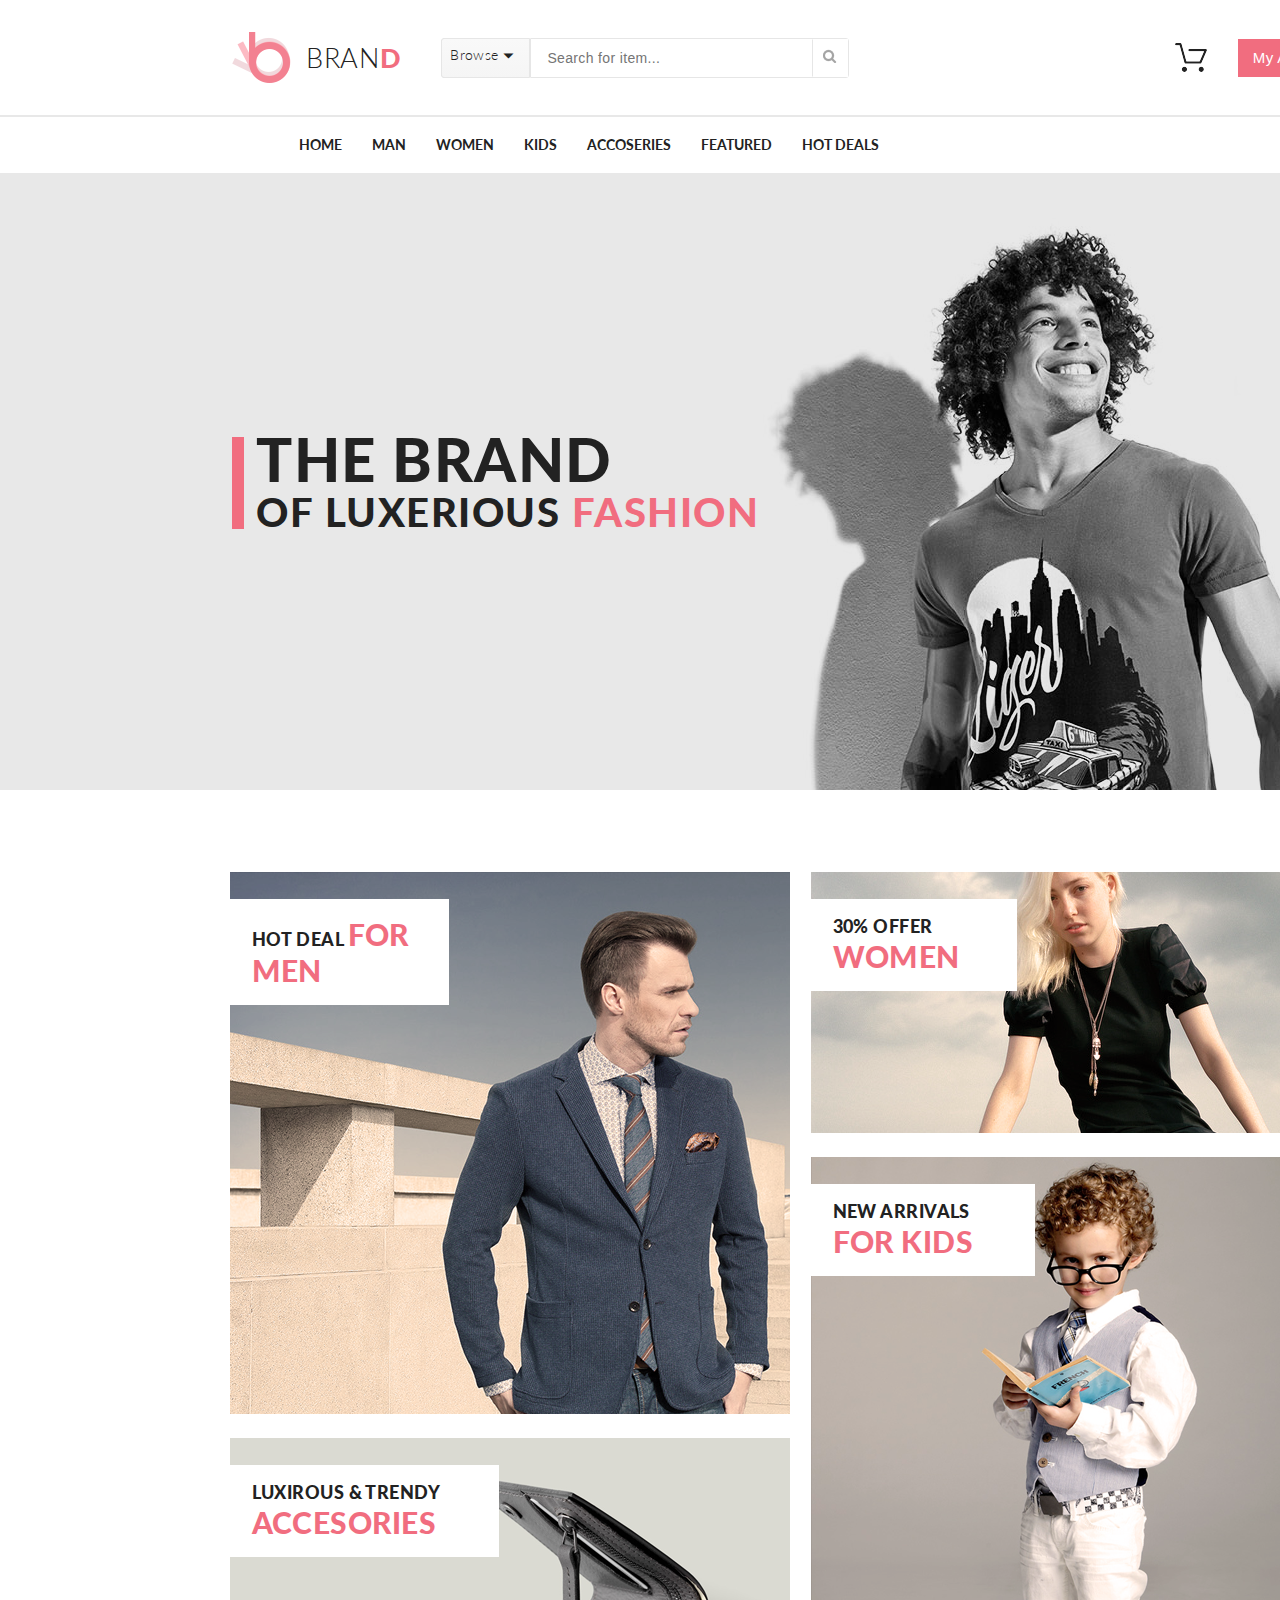
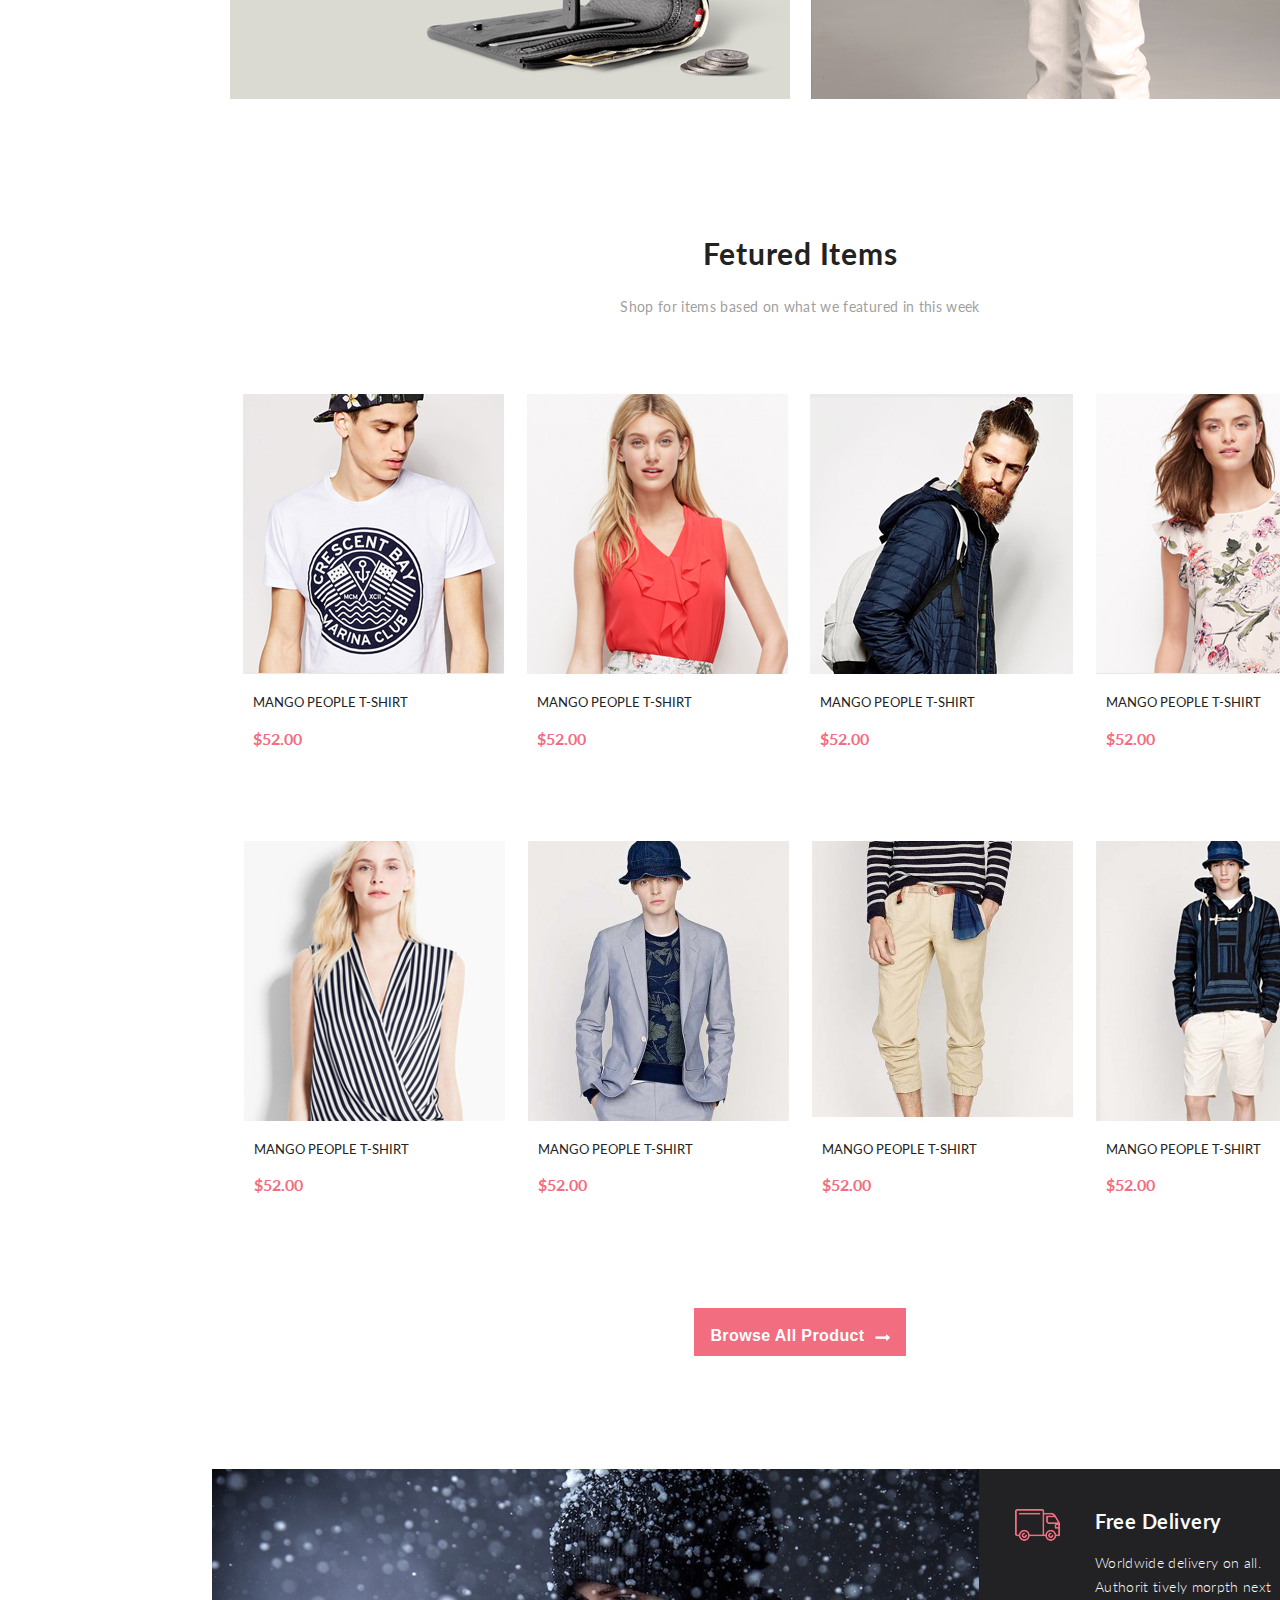
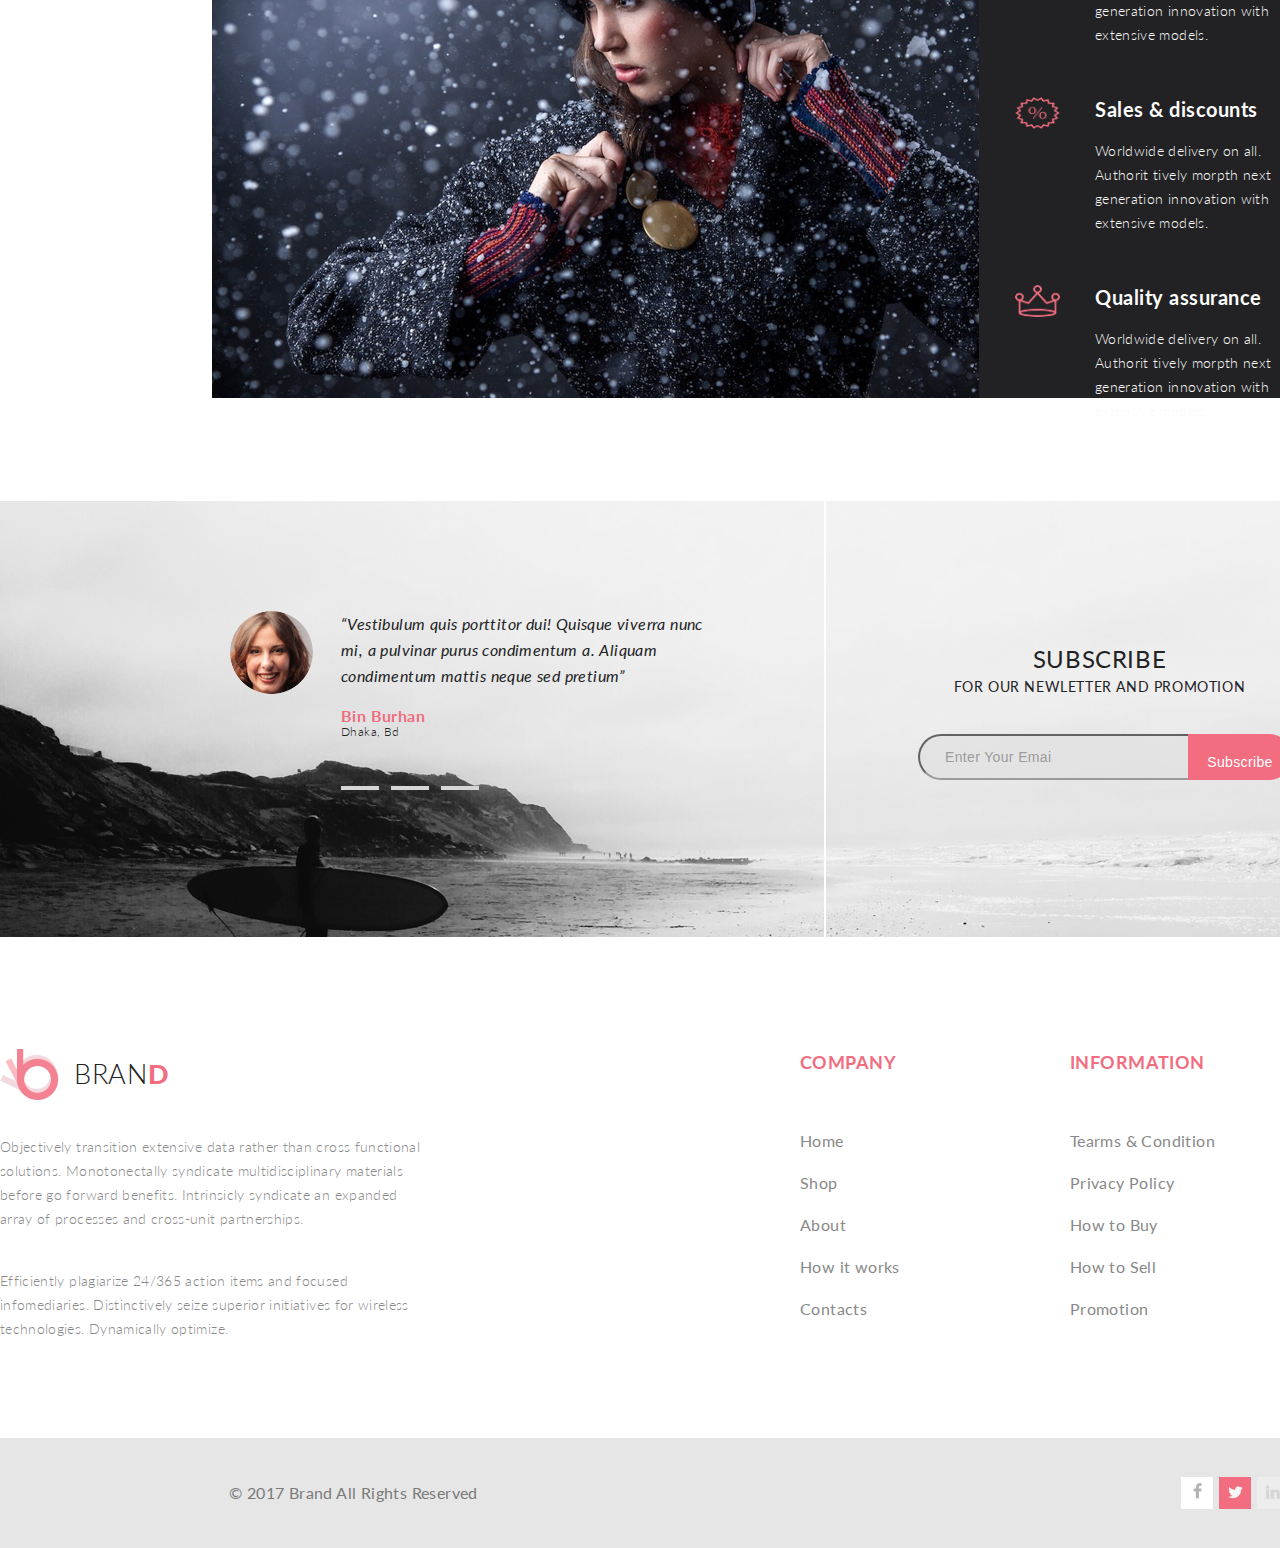
<file: index.html>
<!DOCTYPE html>
<html lang="en">

<head>
    <meta charset="UTF-8">
    <meta http-equiv="X-UA-Compatible" content="IE=edge">
    <meta name="viewport" content="width=device-width, initial-scale=1.0">
    <link rel="stylesheet" href="style.css">
    <title>Index</title>
    <link rel="preconnect" href="https://fonts.gstatic.com">
    <link href="https://fonts.googleapis.com/css2?family=Lato:display=swap" rel="stylesheet">
</head>

<body>


    <header>
        <div class="container _header">
            <div class="smallheader1">
                <img src="./img/logo.png" alt="logo">
                <div class="text1">BRAN<span class="letter">D</span></div>
                <details>
                    <summary class="but_header1">Browse</summary>
                    <nav class="nav_but">
                        <div class="nav_but_wom">
                            <p class="nav_but_text">WOMEN</p>
                            <a href="#" class="nav_but_ref">Dresses</a>
                            <a href="#" class="nav_but_ref">Tops</a>
                            <a href="#" class="nav_but_ref">Sweaters/Knits</a>
                            <a href="#" class="nav_but_ref">Jackets/Coats</a>
                            <a href="#" class="nav_but_ref">Blazers</a>
                            <a href="#" class="nav_but_ref">Denim</a>
                            <a href="#" class="nav_but_ref">Leggings/Pants</a>
                            <a href="#" class="nav_but_ref">Skirts/Shorts</a>
                            <a href="#" class="nav_but_ref">Accessories</a>
                        </div>
                        <div class="nav_but_wom">
                            <p class="nav_but_text">MEN</p>
                            <a href="#" class="nav_but_ref">Tees/Tank tops</a>
                            <a href="#" class="nav_but_ref">Shirts/Polo</a>
                            <a href="#" class="nav_but_ref">Sweaters</a>
                            <a href="#" class="nav_but_ref">Sweatshirts/Hoodies</a>
                            <a href="#" class="nav_but_ref">Blazers</a>
                            <a href="#" class="nav_but_ref">Jackets/vests</a>

                        </div>
                    </nav>

                </details>
                <form action="#" class="form_class">
                    <input class="search" type="text" placeholder="Search for item...">
                    <button class="but_header2" type="submit"><img src="./img/poisk.png" alt="poisk"></button>
                </form>
            </div>

            <div class="smallheader2">
                <div class="menu_korz">
                    <a href="ShoppingCart.html" class="korz"><img src="./img/korzina.png" alt="korzina">
                        <div class="korz_sod">
                            <div class="korz_sod_1">
                                <img src="./img/korz_men.png" alt="men" class="korz_sod_img">
                                <div class="sod">
                                    <p class="korz_sod_txt">Rebox Zane</p>
                                    <p class="stars">&#9733;&#9733;&#9733;&#9733;&#9734;</p>
                                    <p> <span class="paragraph1">1</span><span class="paragraph2">x</span><span
                                            class="paragraph3">$250</span></p>
                                </div>
                                <p class="krest">&#x2297;</p>
                            </div>

                            <div class="line"></div>

                            <div class="korz_sod_1">
                                <img src="./img/korz_wom.png" alt="women" class="korz_sod_img">
                                <div class="sod">
                                    <p class="korz_sod_txt">Rebox Zane</p>
                                    <p class="stars">&#9733;&#9733;&#9733;&#9733;&#9734;</p>
                                    <p> <span class="paragraph1">1</span><span class="paragraph2">x</span><span
                                            class="paragraph3">$250</span></p>
                                </div>
                                <p class="krest">&#x2297;</p>
                            </div>
                            <div class="line"></div>

                            <div class="cost">
                                <div class="text_cost1">TOTAL</div>
                                <div class="text_cost1">$500.00</div>
                            </div>
                            <div class="but_cost">
                                <form action="Checkout.html"><button type="submit" class="but_cost1">Checkout</button>
                                </form>
                                <form action="ShoppingCart.html"><button type="submit" class="but_cost2">Go to
                                        cart</button></form>
                            </div>
                        </div>
                    </a>
                </div>

                <button class="but_header3" type="submit">My Account<img src="./img/white_st.png" alt="white_str"
                        class="str_im"></button>
            </div>
        </div>

        <div class="brd">
            <div class="container">
                <nav class="smallheader3">

                    <ul class="ul1">
                        <li class="mega_list"><a href="#" class="menu">HOME</a>
                            <div class="mega-menu">
                                <div class="mega1">
                                    <p class="mega_h">WOMEN</p>
                                    <a href="#" class="mega-link">Dresses</a>
                                    <a href="#" class="mega-link">Tops</a>
                                    <a href="#" class="mega-link">Sweaters/Knits</a>
                                    <a href="#" class="mega-link">Jackets/Coats</a>
                                    <a href="#" class="mega-link">Blazers</a>
                                    <a href="#" class="mega-link">Denim</a>
                                    <a href="#" class="mega-link">Leggings/Pants</a>
                                    <a href="#" class="mega-link">Skirts/Shorts</a>
                                    <a href="#" class="mega-link">Accessories</a>
                                </div>
                                <div class="mega2">
                                    <div class="mega1">
                                        <p class="mega_h">WOMEN</p>
                                        <a href="#" class="mega-link">Dresses</a>
                                        <a href="#" class="mega-link">Tops</a>
                                        <a href="#" class="mega-link">Sweaters/Knits</a>
                                        <a href="#" class="mega-link">Jackets/Coats</a>
                                    </div>
                                    <div class="mega1">
                                        <p class="mega_h">WOMEN</p>
                                        <a href="#" class="mega-link">Dresses</a>
                                        <a href="#" class="mega-link">Tops</a>
                                        <a href="#" class="mega-link">Sweaters/Knits</a>
                                    </div>
                                </div>
                                <div class="mega2">
                                    <div class="mega1 mega3">
                                        <p class="mega_h">WOMEN</p>
                                        <a href="#" class="mega-link">Dresses</a>
                                        <a href="#" class="mega-link">Tops</a>
                                        <a href="#" class="mega-link">Sweaters/Knits</a>
                                        <a href="#" class="mega-link">Jackets/Coats</a>

                                    </div>

                                    <img src="./img/mega_img.png" alt="mega-img" class="mega-img-sale">
                                    <p class="mega-img-sale-txt">Super sale!</p>
                                </div>
                            </div>
                        </li>
                        <li class="mega_list"><a href="#" class="menu">MAN</a>
                            <div class="mega-menu">
                                <div class="mega1">
                                    <p class="mega_h">WOMEN</p>
                                    <a href="#" class="mega-link">Dresses</a>
                                    <a href="#" class="mega-link">Tops</a>
                                    <a href="#" class="mega-link">Sweaters/Knits</a>
                                    <a href="#" class="mega-link">Jackets/Coats</a>
                                    <a href="#" class="mega-link">Blazers</a>
                                    <a href="#" class="mega-link">Denim</a>
                                    <a href="#" class="mega-link">Leggings/Pants</a>
                                    <a href="#" class="mega-link">Skirts/Shorts</a>
                                    <a href="#" class="mega-link">Accessories</a>
                                </div>
                                <div class="mega2">
                                    <div class="mega1">
                                        <p class="mega_h">WOMEN</p>
                                        <a href="#" class="mega-link">Dresses</a>
                                        <a href="#" class="mega-link">Tops</a>
                                        <a href="#" class="mega-link">Sweaters/Knits</a>
                                        <a href="#" class="mega-link">Jackets/Coats</a>
                                    </div>
                                    <div class="mega1">
                                        <p class="mega_h">WOMEN</p>
                                        <a href="#" class="mega-link">Dresses</a>
                                        <a href="#" class="mega-link">Tops</a>
                                        <a href="#" class="mega-link">Sweaters/Knits</a>
                                    </div>
                                </div>
                                <div class="mega2">
                                    <div class="mega1 mega3">
                                        <p class="mega_h">WOMEN</p>
                                        <a href="#" class="mega-link">Dresses</a>
                                        <a href="#" class="mega-link">Tops</a>
                                        <a href="#" class="mega-link">Sweaters/Knits</a>
                                        <a href="#" class="mega-link">Jackets/Coats</a>

                                    </div>

                                    <img src="./img/mega_img.png" alt="mega-img" class="mega-img-sale">
                                    <p class="mega-img-sale-txt">Super sale!</p>
                                </div>
                            </div>
                        </li>
                        <li class="mega_list"><a href="#" class="menu">WOMEN</a>
                            <div class="mega-menu">
                                <div class="mega1">
                                    <p class="mega_h">WOMEN</p>
                                    <a href="#" class="mega-link">Dresses</a>
                                    <a href="#" class="mega-link">Tops</a>
                                    <a href="#" class="mega-link">Sweaters/Knits</a>
                                    <a href="#" class="mega-link">Jackets/Coats</a>
                                    <a href="#" class="mega-link">Blazers</a>
                                    <a href="#" class="mega-link">Denim</a>
                                    <a href="#" class="mega-link">Leggings/Pants</a>
                                    <a href="#" class="mega-link">Skirts/Shorts</a>
                                    <a href="#" class="mega-link">Accessories</a>
                                </div>
                                <div class="mega2">
                                    <div class="mega1">
                                        <p class="mega_h">WOMEN</p>
                                        <a href="#" class="mega-link">Dresses</a>
                                        <a href="#" class="mega-link">Tops</a>
                                        <a href="#" class="mega-link">Sweaters/Knits</a>
                                        <a href="#" class="mega-link">Jackets/Coats</a>
                                    </div>
                                    <div class="mega1">
                                        <p class="mega_h">WOMEN</p>
                                        <a href="#" class="mega-link">Dresses</a>
                                        <a href="#" class="mega-link">Tops</a>
                                        <a href="#" class="mega-link">Sweaters/Knits</a>
                                    </div>
                                </div>
                                <div class="mega2">
                                    <div class="mega1 mega3">
                                        <p class="mega_h">WOMEN</p>
                                        <a href="#" class="mega-link">Dresses</a>
                                        <a href="#" class="mega-link">Tops</a>
                                        <a href="#" class="mega-link">Sweaters/Knits</a>
                                        <a href="#" class="mega-link">Jackets/Coats</a>

                                    </div>

                                    <img src="./img/mega_img.png" alt="mega-img" class="mega-img-sale">
                                    <p class="mega-img-sale-txt">Super sale!</p>
                                </div>
                            </div>
                        </li>
                        <li class="mega_list"><a href="#" class="menu">KIDS</a>
                            <div class="mega-menu">
                                <div class="mega1">
                                    <p class="mega_h">WOMEN</p>
                                    <a href="#" class="mega-link">Dresses</a>
                                    <a href="#" class="mega-link">Tops</a>
                                    <a href="#" class="mega-link">Sweaters/Knits</a>
                                    <a href="#" class="mega-link">Jackets/Coats</a>
                                    <a href="#" class="mega-link">Blazers</a>
                                    <a href="#" class="mega-link">Denim</a>
                                    <a href="#" class="mega-link">Leggings/Pants</a>
                                    <a href="#" class="mega-link">Skirts/Shorts</a>
                                    <a href="#" class="mega-link">Accessories</a>
                                </div>
                                <div class="mega2">
                                    <div class="mega1">
                                        <p class="mega_h">WOMEN</p>
                                        <a href="#" class="mega-link">Dresses</a>
                                        <a href="#" class="mega-link">Tops</a>
                                        <a href="#" class="mega-link">Sweaters/Knits</a>
                                        <a href="#" class="mega-link">Jackets/Coats</a>
                                    </div>
                                    <div class="mega1">
                                        <p class="mega_h">WOMEN</p>
                                        <a href="#" class="mega-link">Dresses</a>
                                        <a href="#" class="mega-link">Tops</a>
                                        <a href="#" class="mega-link">Sweaters/Knits</a>
                                    </div>
                                </div>
                                <div class="mega2">
                                    <div class="mega1 mega3">
                                        <p class="mega_h">WOMEN</p>
                                        <a href="#" class="mega-link">Dresses</a>
                                        <a href="#" class="mega-link">Tops</a>
                                        <a href="#" class="mega-link">Sweaters/Knits</a>
                                        <a href="#" class="mega-link">Jackets/Coats</a>

                                    </div>

                                    <img src="./img/mega_img.png" alt="mega-img" class="mega-img-sale">
                                    <p class="mega-img-sale-txt">Super sale!</p>
                                </div>
                            </div>
                        </li>
                        <li class="mega_list"><a href="#" class="menu">ACCOSERIES</a>
                            <div class="mega-menu">
                                <div class="mega1">
                                    <p class="mega_h">WOMEN</p>
                                    <a href="#" class="mega-link">Dresses</a>
                                    <a href="#" class="mega-link">Tops</a>
                                    <a href="#" class="mega-link">Sweaters/Knits</a>
                                    <a href="#" class="mega-link">Jackets/Coats</a>
                                    <a href="#" class="mega-link">Blazers</a>
                                    <a href="#" class="mega-link">Denim</a>
                                    <a href="#" class="mega-link">Leggings/Pants</a>
                                    <a href="#" class="mega-link">Skirts/Shorts</a>
                                    <a href="#" class="mega-link">Accessories</a>
                                </div>
                                <div class="mega2">
                                    <div class="mega1">
                                        <p class="mega_h">WOMEN</p>
                                        <a href="#" class="mega-link">Dresses</a>
                                        <a href="#" class="mega-link">Tops</a>
                                        <a href="#" class="mega-link">Sweaters/Knits</a>
                                        <a href="#" class="mega-link">Jackets/Coats</a>
                                    </div>
                                    <div class="mega1">
                                        <p class="mega_h">WOMEN</p>
                                        <a href="#" class="mega-link">Dresses</a>
                                        <a href="#" class="mega-link">Tops</a>
                                        <a href="#" class="mega-link">Sweaters/Knits</a>
                                    </div>
                                </div>
                                <div class="mega2">
                                    <div class="mega1 mega3">
                                        <p class="mega_h">WOMEN</p>
                                        <a href="#" class="mega-link">Dresses</a>
                                        <a href="#" class="mega-link">Tops</a>
                                        <a href="#" class="mega-link">Sweaters/Knits</a>
                                        <a href="#" class="mega-link">Jackets/Coats</a>

                                    </div>

                                    <img src="./img/mega_img.png" alt="mega-img" class="mega-img-sale">
                                    <p class="mega-img-sale-txt">Super sale!</p>
                                </div>
                            </div>
                        </li>
                        <li class="mega_list"><a href="#" class="menu">FEATURED</a>
                            <div class="mega-menu last">
                                <div class="mega1">
                                    <p class="mega_h">WOMEN</p>
                                    <a href="#" class="mega-link">Dresses</a>
                                    <a href="#" class="mega-link">Tops</a>
                                    <a href="#" class="mega-link">Sweaters/Knits</a>
                                    <a href="#" class="mega-link">Jackets/Coats</a>
                                    <a href="#" class="mega-link">Blazers</a>
                                    <a href="#" class="mega-link">Denim</a>
                                    <a href="#" class="mega-link">Leggings/Pants</a>
                                    <a href="#" class="mega-link">Skirts/Shorts</a>
                                    <a href="#" class="mega-link">Accessories</a>
                                </div>
                                <div class="mega2">
                                    <div class="mega1">
                                        <p class="mega_h">WOMEN</p>
                                        <a href="#" class="mega-link">Dresses</a>
                                        <a href="#" class="mega-link">Tops</a>
                                        <a href="#" class="mega-link">Sweaters/Knits</a>
                                        <a href="#" class="mega-link">Jackets/Coats</a>
                                    </div>
                                    <div class="mega1">
                                        <p class="mega_h">WOMEN</p>
                                        <a href="#" class="mega-link">Dresses</a>
                                        <a href="#" class="mega-link">Tops</a>
                                        <a href="#" class="mega-link">Sweaters/Knits</a>
                                    </div>
                                </div>
                                <div class="mega2">
                                    <div class="mega1 mega3">
                                        <p class="mega_h">WOMEN</p>
                                        <a href="#" class="mega-link">Dresses</a>
                                        <a href="#" class="mega-link">Tops</a>
                                        <a href="#" class="mega-link">Sweaters/Knits</a>
                                        <a href="#" class="mega-link">Jackets/Coats</a>

                                    </div>

                                    <img src="./img/mega_img.png" alt="mega-img" class="mega-img-sale">
                                    <p class="mega-img-sale-txt">Super sale!</p>
                                </div>
                            </div>
                        </li>
                        <li class="mega_list"><a href="#" class="menu">HOT DEALS</a>
                            <div class="mega-menu last">
                                <div class="mega1">
                                    <p class="mega_h">WOMEN</p>
                                    <a href="#" class="mega-link">Dresses</a>
                                    <a href="#" class="mega-link">Tops</a>
                                    <a href="#" class="mega-link">Sweaters/Knits</a>
                                    <a href="#" class="mega-link">Jackets/Coats</a>
                                    <a href="#" class="mega-link">Blazers</a>
                                    <a href="#" class="mega-link">Denim</a>
                                    <a href="#" class="mega-link">Leggings/Pants</a>
                                    <a href="#" class="mega-link">Skirts/Shorts</a>
                                    <a href="#" class="mega-link">Accessories</a>
                                </div>
                                <div class="mega2">
                                    <div class="mega1">
                                        <p class="mega_h">WOMEN</p>
                                        <a href="#" class="mega-link">Dresses</a>
                                        <a href="#" class="mega-link">Tops</a>
                                        <a href="#" class="mega-link">Sweaters/Knits</a>
                                        <a href="#" class="mega-link">Jackets/Coats</a>
                                    </div>
                                    <div class="mega1">
                                        <p class="mega_h">WOMEN</p>
                                        <a href="#" class="mega-link">Dresses</a>
                                        <a href="#" class="mega-link">Tops</a>
                                        <a href="#" class="mega-link">Sweaters/Knits</a>
                                    </div>
                                </div>
                                <div class="mega2">
                                    <div class="mega1 mega3">
                                        <p class="mega_h">WOMEN</p>
                                        <a href="#" class="mega-link">Dresses</a>
                                        <a href="#" class="mega-link">Tops</a>
                                        <a href="#" class="mega-link">Sweaters/Knits</a>
                                        <a href="#" class="mega-link">Jackets/Coats</a>

                                    </div>

                                    <img src="./img/mega_img.png" alt="mega-img" class="mega-img-sale">
                                    <p class="mega-img-sale-txt">Super sale!</p>
                                </div>
                            </div>
                        </li>
                    </ul>

                </nav>
            </div>
        </div>
    </header>

    <section>
        <Div class="fon">
            <div class="container baner_bac">
                <div class="baner">
                    <div class="pol"></div>
                    <h2 class="text2">THE BRAND<br> <span class="lux">OF LUXERIOUS </span><span
                            class="fashion">FASHION</span>
                    </h2>
                </div>
            </div>
        </Div>

        <div class="container imgs_class">
            <div class="left_imgs">
                <div class="poz1">
                    <img src="./img/for_man.png" alt="man">
                    <div class="sign par1 poz2">hOT dEAL <span class="letter_">FOR MEN</span></div>
                </div>
                <div class="poz1">
                    <img src="./img/notebook.png" alt="ACCOSERIES">
                    <div class="sign par2 poz2">LUXIROUS & trendy <span class="letter_">ACCESORIES</span></div>
                </div>
            </div>
            <div class="right_imgs">
                <div class="poz1">
                    <img src="./img/for_woman.png" alt="woman">
                    <div class="sign par3 poz2">30% offer <span class="letter_">women</span></div>
                </div>
                <div class="poz1">
                    <img src="./img//for_kids.png" alt="kids">
                    <div class="sign par4 poz2">new arrivals <span class="letter_">FOR kids</span></div>
                </div>
            </div>
        </div>
        <section class="Fetured-Items">
            <div class="container">
                <h2 class="FI">Fetured Items</h2>
                <div class="FI_small">Shop for items based on what we featured in this week</div>
            </div>

            <div class="container">
                <div class="cards">
                    <div class="card">
                        <a href="#" class="img_hov"><img src="./img/FI1.png" alt="mango t-shirt">
                            <div class="text_card">
                                <p class="tov">Mango People T-shirt</p>
                                <p class="price">$52.00</p>
                            </div>
                        </a>
                        <div class="grey_img">
                            <button class="grey_img_but"><img src="./img/korz_but.png" alt="korz" class="korz_but">Add
                                to Cart</button>
                        </div>
                    </div>

                    <div class="card">
                        <a href="#" class="img_hov"><img src="./img/FI2.png" alt="mango t-shirt">
                            <div class="text_card">
                                <p class="tov">Mango People T-shirt</p>
                                <p class="price">$52.00</p>
                            </div>
                        </a>
                        <div class="grey_img">
                            <form action="SinglePage.html"><button class="grey_img_but"><img src="./img/korz_but.png"
                                        alt="korz" class="korz_but">Add
                                    to Cart</button></form>
                        </div>
                    </div>

                    <div class="card">
                        <a href="#" class="img_hov"><img src="./img/FI3.png" alt="mango t-shirt">
                            <div class="text_card">
                                <p class="tov">Mango People T-shirt</p>
                                <p class="price">$52.00</p>
                            </div>
                        </a>
                        <div class="grey_img">
                            <button class="grey_img_but"><img src="./img/korz_but.png" alt="korz" class="korz_but">Add
                                to Cart</button>
                        </div>
                    </div>

                    <div class="card">
                        <a href="#" class="img_hov"><img src="./img/FI4.png" alt="mango t-shirt">
                            <div class="text_card">
                                <p class="tov">Mango People T-shirt</p>
                                <p class="price">$52.00</p>
                            </div>
                        </a>
                        <div class="grey_img">
                            <button class="grey_img_but"><img src="./img/korz_but.png" alt="korz" class="korz_but">Add
                                to Cart</button>
                        </div>
                    </div>
                </div>
            </div>
            <div class="container">
                <div class="cards">
                    <div class="card">
                        <a href="#" class="img_hov"><img src="./img/FI5.png" alt="mango t-shirt">
                            <div class="text_card">
                                <p class="tov">Mango People T-shirt</p>
                                <p class="price">$52.00</p>
                            </div>
                        </a>
                        <div class="grey_img">
                            <button class="grey_img_but"><img src="./img/korz_but.png" alt="korz" class="korz_but">Add
                                to Cart</button>
                        </div>
                    </div>

                    <div class="card">
                        <a href="#" class="img_hov"><img src="./img/FI6.png" alt="mango t-shirt">
                            <div class="text_card">
                                <p class="tov">Mango People T-shirt</p>
                                <p class="price">$52.00</p>
                            </div>
                        </a>
                        <div class="grey_img">
                            <button class="grey_img_but"><img src="./img/korz_but.png" alt="korz" class="korz_but">Add
                                to Cart</button>
                        </div>
                    </div>

                    <div class="card">
                        <a href="#" class="img_hov"><img src="./img/FI7.png" alt="mango t-shirt">
                            <div class="text_card">
                                <p class="tov">Mango People T-shirt</p>
                                <p class="price">$52.00</p>
                            </div>
                        </a>
                        <div class="grey_img">
                            <button class="grey_img_but"><img src="./img/korz_but.png" alt="korz" class="korz_but">Add
                                to Cart</button>
                        </div>
                    </div>
                    <div class="card">
                        <a href="#" class="img_hov"><img src="./img/FI8.png" alt="mango t-shirt">
                            <div class="text_card">
                                <p class="tov">Mango People T-shirt</p>
                                <p class="price">$52.00</p>
                            </div>
                        </a>
                        <div class="grey_img">
                            <button class="grey_img_but"><img src="./img/korz_but.png" alt="korz" class="korz_but">Add
                                to Cart</button>
                        </div>
                    </div>
                </div>
            </div>
        </section>
        <div class="container FI_but_cent">
            <form action="Product.html"><button type="submit" class="FI_but">Browse All Product<img src="./img/str.png"
                        class="str_im" alt="str"></button></form>
        </div>

        <div class="container sales">
            <figure class="fig">
                <img src="./img/afterFI.png" alt="sale">
            </figure>
            <aside class="captions">
                <div class="imgzagtxt2">
                    <img src="./img/car.png" alt="car" class="raz">
                    <div>
                        <p class="zag">Free Delivery</p>
                        <p class="txt"> Worldwide delivery on all. Authorit tively morpth next generation innovation
                            with
                            extensive models.
                        </p>
                    </div>
                </div>
                <div class="imgzagtxt2">
                    <img src="./img/sale.png" alt="sale" class="raz">
                    <div>
                        <p class="zag">Sales & discounts</p>
                        <p class="txt"> Worldwide delivery on all. Authorit tively morpth next generation innovation
                            with
                            extensive models.
                        </p>
                    </div>
                </div>
                <div class="imgzagtxt2">
                    <img src="./img/queen.png" alt="queen" class="raz">
                    <div>
                        <p class="zag">Quality assurance</p>
                        <p class="txt"> Worldwide delivery on all. Authorit tively morpth next generation innovation
                            with
                            extensive models.
                        </p>
                    </div>
                </div>

            </aside>
        </div>
    </section>

    <footer>
        <div class="fonpredfoot">
            <div class="container predfoot">
                <div class="foto">
                    <img src="./img/foto.png" alt="foto" class="fotofot">

                    <div>
                        <p class="fototext1">“Vestibulum quis porttitor dui! Quisque viverra nunc mi,
                            a pulvinar purus condimentum a. Aliquam condimentum mattis neque sed pretium”</p>
                        <p class="fototext2">Bin Burhan <span class="fototext3">Dhaka, Bd</span></p>
                        <div class="polos">
                            <div class="pols"></div>
                            <div class="pols"></div>
                            <div class="pols"></div>
                        </div>
                    </div>
                </div>

                <div class="dlpol"></div>

                <div class="predform">
                    <div class="predform_txt_block">
                        <p class="predform1">Subscribe<br>
                            <span class="predform2">FOR OUR NEWLETTER AND PROMOTION</span>
                        </p>
                    </div>
                    <form class="form_predfoot">
                        <input type="text" placeholder="Enter Your Emai" class="formtxt">
                        <button type="submit" class="butsubm">Subscribe</button>
                    </form>
                </div>
            </div>
        </div>

        <div class="container">
            <div class="footerdiz">
                <div class="foot1">
                    <div class="logofoot">
                        <img src="./img/logo.png" alt="logo">
                        <div class="text1">BRAN<span class="letter">D</span></div>
                    </div>
                    <p class="textfoot txtfoot">Objectively transition extensive data rather than cross functional
                        solutions.
                        Monotonectally
                        syndicate multidisciplinary materials before go forward benefits. Intrinsicly syndicate an
                        expanded
                        array of processes and cross-unit partnerships.</p>
                    <p class="textfoot">Efficiently plagiarize 24/365 action items and focused infomediaries.
                        Distinctively seize superior initiatives for wireless technologies. Dynamically optimize.</p>
                </div>


                <div class="navfoot1-mod">
                    <div class="navfoot1">
                        <p class="navfoot_h">COMPANY</p>
                        <a href="#" class="navfoot-link">Home</a>
                        <a href="#" class="navfoot-link">Shop</a>
                        <a href="#" class="navfoot-link">About</a>
                        <a href="#" class="navfoot-link">How it works</a>
                        <a href="#" class="navfoot-link">Contacts</a>
                    </div>


                    <div class="navfoot1">
                        <p class="navfoot_h">INFORMATION</p>
                        <a href="#" class="navfoot-link">Tearms & Condition</a>
                        <a href="#" class="navfoot-link">Privacy Policy</a>
                        <a href="#" class="navfoot-link">How to Buy</a>
                        <a href="#" class="navfoot-link">How to Sell</a>
                        <a href="#" class="navfoot-link">Promotion</a>
                    </div>


                    <div class="navfoot1 _navfoot1">
                        <p class="navfoot_h">SHOP CATEGORY</p>
                        <a href="#" class="navfoot-link">Man</a>
                        <a href="#" class="navfoot-link">Women</a>
                        <a href="#" class="navfoot-link">Child</a>
                        <a href="#" class="navfoot-link">Apparel</a>
                        <a href="#" class="navfoot-link">Brows All</a>
                    </div>
                </div>
            </div>
        </div>
        <div class="endfoot">
            <div class="container endfoot2">
                <p class="endfoottext">&copy; 2017 Brand All Rights Reserved</p>
                <nav>
                    <ul class="imgs">
                        <li class="img1"><img src="./img/fb.png" alt="fb"></li>
                        <li class="null_c"></li>
                        <li class="img1 img2"><img src="./img/twit.png" alt="twiter"></li>
                        <li class="null_c"></li>
                        <li class="img1 img3"><img src="./img/na.png" alt="na"></li>
                        <li class="null_c"></li>
                        <li class="img1"><img src="./img/p.png" alt="p"></li>
                        <li class="null_c"></li>
                        <li class="img1"><img src="./img/g.png" alt="google"></li>
                    </ul>
                </nav>
            </div>


        </div>
    </footer>
</body>

</html>
</file>
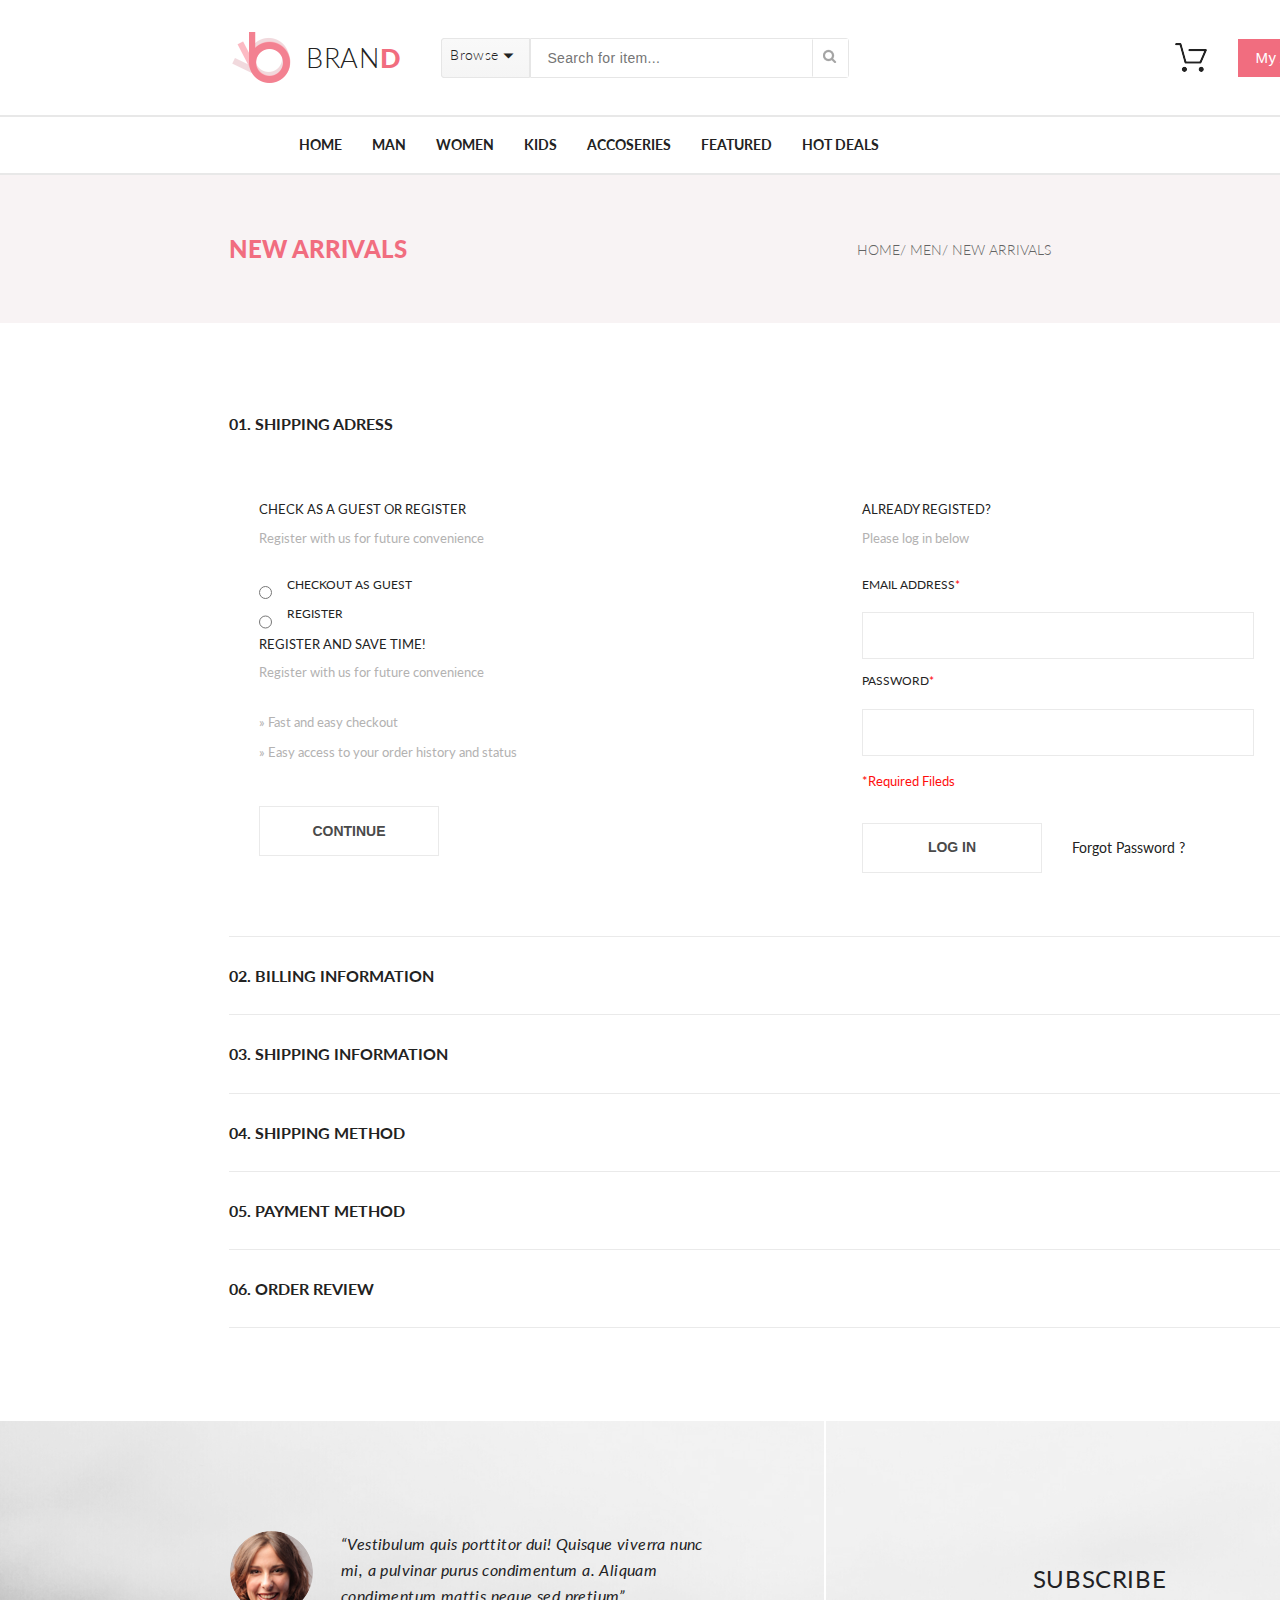
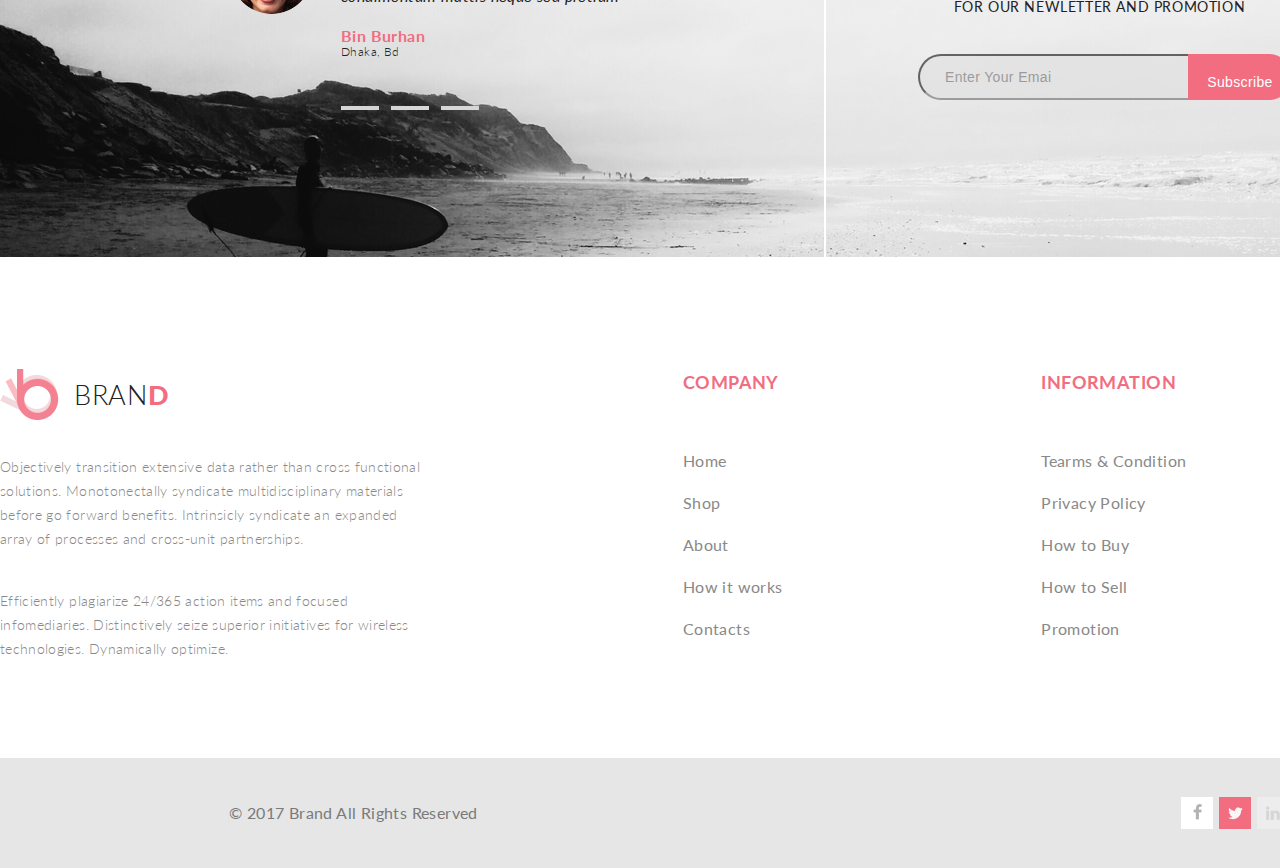
<file: Checkout.html>
<!DOCTYPE html>
<html lang="en">

<head>
    <meta charset="UTF-8">
    <meta http-equiv="X-UA-Compatible" content="IE=edge">
    <meta name="viewport" content="width=device-width, initial-scale=1.0">
    <title>Checkout</title>
    <link rel="stylesheet" href="style.css">
    <link rel="preconnect" href="https://fonts.gstatic.com">
    <link href="https://fonts.googleapis.com/css2?family=Lato:display=swap" rel="stylesheet">
</head>

<body>
    <header>
        <div class="container _header">
            <div class="smallheader1">
                <img src="./img/logo.png" alt="logo">
                <div class="text1">BRAN<span class="letter">D</span></div>
                <details>
                    <summary class="but_header1">Browse</summary>
                    <nav class="nav_but">
                        <div class="nav_but_wom">
                            <p class="nav_but_text">WOMEN</p>
                            <a href="#" class="nav_but_ref">Dresses</a>
                            <a href="#" class="nav_but_ref">Tops</a>
                            <a href="#" class="nav_but_ref">Sweaters/Knits</a>
                            <a href="#" class="nav_but_ref">Jackets/Coats</a>
                            <a href="#" class="nav_but_ref">Blazers</a>
                            <a href="#" class="nav_but_ref">Denim</a>
                            <a href="#" class="nav_but_ref">Leggings/Pants</a>
                            <a href="#" class="nav_but_ref">Skirts/Shorts</a>
                            <a href="#" class="nav_but_ref">Accessories</a>
                        </div>
                        <div class="nav_but_wom">
                            <p class="nav_but_text">MEN</p>
                            <a href="#" class="nav_but_ref">Tees/Tank tops</a>
                            <a href="#" class="nav_but_ref">Shirts/Polo</a>
                            <a href="#" class="nav_but_ref">Sweaters</a>
                            <a href="#" class="nav_but_ref">Sweatshirts/Hoodies</a>
                            <a href="#" class="nav_but_ref">Blazers</a>
                            <a href="#" class="nav_but_ref">Jackets/vests</a>

                        </div>
                    </nav>

                </details>
                <form action="#" class="form_class">
                    <input class="search" type="text" placeholder="Search for item...">
                    <button class="but_header2" type="submit"><img src="./img/poisk.png" alt="poisk"></button>
                </form>
            </div>

            <div class="smallheader2">
                <div class="menu_korz">
                    <a href="ShoppingCart.html" class="korz"><img src="./img/korzina.png" alt="korzina">
                        <div class="korz_sod">
                            <div class="korz_sod_1">
                                <img src="./img/korz_men.png" alt="men" class="korz_sod_img">
                                <div class="sod">
                                    <p class="korz_sod_txt">Rebox Zane</p>
                                    <p class="stars">&#9733;&#9733;&#9733;&#9733;&#9734;</p>
                                    <p> <span class="paragraph1">1</span><span class="paragraph2">x</span><span
                                            class="paragraph3">$250</span></p>
                                </div>
                                <p class="krest">&#x2297;</p>
                            </div>

                            <div class="line"></div>

                            <div class="korz_sod_1">
                                <img src="./img/korz_wom.png" alt="women" class="korz_sod_img">
                                <div class="sod">
                                    <p class="korz_sod_txt">Rebox Zane</p>
                                    <p class="stars">&#9733;&#9733;&#9733;&#9733;&#9734;</p>
                                    <p> <span class="paragraph1">1</span><span class="paragraph2">x</span><span
                                            class="paragraph3">$250</span></p>
                                </div>
                                <p class="krest">&#x2297;</p>
                            </div>
                            <div class="line"></div>

                            <div class="cost">
                                <div class="text_cost1">TOTAL</div>
                                <div class="text_cost1">$500.00</div>
                            </div>
                            <div class="but_cost">
                                <form action="Checkout.html"><button type="submit" class="but_cost1">Checkout</button>
                                </form>
                                <form action="ShoppingCart.html"><button type="submit" class="but_cost2">Go to
                                        cart</button></form>
                            </div>
                        </div>
                    </a>
                </div>

                <button class="but_header3" type="submit">My Account <img src="./img/white_st.png" alt="white_str"
                        class="str"></button>
            </div>
        </div>

        <div class="brd">
            <div class="container">
                <nav class="smallheader3">

                    <ul class="ul1">
                        <li class="mega_list"><a href="#" class="menu">HOME</a>
                            <div class="mega-menu">
                                <div class="mega1">
                                    <p class="mega_h">WOMEN</p>
                                    <a href="#" class="mega-link">Dresses</a>
                                    <a href="#" class="mega-link">Tops</a>
                                    <a href="#" class="mega-link">Sweaters/Knits</a>
                                    <a href="#" class="mega-link">Jackets/Coats</a>
                                    <a href="#" class="mega-link">Blazers</a>
                                    <a href="#" class="mega-link">Denim</a>
                                    <a href="#" class="mega-link">Leggings/Pants</a>
                                    <a href="#" class="mega-link">Skirts/Shorts</a>
                                    <a href="#" class="mega-link">Accessories</a>
                                </div>
                                <div class="mega2">
                                    <div class="mega1">
                                        <p class="mega_h">WOMEN</p>
                                        <a href="#" class="mega-link">Dresses</a>
                                        <a href="#" class="mega-link">Tops</a>
                                        <a href="#" class="mega-link">Sweaters/Knits</a>
                                        <a href="#" class="mega-link">Jackets/Coats</a>
                                    </div>
                                    <div class="mega1">
                                        <p class="mega_h">WOMEN</p>
                                        <a href="#" class="mega-link">Dresses</a>
                                        <a href="#" class="mega-link">Tops</a>
                                        <a href="#" class="mega-link">Sweaters/Knits</a>
                                    </div>
                                </div>
                                <div class="mega2">
                                    <div class="mega1 mega3">
                                        <p class="mega_h">WOMEN</p>
                                        <a href="#" class="mega-link">Dresses</a>
                                        <a href="#" class="mega-link">Tops</a>
                                        <a href="#" class="mega-link">Sweaters/Knits</a>
                                        <a href="#" class="mega-link">Jackets/Coats</a>

                                    </div>

                                    <img src="./img/mega_img.png" alt="mega-img" class="mega-img-sale">
                                    <p class="mega-img-sale-txt">Super sale!</p>
                                </div>
                            </div>
                        </li>
                        <li class="mega_list"><a href="#" class="menu">MAN</a>
                            <div class="mega-menu">
                                <div class="mega1">
                                    <p class="mega_h">WOMEN</p>
                                    <a href="#" class="mega-link">Dresses</a>
                                    <a href="#" class="mega-link">Tops</a>
                                    <a href="#" class="mega-link">Sweaters/Knits</a>
                                    <a href="#" class="mega-link">Jackets/Coats</a>
                                    <a href="#" class="mega-link">Blazers</a>
                                    <a href="#" class="mega-link">Denim</a>
                                    <a href="#" class="mega-link">Leggings/Pants</a>
                                    <a href="#" class="mega-link">Skirts/Shorts</a>
                                    <a href="#" class="mega-link">Accessories</a>
                                </div>
                                <div class="mega2">
                                    <div class="mega1">
                                        <p class="mega_h">WOMEN</p>
                                        <a href="#" class="mega-link">Dresses</a>
                                        <a href="#" class="mega-link">Tops</a>
                                        <a href="#" class="mega-link">Sweaters/Knits</a>
                                        <a href="#" class="mega-link">Jackets/Coats</a>
                                    </div>
                                    <div class="mega1">
                                        <p class="mega_h">WOMEN</p>
                                        <a href="#" class="mega-link">Dresses</a>
                                        <a href="#" class="mega-link">Tops</a>
                                        <a href="#" class="mega-link">Sweaters/Knits</a>
                                    </div>
                                </div>
                                <div class="mega2">
                                    <div class="mega1 mega3">
                                        <p class="mega_h">WOMEN</p>
                                        <a href="#" class="mega-link">Dresses</a>
                                        <a href="#" class="mega-link">Tops</a>
                                        <a href="#" class="mega-link">Sweaters/Knits</a>
                                        <a href="#" class="mega-link">Jackets/Coats</a>

                                    </div>

                                    <img src="./img/mega_img.png" alt="mega-img" class="mega-img-sale">
                                    <p class="mega-img-sale-txt">Super sale!</p>
                                </div>
                            </div>
                        </li>
                        <li class="mega_list"><a href="#" class="menu">WOMEN</a>
                            <div class="mega-menu">
                                <div class="mega1">
                                    <p class="mega_h">WOMEN</p>
                                    <a href="#" class="mega-link">Dresses</a>
                                    <a href="#" class="mega-link">Tops</a>
                                    <a href="#" class="mega-link">Sweaters/Knits</a>
                                    <a href="#" class="mega-link">Jackets/Coats</a>
                                    <a href="#" class="mega-link">Blazers</a>
                                    <a href="#" class="mega-link">Denim</a>
                                    <a href="#" class="mega-link">Leggings/Pants</a>
                                    <a href="#" class="mega-link">Skirts/Shorts</a>
                                    <a href="#" class="mega-link">Accessories</a>
                                </div>
                                <div class="mega2">
                                    <div class="mega1">
                                        <p class="mega_h">WOMEN</p>
                                        <a href="#" class="mega-link">Dresses</a>
                                        <a href="#" class="mega-link">Tops</a>
                                        <a href="#" class="mega-link">Sweaters/Knits</a>
                                        <a href="#" class="mega-link">Jackets/Coats</a>
                                    </div>
                                    <div class="mega1">
                                        <p class="mega_h">WOMEN</p>
                                        <a href="#" class="mega-link">Dresses</a>
                                        <a href="#" class="mega-link">Tops</a>
                                        <a href="#" class="mega-link">Sweaters/Knits</a>
                                    </div>
                                </div>
                                <div class="mega2">
                                    <div class="mega1 mega3">
                                        <p class="mega_h">WOMEN</p>
                                        <a href="#" class="mega-link">Dresses</a>
                                        <a href="#" class="mega-link">Tops</a>
                                        <a href="#" class="mega-link">Sweaters/Knits</a>
                                        <a href="#" class="mega-link">Jackets/Coats</a>

                                    </div>

                                    <img src="./img/mega_img.png" alt="mega-img" class="mega-img-sale">
                                    <p class="mega-img-sale-txt">Super sale!</p>
                                </div>
                            </div>
                        </li>
                        <li class="mega_list"><a href="#" class="menu">KIDS</a>
                            <div class="mega-menu">
                                <div class="mega1">
                                    <p class="mega_h">WOMEN</p>
                                    <a href="#" class="mega-link">Dresses</a>
                                    <a href="#" class="mega-link">Tops</a>
                                    <a href="#" class="mega-link">Sweaters/Knits</a>
                                    <a href="#" class="mega-link">Jackets/Coats</a>
                                    <a href="#" class="mega-link">Blazers</a>
                                    <a href="#" class="mega-link">Denim</a>
                                    <a href="#" class="mega-link">Leggings/Pants</a>
                                    <a href="#" class="mega-link">Skirts/Shorts</a>
                                    <a href="#" class="mega-link">Accessories</a>
                                </div>
                                <div class="mega2">
                                    <div class="mega1">
                                        <p class="mega_h">WOMEN</p>
                                        <a href="#" class="mega-link">Dresses</a>
                                        <a href="#" class="mega-link">Tops</a>
                                        <a href="#" class="mega-link">Sweaters/Knits</a>
                                        <a href="#" class="mega-link">Jackets/Coats</a>
                                    </div>
                                    <div class="mega1">
                                        <p class="mega_h">WOMEN</p>
                                        <a href="#" class="mega-link">Dresses</a>
                                        <a href="#" class="mega-link">Tops</a>
                                        <a href="#" class="mega-link">Sweaters/Knits</a>
                                    </div>
                                </div>
                                <div class="mega2">
                                    <div class="mega1 mega3">
                                        <p class="mega_h">WOMEN</p>
                                        <a href="#" class="mega-link">Dresses</a>
                                        <a href="#" class="mega-link">Tops</a>
                                        <a href="#" class="mega-link">Sweaters/Knits</a>
                                        <a href="#" class="mega-link">Jackets/Coats</a>

                                    </div>

                                    <img src="./img/mega_img.png" alt="mega-img" class="mega-img-sale">
                                    <p class="mega-img-sale-txt">Super sale!</p>
                                </div>
                            </div>
                        </li>
                        <li class="mega_list"><a href="#" class="menu">ACCOSERIES</a>
                            <div class="mega-menu">
                                <div class="mega1">
                                    <p class="mega_h">WOMEN</p>
                                    <a href="#" class="mega-link">Dresses</a>
                                    <a href="#" class="mega-link">Tops</a>
                                    <a href="#" class="mega-link">Sweaters/Knits</a>
                                    <a href="#" class="mega-link">Jackets/Coats</a>
                                    <a href="#" class="mega-link">Blazers</a>
                                    <a href="#" class="mega-link">Denim</a>
                                    <a href="#" class="mega-link">Leggings/Pants</a>
                                    <a href="#" class="mega-link">Skirts/Shorts</a>
                                    <a href="#" class="mega-link">Accessories</a>
                                </div>
                                <div class="mega2">
                                    <div class="mega1">
                                        <p class="mega_h">WOMEN</p>
                                        <a href="#" class="mega-link">Dresses</a>
                                        <a href="#" class="mega-link">Tops</a>
                                        <a href="#" class="mega-link">Sweaters/Knits</a>
                                        <a href="#" class="mega-link">Jackets/Coats</a>
                                    </div>
                                    <div class="mega1">
                                        <p class="mega_h">WOMEN</p>
                                        <a href="#" class="mega-link">Dresses</a>
                                        <a href="#" class="mega-link">Tops</a>
                                        <a href="#" class="mega-link">Sweaters/Knits</a>
                                    </div>
                                </div>
                                <div class="mega2">
                                    <div class="mega1 mega3">
                                        <p class="mega_h">WOMEN</p>
                                        <a href="#" class="mega-link">Dresses</a>
                                        <a href="#" class="mega-link">Tops</a>
                                        <a href="#" class="mega-link">Sweaters/Knits</a>
                                        <a href="#" class="mega-link">Jackets/Coats</a>

                                    </div>

                                    <img src="./img/mega_img.png" alt="mega-img" class="mega-img-sale">
                                    <p class="mega-img-sale-txt">Super sale!</p>
                                </div>
                            </div>
                        </li>
                        <li class="mega_list"><a href="#" class="menu">FEATURED</a>
                            <div class="mega-menu last">
                                <div class="mega1">
                                    <p class="mega_h">WOMEN</p>
                                    <a href="#" class="mega-link">Dresses</a>
                                    <a href="#" class="mega-link">Tops</a>
                                    <a href="#" class="mega-link">Sweaters/Knits</a>
                                    <a href="#" class="mega-link">Jackets/Coats</a>
                                    <a href="#" class="mega-link">Blazers</a>
                                    <a href="#" class="mega-link">Denim</a>
                                    <a href="#" class="mega-link">Leggings/Pants</a>
                                    <a href="#" class="mega-link">Skirts/Shorts</a>
                                    <a href="#" class="mega-link">Accessories</a>
                                </div>
                                <div class="mega2">
                                    <div class="mega1">
                                        <p class="mega_h">WOMEN</p>
                                        <a href="#" class="mega-link">Dresses</a>
                                        <a href="#" class="mega-link">Tops</a>
                                        <a href="#" class="mega-link">Sweaters/Knits</a>
                                        <a href="#" class="mega-link">Jackets/Coats</a>
                                    </div>
                                    <div class="mega1">
                                        <p class="mega_h">WOMEN</p>
                                        <a href="#" class="mega-link">Dresses</a>
                                        <a href="#" class="mega-link">Tops</a>
                                        <a href="#" class="mega-link">Sweaters/Knits</a>
                                    </div>
                                </div>
                                <div class="mega2">
                                    <div class="mega1 mega3">
                                        <p class="mega_h">WOMEN</p>
                                        <a href="#" class="mega-link">Dresses</a>
                                        <a href="#" class="mega-link">Tops</a>
                                        <a href="#" class="mega-link">Sweaters/Knits</a>
                                        <a href="#" class="mega-link">Jackets/Coats</a>

                                    </div>

                                    <img src="./img/mega_img.png" alt="mega-img" class="mega-img-sale">
                                    <p class="mega-img-sale-txt">Super sale!</p>
                                </div>
                            </div>
                        </li>
                        <li class="mega_list"><a href="#" class="menu">HOT DEALS</a>
                            <div class="mega-menu last">
                                <div class="mega1">
                                    <p class="mega_h">WOMEN</p>
                                    <a href="#" class="mega-link">Dresses</a>
                                    <a href="#" class="mega-link">Tops</a>
                                    <a href="#" class="mega-link">Sweaters/Knits</a>
                                    <a href="#" class="mega-link">Jackets/Coats</a>
                                    <a href="#" class="mega-link">Blazers</a>
                                    <a href="#" class="mega-link">Denim</a>
                                    <a href="#" class="mega-link">Leggings/Pants</a>
                                    <a href="#" class="mega-link">Skirts/Shorts</a>
                                    <a href="#" class="mega-link">Accessories</a>
                                </div>
                                <div class="mega2">
                                    <div class="mega1">
                                        <p class="mega_h">WOMEN</p>
                                        <a href="#" class="mega-link">Dresses</a>
                                        <a href="#" class="mega-link">Tops</a>
                                        <a href="#" class="mega-link">Sweaters/Knits</a>
                                        <a href="#" class="mega-link">Jackets/Coats</a>
                                    </div>
                                    <div class="mega1">
                                        <p class="mega_h">WOMEN</p>
                                        <a href="#" class="mega-link">Dresses</a>
                                        <a href="#" class="mega-link">Tops</a>
                                        <a href="#" class="mega-link">Sweaters/Knits</a>
                                    </div>
                                </div>
                                <div class="mega2">
                                    <div class="mega1 mega3">
                                        <p class="mega_h">WOMEN</p>
                                        <a href="#" class="mega-link">Dresses</a>
                                        <a href="#" class="mega-link">Tops</a>
                                        <a href="#" class="mega-link">Sweaters/Knits</a>
                                        <a href="#" class="mega-link">Jackets/Coats</a>

                                    </div>

                                    <img src="./img/mega_img.png" alt="mega-img" class="mega-img-sale">
                                    <p class="mega-img-sale-txt">Super sale!</p>
                                </div>
                            </div>
                        </li>
                    </ul>

                </nav>
            </div>
        </div>
    </header>

    <section>
        <div class="fon_line">
            <div class="container lineses">
                <h2 class="p_line">New arrivals</h2>
                <div class="ss">
                    <a href="#" class="p_line_2">Home/</a>
                    <a href="#" class="p_line_2">Men/</a>
                    <a href="#" class="p_line_2">New Arrivals</a>
                </div>
            </div>
        </div>

        <div class="container">
            <div class="checkout">
                <details open class="bot_bord">
                    <summary class="bot_bord-sum"><a href="#" class="checkout_p1">01. Shipping Adress </a></summary>

                    <div class="container">
                        <div class="fields">
                            <form action="#">
                                <fieldset class="form_checkout">

                                    <legend class="checkout_p2">Check as a guest or register</legend>
                                    <p class="checkout_p3">Register with us for future convenience</p>
                                    <div class="radio_type">
                                        <input type="radio" id="check">
                                        <label for="check" class="label_check">checkout as guest</label>
                                    </div>
                                    <div class="radio_type">
                                        <input type="radio" id="check1">
                                        <label for="check1" class="label_check">register</label>
                                    </div>

                                </fieldset>
                                <fieldset class="form_checkout">
                                    <legend class="checkout_p2">register and save time!</legend>
                                    <p class="checkout_p3">Register with us for future convenience</p>
                                    <a href="#" class="checkout_p3 p4">&raquo; Fast and easy checkout</a>
                                    <a href="#" class="checkout_p3 p4">&raquo; Easy access to your order history and
                                        status</a>
                                    <div class="rot"><button type="submit" class="but_checkout">Continue</button></div>

                                </fieldset>
                            </form>

                            <form action="#">
                                <fieldset class="form_checkout">

                                    <legend class="checkout_p2">Already registed?</legend>
                                    <p class="checkout_p3">Please log in below</p>
                                    <label for="input_pol" class="label_input">EMAIL ADDRESS<span
                                            class="red_star">&#42;</span></label>
                                    <input id="input_pol">
                                    <label for="input_pol1" class="label_input">PASSWORD<span
                                            class="red_star">&#42;</span></label>
                                    <input id="input_pol1">
                                    <p class="req">&#42;Required Fileds</p>
                                    <div class="pas_reg">
                                        <div class="rots"><button type="submit" class="but_login">Log in</button>
                                        </div>
                                        <a href="#" class="fogot">Forgot Password ?</a>
                                    </div>
                                </fieldset>
                            </form>
                        </div>
                    </div>
                </details>

                <details open class="bot_bord">
                    <summary><a href="#" class="checkout_p1">02. BILLING INFORMATION</a></summary>
                </details>

                <details open class="bot_bord">
                    <summary><a href="#" class="checkout_p1">03. SHIPPING INFORMATION</a></summary>
                </details>

                <details open class="bot_bord">
                    <summary><a href="#" class="checkout_p1">04. SHIPPING METHOD</a></summary>
                </details>

                <details open class="bot_bord">
                    <summary><a href="#" class="checkout_p1">05. PAYMENT METHOD</a></summary>
                </details>

                <details open class="bot_bord">
                    <summary><a href="#" class="checkout_p1">06. ORDER REVIEW</a></summary>
                </details>

            </div>
        </div>
    </section>

    <footer>
        <div class="fonpredfoot">
            <div class="container predfoot">
                <div class="foto">
                    <img src="./img/foto.png" alt="foto" class="fotofot">

                    <div>
                        <p class="fototext1">“Vestibulum quis porttitor dui! Quisque viverra nunc mi,
                            a pulvinar purus condimentum a. Aliquam condimentum mattis neque sed pretium”</p>
                        <p class="fototext2">Bin Burhan <span class="fototext3">Dhaka, Bd</span></p>
                        <div class="polos">
                            <div class="pols"></div>
                            <div class="pols"></div>
                            <div class="pols"></div>
                        </div>
                    </div>
                </div>

                <div class="dlpol"></div>

                <div class="predform">
                    <div class="predform_txt_block">
                        <p class="predform1">Subscribe<br>
                            <span class="predform2">FOR OUR NEWLETTER AND PROMOTION</span>
                        </p>
                    </div>
                    <form class="form_predfoot">
                        <input type="text" placeholder="Enter Your Emai" class="formtxt">
                        <button type="submit" class="butsubm">Subscribe</button>
                    </form>
                </div>
            </div>
        </div>

        <div class="container">
            <div class="footerdiz">
                <div class="foot1">
                    <div class="logofoot">
                        <img src="./img/logo.png" alt="logo">
                        <div class="text1">BRAN<span class="letter">D</span></div>
                    </div>
                    <p class="textfoot txtfoot">Objectively transition extensive data rather than cross functional
                        solutions.
                        Monotonectally
                        syndicate multidisciplinary materials before go forward benefits. Intrinsicly syndicate an
                        expanded
                        array of processes and cross-unit partnerships.</p>
                    <p class="textfoot">Efficiently plagiarize 24/365 action items and focused infomediaries.
                        Distinctively seize superior initiatives for wireless technologies. Dynamically optimize.
                    </p>
                </div>



                <div class="navfoot1">
                    <p class="navfoot_h">COMPANY</p>
                    <a href="#" class="navfoot-link">Home</a>
                    <a href="#" class="navfoot-link">Shop</a>
                    <a href="#" class="navfoot-link">About</a>
                    <a href="#" class="navfoot-link">How it works</a>
                    <a href="#" class="navfoot-link">Contacts</a>
                </div>


                <div class="navfoot1">
                    <p class="navfoot_h">INFORMATION</p>
                    <a href="#" class="navfoot-link">Tearms & Condition</a>
                    <a href="#" class="navfoot-link">Privacy Policy</a>
                    <a href="#" class="navfoot-link">How to Buy</a>
                    <a href="#" class="navfoot-link">How to Sell</a>
                    <a href="#" class="navfoot-link">Promotion</a>
                </div>


                <div class="navfoot1">
                    <p class="navfoot_h">SHOP CATEGORY</p>
                    <a href="#" class="navfoot-link">Man</a>
                    <a href="#" class="navfoot-link">Women</a>
                    <a href="#" class="navfoot-link">Child</a>
                    <a href="#" class="navfoot-link">Apparel</a>
                    <a href="#" class="navfoot-link">Brows All</a>
                </div>

            </div>
        </div>
        <div class="endfoot">
            <div class="container endfoot2">
                <p class="endfoottext">&copy; 2017 Brand All Rights Reserved</p>
                <nav>
                    <ul class="imgs">
                        <li class="img1"><img src="./img/fb.png" alt="fb"></li>
                        <li class="null_c"></li>
                        <li class="img1 img2"><img src="./img/twit.png" alt="twiter"></li>
                        <li class="null_c"></li>
                        <li class="img1 img3"><img src="./img/na.png" alt="na"></li>
                        <li class="null_c"></li>
                        <li class="img1"><img src="./img/p.png" alt="p"></li>
                        <li class="null_c"></li>
                        <li class="img1"><img src="./img/g.png" alt="google"></li>
                    </ul>
                </nav>
            </div>
        </div>


    </footer>
</body>

</html>
</file>
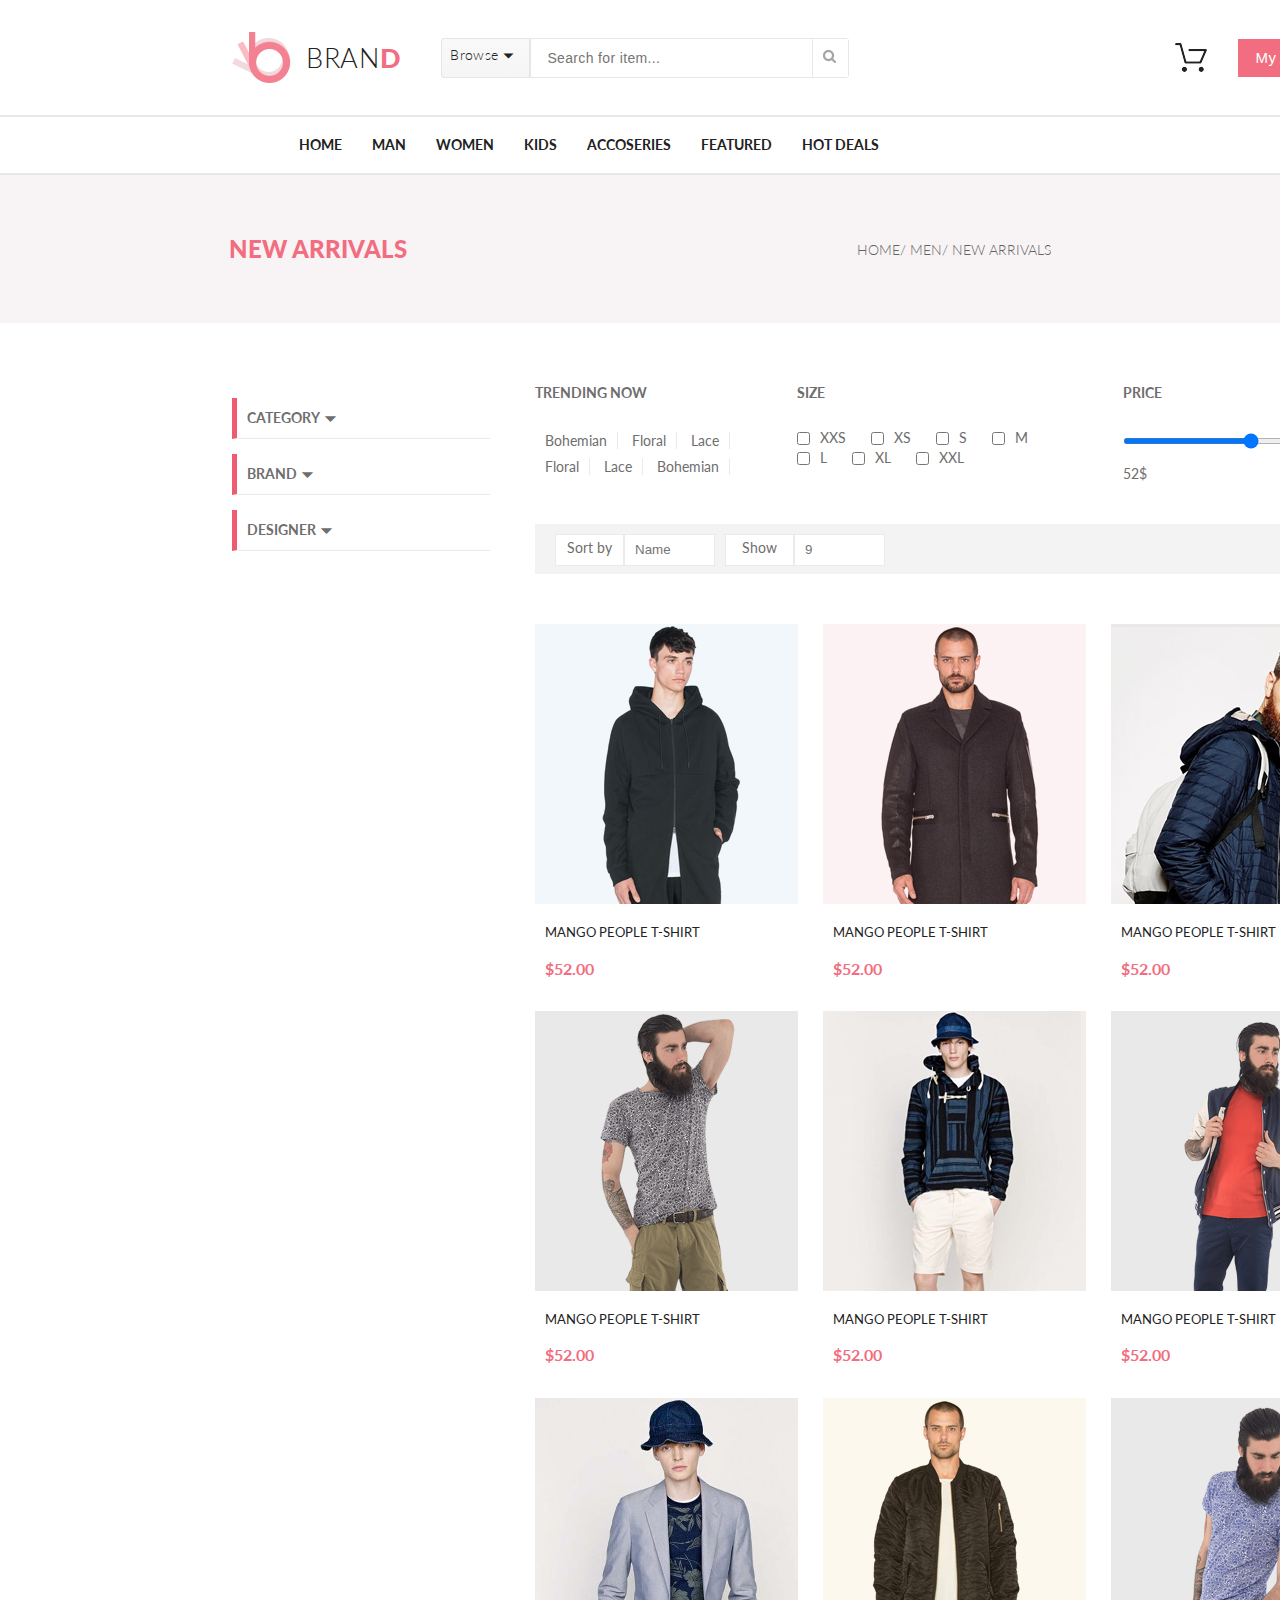
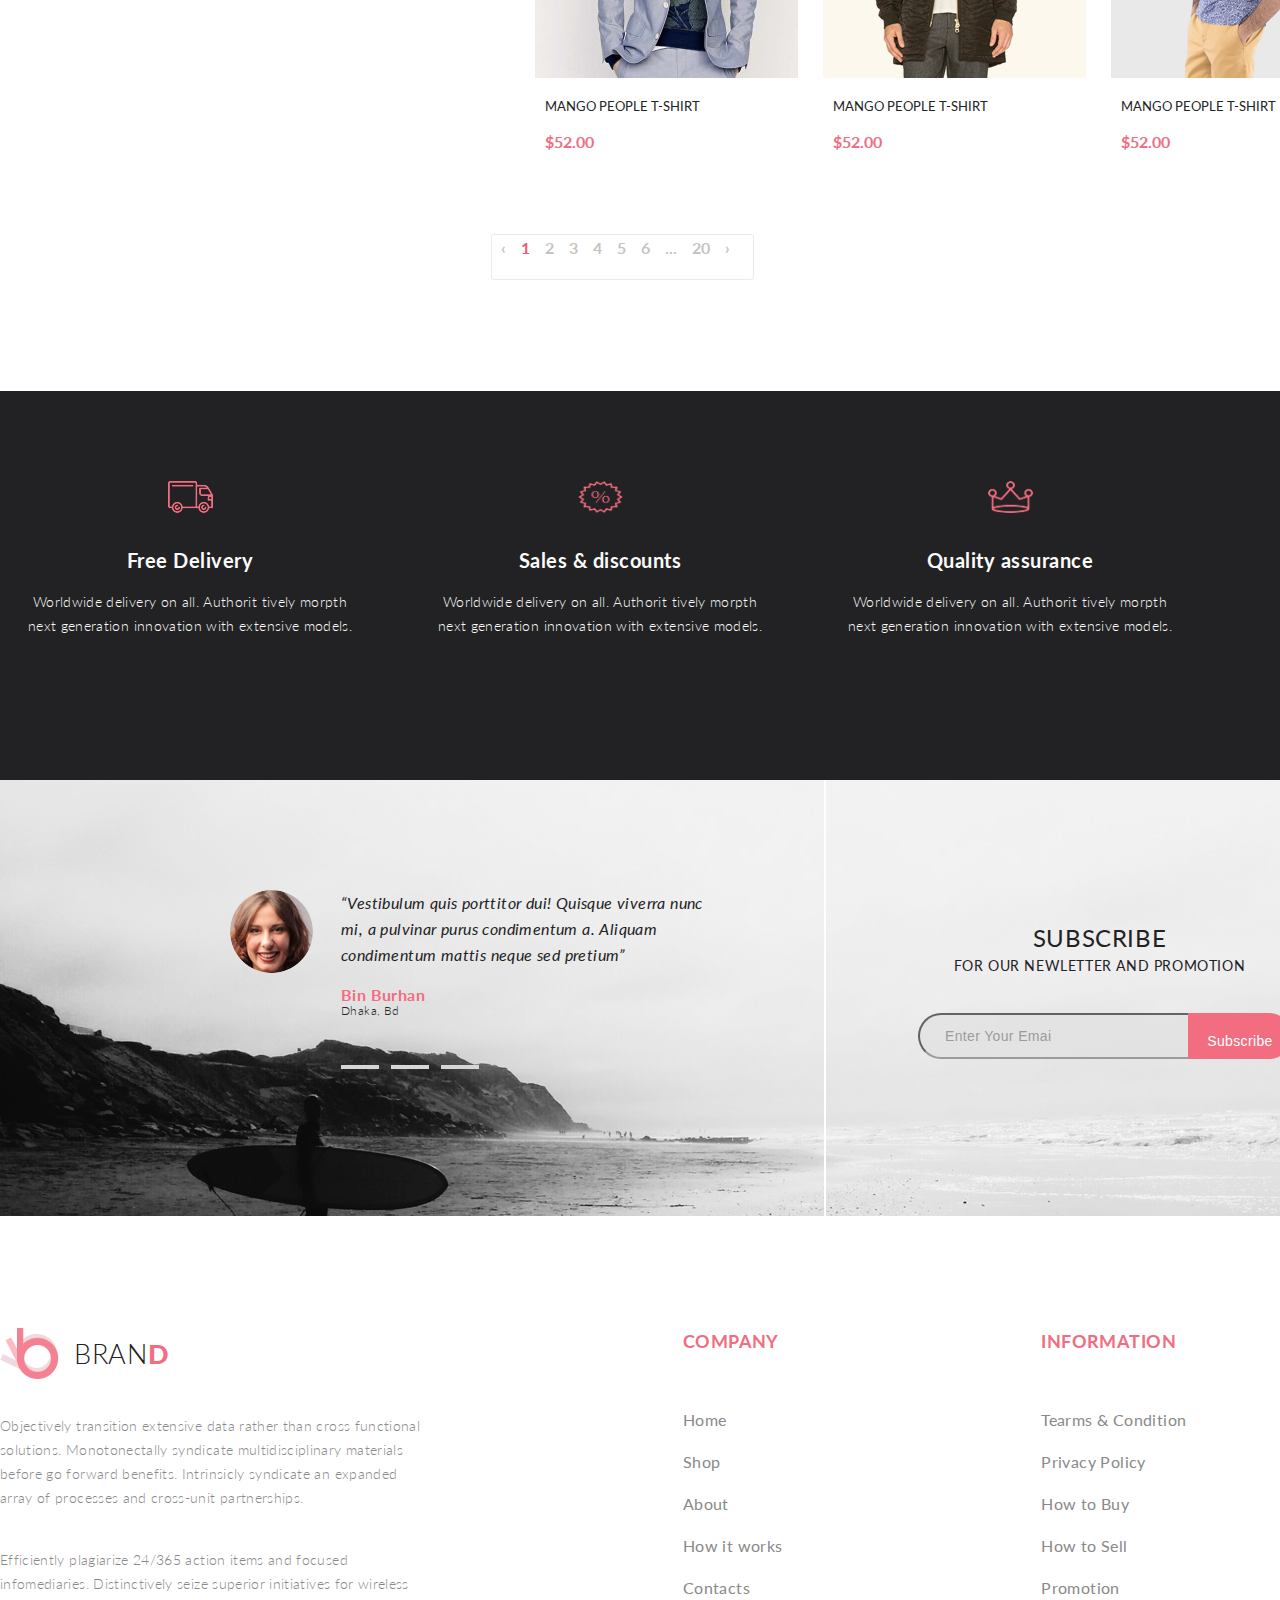
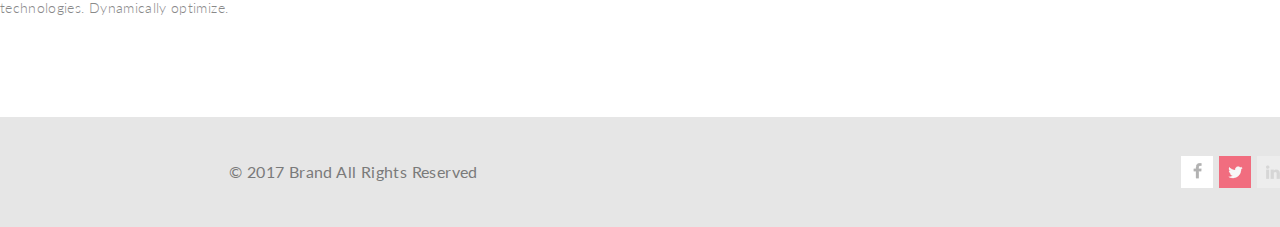
<file: Product.html>
<!DOCTYPE html>
<html lang="en">

<head>
    <meta charset="UTF-8">
    <meta http-equiv="X-UA-Compatible" content="IE=edge">
    <meta name="viewport" content="width=device-width, initial-scale=1.0">
    <title>Product</title>
    <link rel="stylesheet" href="style.css">
    <link rel="preconnect" href="https://fonts.gstatic.com">
    <link href="https://fonts.googleapis.com/css2?family=Lato:display=swap" rel="stylesheet">
</head>

<body>
    <header>
        <div class="container _header">
            <div class="smallheader1">
                <img src="./img/logo.png" alt="logo">
                <div class="text1">BRAN<span class="letter">D</span></div>
                <details>
                    <summary class="but_header1">Browse</summary>
                    <nav class="nav_but">
                        <div class="nav_but_wom">
                            <p class="nav_but_text">WOMEN</p>
                            <a href="#" class="nav_but_ref">Dresses</a>
                            <a href="#" class="nav_but_ref">Tops</a>
                            <a href="#" class="nav_but_ref">Sweaters/Knits</a>
                            <a href="#" class="nav_but_ref">Jackets/Coats</a>
                            <a href="#" class="nav_but_ref">Blazers</a>
                            <a href="#" class="nav_but_ref">Denim</a>
                            <a href="#" class="nav_but_ref">Leggings/Pants</a>
                            <a href="#" class="nav_but_ref">Skirts/Shorts</a>
                            <a href="#" class="nav_but_ref">Accessories</a>
                        </div>
                        <div class="nav_but_wom">
                            <p class="nav_but_text">MEN</p>
                            <a href="#" class="nav_but_ref">Tees/Tank tops</a>
                            <a href="#" class="nav_but_ref">Shirts/Polo</a>
                            <a href="#" class="nav_but_ref">Sweaters</a>
                            <a href="#" class="nav_but_ref">Sweatshirts/Hoodies</a>
                            <a href="#" class="nav_but_ref">Blazers</a>
                            <a href="#" class="nav_but_ref">Jackets/vests</a>

                        </div>
                    </nav>

                </details>
                <form action="#" class="form_class">
                    <input class="search" type="text" placeholder="Search for item...">
                    <button class="but_header2" type="submit"><img src="./img/poisk.png" alt="poisk"></button>
                </form>
            </div>

            <div class="smallheader2">
                <div class="menu_korz">
                    <a href="ShoppingCart.html" class="korz"><img src="./img/korzina.png" alt="korzina">
                        <div class="korz_sod">
                            <div class="korz_sod_1">
                                <img src="./img/korz_men.png" alt="men" class="korz_sod_img">
                                <div class="sod">
                                    <p class="korz_sod_txt">Rebox Zane</p>
                                    <p class="stars">&#9733;&#9733;&#9733;&#9733;&#9734;</p>
                                    <p> <span class="paragraph1">1</span><span class="paragraph2">x</span><span
                                            class="paragraph3">$250</span></p>
                                </div>
                                <p class="krest">&#x2297;</p>
                            </div>

                            <div class="line"></div>

                            <div class="korz_sod_1">
                                <img src="./img/korz_wom.png" alt="women" class="korz_sod_img">
                                <div class="sod">
                                    <p class="korz_sod_txt">Rebox Zane</p>
                                    <p class="stars">&#9733;&#9733;&#9733;&#9733;&#9734;</p>
                                    <p> <span class="paragraph1">1</span><span class="paragraph2">x</span><span
                                            class="paragraph3">$250</span></p>
                                </div>
                                <p class="krest">&#x2297;</p>
                            </div>
                            <div class="line"></div>

                            <div class="cost">
                                <div class="text_cost1">TOTAL</div>
                                <div class="text_cost1">$500.00</div>
                            </div>
                            <div class="but_cost">
                                <form action="Checkout.html"><button type="submit" class="but_cost1">Checkout</button>
                                </form>
                                <form action="ShoppingCart.html"><button type="submit" class="but_cost2">Go to
                                        cart</button></form>
                            </div>
                        </div>
                    </a>
                </div>

                <button class="but_header3" type="submit">My Account <img src="./img/white_st.png" alt="white_str"
                        class="str"></button>
            </div>
        </div>

        <div class="brd">
            <div class="container">
                <nav class="smallheader3">

                    <ul class="ul1">
                        <li class="mega_list"><a href="#" class="menu">HOME</a>
                            <div class="mega-menu">
                                <div class="mega1">
                                    <p class="mega_h">WOMEN</p>
                                    <a href="#" class="mega-link">Dresses</a>
                                    <a href="#" class="mega-link">Tops</a>
                                    <a href="#" class="mega-link">Sweaters/Knits</a>
                                    <a href="#" class="mega-link">Jackets/Coats</a>
                                    <a href="#" class="mega-link">Blazers</a>
                                    <a href="#" class="mega-link">Denim</a>
                                    <a href="#" class="mega-link">Leggings/Pants</a>
                                    <a href="#" class="mega-link">Skirts/Shorts</a>
                                    <a href="#" class="mega-link">Accessories</a>
                                </div>
                                <div class="mega2">
                                    <div class="mega1">
                                        <p class="mega_h">WOMEN</p>
                                        <a href="#" class="mega-link">Dresses</a>
                                        <a href="#" class="mega-link">Tops</a>
                                        <a href="#" class="mega-link">Sweaters/Knits</a>
                                        <a href="#" class="mega-link">Jackets/Coats</a>
                                    </div>
                                    <div class="mega1">
                                        <p class="mega_h">WOMEN</p>
                                        <a href="#" class="mega-link">Dresses</a>
                                        <a href="#" class="mega-link">Tops</a>
                                        <a href="#" class="mega-link">Sweaters/Knits</a>
                                    </div>
                                </div>
                                <div class="mega2">
                                    <div class="mega1 mega3">
                                        <p class="mega_h">WOMEN</p>
                                        <a href="#" class="mega-link">Dresses</a>
                                        <a href="#" class="mega-link">Tops</a>
                                        <a href="#" class="mega-link">Sweaters/Knits</a>
                                        <a href="#" class="mega-link">Jackets/Coats</a>

                                    </div>

                                    <img src="./img/mega_img.png" alt="mega-img" class="mega-img-sale">
                                    <p class="mega-img-sale-txt">Super sale!</p>
                                </div>
                            </div>
                        </li>
                        <li class="mega_list"><a href="#" class="menu">MAN</a>
                            <div class="mega-menu">
                                <div class="mega1">
                                    <p class="mega_h">WOMEN</p>
                                    <a href="#" class="mega-link">Dresses</a>
                                    <a href="#" class="mega-link">Tops</a>
                                    <a href="#" class="mega-link">Sweaters/Knits</a>
                                    <a href="#" class="mega-link">Jackets/Coats</a>
                                    <a href="#" class="mega-link">Blazers</a>
                                    <a href="#" class="mega-link">Denim</a>
                                    <a href="#" class="mega-link">Leggings/Pants</a>
                                    <a href="#" class="mega-link">Skirts/Shorts</a>
                                    <a href="#" class="mega-link">Accessories</a>
                                </div>
                                <div class="mega2">
                                    <div class="mega1">
                                        <p class="mega_h">WOMEN</p>
                                        <a href="#" class="mega-link">Dresses</a>
                                        <a href="#" class="mega-link">Tops</a>
                                        <a href="#" class="mega-link">Sweaters/Knits</a>
                                        <a href="#" class="mega-link">Jackets/Coats</a>
                                    </div>
                                    <div class="mega1">
                                        <p class="mega_h">WOMEN</p>
                                        <a href="#" class="mega-link">Dresses</a>
                                        <a href="#" class="mega-link">Tops</a>
                                        <a href="#" class="mega-link">Sweaters/Knits</a>
                                    </div>
                                </div>
                                <div class="mega2">
                                    <div class="mega1 mega3">
                                        <p class="mega_h">WOMEN</p>
                                        <a href="#" class="mega-link">Dresses</a>
                                        <a href="#" class="mega-link">Tops</a>
                                        <a href="#" class="mega-link">Sweaters/Knits</a>
                                        <a href="#" class="mega-link">Jackets/Coats</a>

                                    </div>

                                    <img src="./img/mega_img.png" alt="mega-img" class="mega-img-sale">
                                    <p class="mega-img-sale-txt">Super sale!</p>
                                </div>
                            </div>
                        </li>
                        <li class="mega_list"><a href="#" class="menu">WOMEN</a>
                            <div class="mega-menu">
                                <div class="mega1">
                                    <p class="mega_h">WOMEN</p>
                                    <a href="#" class="mega-link">Dresses</a>
                                    <a href="#" class="mega-link">Tops</a>
                                    <a href="#" class="mega-link">Sweaters/Knits</a>
                                    <a href="#" class="mega-link">Jackets/Coats</a>
                                    <a href="#" class="mega-link">Blazers</a>
                                    <a href="#" class="mega-link">Denim</a>
                                    <a href="#" class="mega-link">Leggings/Pants</a>
                                    <a href="#" class="mega-link">Skirts/Shorts</a>
                                    <a href="#" class="mega-link">Accessories</a>
                                </div>
                                <div class="mega2">
                                    <div class="mega1">
                                        <p class="mega_h">WOMEN</p>
                                        <a href="#" class="mega-link">Dresses</a>
                                        <a href="#" class="mega-link">Tops</a>
                                        <a href="#" class="mega-link">Sweaters/Knits</a>
                                        <a href="#" class="mega-link">Jackets/Coats</a>
                                    </div>
                                    <div class="mega1">
                                        <p class="mega_h">WOMEN</p>
                                        <a href="#" class="mega-link">Dresses</a>
                                        <a href="#" class="mega-link">Tops</a>
                                        <a href="#" class="mega-link">Sweaters/Knits</a>
                                    </div>
                                </div>
                                <div class="mega2">
                                    <div class="mega1 mega3">
                                        <p class="mega_h">WOMEN</p>
                                        <a href="#" class="mega-link">Dresses</a>
                                        <a href="#" class="mega-link">Tops</a>
                                        <a href="#" class="mega-link">Sweaters/Knits</a>
                                        <a href="#" class="mega-link">Jackets/Coats</a>

                                    </div>

                                    <img src="./img/mega_img.png" alt="mega-img" class="mega-img-sale">
                                    <p class="mega-img-sale-txt">Super sale!</p>
                                </div>
                            </div>
                        </li>
                        <li class="mega_list"><a href="#" class="menu">KIDS</a>
                            <div class="mega-menu">
                                <div class="mega1">
                                    <p class="mega_h">WOMEN</p>
                                    <a href="#" class="mega-link">Dresses</a>
                                    <a href="#" class="mega-link">Tops</a>
                                    <a href="#" class="mega-link">Sweaters/Knits</a>
                                    <a href="#" class="mega-link">Jackets/Coats</a>
                                    <a href="#" class="mega-link">Blazers</a>
                                    <a href="#" class="mega-link">Denim</a>
                                    <a href="#" class="mega-link">Leggings/Pants</a>
                                    <a href="#" class="mega-link">Skirts/Shorts</a>
                                    <a href="#" class="mega-link">Accessories</a>
                                </div>
                                <div class="mega2">
                                    <div class="mega1">
                                        <p class="mega_h">WOMEN</p>
                                        <a href="#" class="mega-link">Dresses</a>
                                        <a href="#" class="mega-link">Tops</a>
                                        <a href="#" class="mega-link">Sweaters/Knits</a>
                                        <a href="#" class="mega-link">Jackets/Coats</a>
                                    </div>
                                    <div class="mega1">
                                        <p class="mega_h">WOMEN</p>
                                        <a href="#" class="mega-link">Dresses</a>
                                        <a href="#" class="mega-link">Tops</a>
                                        <a href="#" class="mega-link">Sweaters/Knits</a>
                                    </div>
                                </div>
                                <div class="mega2">
                                    <div class="mega1 mega3">
                                        <p class="mega_h">WOMEN</p>
                                        <a href="#" class="mega-link">Dresses</a>
                                        <a href="#" class="mega-link">Tops</a>
                                        <a href="#" class="mega-link">Sweaters/Knits</a>
                                        <a href="#" class="mega-link">Jackets/Coats</a>

                                    </div>

                                    <img src="./img/mega_img.png" alt="mega-img" class="mega-img-sale">
                                    <p class="mega-img-sale-txt">Super sale!</p>
                                </div>
                            </div>
                        </li>
                        <li class="mega_list"><a href="#" class="menu">ACCOSERIES</a>
                            <div class="mega-menu">
                                <div class="mega1">
                                    <p class="mega_h">WOMEN</p>
                                    <a href="#" class="mega-link">Dresses</a>
                                    <a href="#" class="mega-link">Tops</a>
                                    <a href="#" class="mega-link">Sweaters/Knits</a>
                                    <a href="#" class="mega-link">Jackets/Coats</a>
                                    <a href="#" class="mega-link">Blazers</a>
                                    <a href="#" class="mega-link">Denim</a>
                                    <a href="#" class="mega-link">Leggings/Pants</a>
                                    <a href="#" class="mega-link">Skirts/Shorts</a>
                                    <a href="#" class="mega-link">Accessories</a>
                                </div>
                                <div class="mega2">
                                    <div class="mega1">
                                        <p class="mega_h">WOMEN</p>
                                        <a href="#" class="mega-link">Dresses</a>
                                        <a href="#" class="mega-link">Tops</a>
                                        <a href="#" class="mega-link">Sweaters/Knits</a>
                                        <a href="#" class="mega-link">Jackets/Coats</a>
                                    </div>
                                    <div class="mega1">
                                        <p class="mega_h">WOMEN</p>
                                        <a href="#" class="mega-link">Dresses</a>
                                        <a href="#" class="mega-link">Tops</a>
                                        <a href="#" class="mega-link">Sweaters/Knits</a>
                                    </div>
                                </div>
                                <div class="mega2">
                                    <div class="mega1 mega3">
                                        <p class="mega_h">WOMEN</p>
                                        <a href="#" class="mega-link">Dresses</a>
                                        <a href="#" class="mega-link">Tops</a>
                                        <a href="#" class="mega-link">Sweaters/Knits</a>
                                        <a href="#" class="mega-link">Jackets/Coats</a>

                                    </div>

                                    <img src="./img/mega_img.png" alt="mega-img" class="mega-img-sale">
                                    <p class="mega-img-sale-txt">Super sale!</p>
                                </div>
                            </div>
                        </li>
                        <li class="mega_list"><a href="#" class="menu">FEATURED</a>
                            <div class="mega-menu last">
                                <div class="mega1">
                                    <p class="mega_h">WOMEN</p>
                                    <a href="#" class="mega-link">Dresses</a>
                                    <a href="#" class="mega-link">Tops</a>
                                    <a href="#" class="mega-link">Sweaters/Knits</a>
                                    <a href="#" class="mega-link">Jackets/Coats</a>
                                    <a href="#" class="mega-link">Blazers</a>
                                    <a href="#" class="mega-link">Denim</a>
                                    <a href="#" class="mega-link">Leggings/Pants</a>
                                    <a href="#" class="mega-link">Skirts/Shorts</a>
                                    <a href="#" class="mega-link">Accessories</a>
                                </div>
                                <div class="mega2">
                                    <div class="mega1">
                                        <p class="mega_h">WOMEN</p>
                                        <a href="#" class="mega-link">Dresses</a>
                                        <a href="#" class="mega-link">Tops</a>
                                        <a href="#" class="mega-link">Sweaters/Knits</a>
                                        <a href="#" class="mega-link">Jackets/Coats</a>
                                    </div>
                                    <div class="mega1">
                                        <p class="mega_h">WOMEN</p>
                                        <a href="#" class="mega-link">Dresses</a>
                                        <a href="#" class="mega-link">Tops</a>
                                        <a href="#" class="mega-link">Sweaters/Knits</a>
                                    </div>
                                </div>
                                <div class="mega2">
                                    <div class="mega1 mega3">
                                        <p class="mega_h">WOMEN</p>
                                        <a href="#" class="mega-link">Dresses</a>
                                        <a href="#" class="mega-link">Tops</a>
                                        <a href="#" class="mega-link">Sweaters/Knits</a>
                                        <a href="#" class="mega-link">Jackets/Coats</a>

                                    </div>

                                    <img src="./img/mega_img.png" alt="mega-img" class="mega-img-sale">
                                    <p class="mega-img-sale-txt">Super sale!</p>
                                </div>
                            </div>
                        </li>
                        <li class="mega_list"><a href="#" class="menu">HOT DEALS</a>
                            <div class="mega-menu last">
                                <div class="mega1">
                                    <p class="mega_h">WOMEN</p>
                                    <a href="#" class="mega-link">Dresses</a>
                                    <a href="#" class="mega-link">Tops</a>
                                    <a href="#" class="mega-link">Sweaters/Knits</a>
                                    <a href="#" class="mega-link">Jackets/Coats</a>
                                    <a href="#" class="mega-link">Blazers</a>
                                    <a href="#" class="mega-link">Denim</a>
                                    <a href="#" class="mega-link">Leggings/Pants</a>
                                    <a href="#" class="mega-link">Skirts/Shorts</a>
                                    <a href="#" class="mega-link">Accessories</a>
                                </div>
                                <div class="mega2">
                                    <div class="mega1">
                                        <p class="mega_h">WOMEN</p>
                                        <a href="#" class="mega-link">Dresses</a>
                                        <a href="#" class="mega-link">Tops</a>
                                        <a href="#" class="mega-link">Sweaters/Knits</a>
                                        <a href="#" class="mega-link">Jackets/Coats</a>
                                    </div>
                                    <div class="mega1">
                                        <p class="mega_h">WOMEN</p>
                                        <a href="#" class="mega-link">Dresses</a>
                                        <a href="#" class="mega-link">Tops</a>
                                        <a href="#" class="mega-link">Sweaters/Knits</a>
                                    </div>
                                </div>
                                <div class="mega2">
                                    <div class="mega1 mega3">
                                        <p class="mega_h">WOMEN</p>
                                        <a href="#" class="mega-link">Dresses</a>
                                        <a href="#" class="mega-link">Tops</a>
                                        <a href="#" class="mega-link">Sweaters/Knits</a>
                                        <a href="#" class="mega-link">Jackets/Coats</a>

                                    </div>

                                    <img src="./img/mega_img.png" alt="mega-img" class="mega-img-sale">
                                    <p class="mega-img-sale-txt">Super sale!</p>
                                </div>
                            </div>
                        </li>
                    </ul>

                </nav>
            </div>
        </div>
    </header>
    <div>
        <div class="fon_line">
            <div class="container lineses">
                <p class="p_line">New arrivals</p>
                <div class="ss">
                    <a href="#" class="p_line_2">Home/</a>
                    <a href="#" class="p_line_2">Men/</a>
                    <a href="#" class="p_line_2">New Arrivals</a>
                </div>
            </div>
        </div>


        <div class="container big_section">
            <aside class="det">
                <details>
                    <summary class="product_det">Category</summary>
                    <div class="product_det_div">
                        <a href="#" class="product_det2">Accessories</a>
                        <a href="#" class="product_det2">Bags</a>
                        <a href="#" class="product_det2">Denim</a>
                        <a href="#" class="product_det2">Hoodies & Sweatshirts</a>
                        <a href="#" class="product_det2">Jackets & Coats</a>
                        <a href="#" class="product_det2">Pants</a>
                        <a href="#" class="product_det2">Polos</a>
                        <a href="#" class="product_det2">Shirts</a>
                        <a href="#" class="product_det2">Shoes</a>
                        <a href="#" class="product_det2">Shorts</a>
                        <a href="#" class="product_det2">Sweaters & Knits</a>
                        <a href="#" class="product_det2">T-Shirts</a>
                        <a href="#" class="product_det2">Tanks</a>
                    </div>
                </details>
                <details>
                    <summary class="product_det">BRAND</summary>
                    <div class="product_det_div">
                        <a href="#" class="product_det2">Accessories</a>
                        <a href="#" class="product_det2">Bags</a>
                        <a href="#" class="product_det2">Denim</a>
                        <a href="#" class="product_det2">Hoodies & Sweatshirts</a>
                        <a href="#" class="product_det2">Jackets & Coats</a>
                        <a href="#" class="product_det2">Pants</a>
                        <a href="#" class="product_det2">Polos</a>
                        <a href="#" class="product_det2">Shirts</a>
                        <a href="#" class="product_det2">Shoes</a>
                        <a href="#" class="product_det2">Shorts</a>
                        <a href="#" class="product_det2">Sweaters & Knits</a>
                        <a href="#" class="product_det2">T-Shirts</a>
                        <a href="#" class="product_det2">Tanks</a>
                    </div>
                </details>
                <details>
                    <summary class="product_det">dESIGNER</summary>
                    <div class="product_det_div">
                        <a href="#" class="product_det2">Accessories</a>
                        <a href="#" class="product_det2">Bags</a>
                        <a href="#" class="product_det2">Denim</a>
                        <a href="#" class="product_det2">Hoodies & Sweatshirts</a>
                        <a href="#" class="product_det2">Jackets & Coats</a>
                        <a href="#" class="product_det2">Pants</a>
                        <a href="#" class="product_det2">Polos</a>
                        <a href="#" class="product_det2">Shirts</a>
                        <a href="#" class="product_det2">Shoes</a>
                        <a href="#" class="product_det2">Shorts</a>
                        <a href="#" class="product_det2">Sweaters & Knits</a>
                        <a href="#" class="product_det2">T-Shirts</a>
                        <a href="#" class="product_det2">Tanks</a>
                    </div>
                </details>
            </aside>


            <div class="main-cards-main">
                <div class="main_cards">


                    <div class="big_search">
                        <form class="serche" action="#">
                            <fieldset>
                                <legend class="trending">Trending now</legend>
                                <nav class="nav_trend_">
                                    <a href="#" class="nav_prod">Bohemian</a>
                                    <a href="#" class="nav_prod">Floral</a>
                                    <a href="#" class="nav_prod">Lace </a>
                                    <a href="#" class="nav_prod">Floral</a>
                                    <a href="#" class="nav_prod">Lace</a>
                                    <a href="#" class="nav_prod">Bohemian</a>
                                </nav>
                            </fieldset>
                            <fieldset>
                                <legend class="trending">Size</legend>
                                <div class="size_check">
                                    <input type="checkbox">
                                    <label class="trending2">XXS</label>
                                    <input type="checkbox">
                                    <label class="trending2">XS</label>
                                    <input type="checkbox">
                                    <label class="trending2">S</label>
                                    <input type="checkbox">
                                    <label class="trending2">M</label>
                                    <input type="checkbox">
                                    <label class="trending2">L</label>
                                    <input type="checkbox">
                                    <label class="trending2">XL</label>
                                    <input type="checkbox">
                                    <label class="trending2">XXL</label>
                                </div>
                            </fieldset>
                            <fieldset>
                                <legend class="trending">Price</legend>
                                <input id="price" type="range" min="52" max="400" step="10" class="range_st">
                                <div class="range_p">
                                    <p class="trending2 range_trend">52$</p>
                                    <p class="trending2 range_trend">400$</p>
                                </div>
                            </fieldset>
                        </form>

                        <div class="sort_numbers">
                            <div class="line_fon"></div>
                            <form class="serch2" action="#">
                                <fieldset class="sort_datalist">
                                    <label for="sort" class="sort">Sort by</label>
                                    <input id="sort" list="sort_product" class="sort_pr" placeholder="Name">
                                </fieldset>
                                <fieldset class="sort_datalist">
                                    <label for="numbers" class="sort">Show</label>
                                    <input id="numbers" list="number_product" class="sort_pr" placeholder="9">
                                </fieldset>

                                <datalist id="sort_product">
                                    <option label="Name" value="Name"></option>
                                    <option label="Price" value="Price"></option>
                                    <option label="Size" value="Size"></option>
                                </datalist>
                                <datalist id="number_product">
                                    <option value="3"></option>
                                    <option value="6"></option>
                                    <option value="9"></option>
                                </datalist>
                            </form>
                        </div>
                    </div>


                    <div class="cards2">
                        <div class="card card2">
                            <a href="#" class="img_hov"><img src="./img/product_img1.png" alt="mango t-shirt">
                                <div class="text_card">
                                    <p class="tov">Mango People T-shirt</p>
                                    <p class="price">$52.00</p>
                                </div>
                            </a>
                            <div class="grey_img grey_second">
                                <button class="grey_img_but"><img src="./img/korz_but.png" alt="korz"
                                        class="korz_but">Add
                                    to Cart</button>
                                <div class="grey_img2">
                                    <button class="grey_img_but2 "><img src="./img/str_product.png" alt="str"></button>
                                    <button class="grey_img_but2"><img src="./img/serdce.png" alt="serdce">
                                    </button>
                                </div>
                            </div>
                        </div>

                        <div class="card card2">
                            <a href="#" class="img_hov"><img src="./img/product_img2.png" alt="mango t-shirt">
                                <div class="text_card">
                                    <p class="tov">Mango People T-shirt</p>
                                    <p class="price">$52.00</p>
                                </div>
                            </a>
                            <div class="grey_img grey_second">
                                <button class="grey_img_but"><img src="./img/korz_but.png" alt="korz"
                                        class="korz_but">Add
                                    to Cart</button>
                                <div class="grey_img2">
                                    <button class="grey_img_but2 "><img src="./img/str_product.png" alt="str"></button>
                                    <button class="grey_img_but2"><img src="./img/serdce.png" alt="serdce">
                                    </button>
                                </div>
                            </div>
                        </div>

                        <div class="card card2">
                            <a href="#" class="img_hov"><img src="./img/product_img3.png" alt="mango t-shirt">
                                <div class="text_card">
                                    <p class="tov">Mango People T-shirt</p>
                                    <p class="price">$52.00</p>
                                </div>
                            </a>
                            <div class="grey_img grey_second">
                                <button class="grey_img_but"><img src="./img/korz_but.png" alt="korz"
                                        class="korz_but">Add
                                    to Cart</button>
                                <div class="grey_img2">
                                    <button class="grey_img_but2 "><img src="./img/str_product.png" alt="str"></button>
                                    <button class="grey_img_but2"><img src="./img/serdce.png" alt="serdce">
                                    </button>
                                </div>
                            </div>
                        </div>

                        <div class="card card2">
                            <a href="#" class="img_hov"><img src="./img/product_img4.png" alt="mango t-shirt">
                                <div class="text_card">
                                    <p class="tov">Mango People T-shirt</p>
                                    <p class="price">$52.00</p>
                                </div>
                            </a>
                            <div class="grey_img grey_second">
                                <button class="grey_img_but"><img src="./img/korz_but.png" alt="korz"
                                        class="korz_but">Add
                                    to Cart</button>
                                <div class="grey_img2">
                                    <button class="grey_img_but2 "><img src="./img/str_product.png" alt="str"></button>
                                    <button class="grey_img_but2"><img src="./img/serdce.png" alt="serdce">
                                    </button>
                                </div>
                            </div>
                        </div>
                        <div class="card card2">
                            <a href="#" class="img_hov"><img src="./img/product_img5.png" alt="mango t-shirt">
                                <div class="text_card">
                                    <p class="tov">Mango People T-shirt</p>
                                    <p class="price">$52.00</p>
                                </div>
                            </a>
                            <div class="grey_img grey_second">
                                <button class="grey_img_but"><img src="./img/korz_but.png" alt="korz"
                                        class="korz_but">Add
                                    to Cart</button>
                                <div class="grey_img2">
                                    <button class="grey_img_but2 "><img src="./img/str_product.png" alt="str"></button>
                                    <button class="grey_img_but2"><img src="./img/serdce.png" alt="serdce">
                                    </button>
                                </div>
                            </div>
                        </div>
                        <div class="card card2">
                            <a href="#" class="img_hov"><img src="./img/product_img6.png" alt="mango t-shirt">
                                <div class="text_card">
                                    <p class="tov">Mango People T-shirt</p>
                                    <p class="price">$52.00</p>
                                </div>
                            </a>
                            <div class="grey_img grey_second">
                                <button class="grey_img_but"><img src="./img/korz_but.png" alt="korz"
                                        class="korz_but">Add
                                    to Cart</button>
                                <div class="grey_img2">
                                    <button class="grey_img_but2 "><img src="./img/str_product.png" alt="str"></button>
                                    <button class="grey_img_but2"><img src="./img/serdce.png" alt="serdce">
                                    </button>
                                </div>
                            </div>
                        </div>
                        <div class="card card2">
                            <a href="#" class="img_hov"><img src="./img/product_img7.png" alt="mango t-shirt">
                                <div class="text_card">
                                    <p class="tov">Mango People T-shirt</p>
                                    <p class="price">$52.00</p>
                                </div>
                            </a>
                            <div class="grey_img grey_second">
                                <button class="grey_img_but"><img src="./img/korz_but.png" alt="korz"
                                        class="korz_but">Add
                                    to Cart</button>
                                <div class="grey_img2">
                                    <button class="grey_img_but2 "><img src="./img/str_product.png" alt="str"></button>
                                    <button class="grey_img_but2"><img src="./img/serdce.png" alt="serdce">
                                    </button>
                                </div>
                            </div>
                        </div>
                        <div class="card card2">
                            <a href="#" class="img_hov"><img src="./img/product_img8.png" alt="mango t-shirt">
                                <div class="text_card">
                                    <p class="tov">Mango People T-shirt</p>
                                    <p class="price">$52.00</p>
                                </div>
                            </a>
                            <div class="grey_img grey_second">
                                <button class="grey_img_but"><img src="./img/korz_but.png" alt="korz"
                                        class="korz_but">Add
                                    to Cart</button>
                                <div class="grey_img2">
                                    <button class="grey_img_but2 "><img src="./img/str_product.png" alt="str"></button>
                                    <button class="grey_img_but2"><img src="./img/serdce.png" alt="serdce">
                                    </button>
                                </div>
                            </div>
                        </div>
                        <div class="card card2">
                            <a href="#" class="img_hov"><img src="./img/product_img9.png" alt="mango t-shirt">
                                <div class="text_card">
                                    <p class="tov">Mango People T-shirt</p>
                                    <p class="price">$52.00</p>
                                </div>
                            </a>
                            <div class="grey_img grey_second">
                                <button class="grey_img_but"><img src="./img/korz_but.png" alt="korz"
                                        class="korz_but">Add
                                    to Cart</button>
                                <div class="grey_img2">
                                    <button class="grey_img_but2 "><img src="./img/str_product.png" alt="str"></button>
                                    <button class="grey_img_but2"><img src="./img/serdce.png" alt="serdce">
                                    </button>
                                </div>
                            </div>
                        </div>
                    </div>

                </div>


                <div class="pag-but">
                    <div class="pagination">
                        <ul class="pag-ul">
                            <li><a href="#" class="pag-li">&#8249;</a></li>
                            <li>
                                <a href="Product.html" class="active pag-li">1</a>
                            </li>
                            <li><a href="#" class="pag-li">2</a></li>
                            <li><a href="#" class="pag-li">3</a></li>
                            <li><a href="#" class="pag-li">4</a></li>
                            <li><a href="#" class="pag-li">5</a></li>
                            <li><a href="#" class="pag-li">6</a></li>
                            <!--<li><a href="#" class="pag-li">7</a></li>
                    <li><a href="#" class="pag-li">8</a></li>
                    <li><a href="#" class="pag-li">9</a></li>
                    <li><a href="#" class="pag-li">10</a></li>
                    <li><a href="#" class="pag-li">11</a></li>
                    <li><a href="#" class="pag-li">12</a></li>
                    <li><a href="#" class="pag-li">13</a></li>
                    <li><a href="#" class="pag-li">14</a></li>
                    <li><a href="#" class="pag-li">15</a></li>
                    <li><a href="#" class="pag-li">16</a></li>
                    <li><a href="#" class="pag-li">17</a></li>
                    <li><a href="#" class="pag-li">18</a></li>
                    <li><a href="#" class="pag-li">19</a></li>-->
                            <li>
                                <a href="#" class="disable pag-li"><span>...</span></a>
                            </li>
                            <li><a href="#" class="pag-li">20</a></li>
                            <li><a href="#" class="pag-li">&#8250;</a></li>
                        </ul>
                    </div>
                    <div class="but">
                        <button type="submit" class="but_product">View All</button>
                    </div>
                </div>
            </div>
        </div>


        <div class="captions1">
            <div class="container pozition">
                <div class="imgzagtxt">
                    <img src="./img/car.png" alt="car" class="raz1">

                    <p class="zag">Free Delivery</p>
                    <p class="txt1"> Worldwide delivery on all. Authorit tively morpth next generation innovation
                        with
                        extensive models.
                    </p>

                </div>
                <div class="imgzagtxt">
                    <img src="./img/sale.png" alt="sale" class="raz1">

                    <p class="zag">Sales & discounts</p>
                    <p class="txt1"> Worldwide delivery on all. Authorit tively morpth next generation innovation
                        with
                        extensive models.
                    </p>

                </div>
                <div class="imgzagtxt">
                    <img src="./img/queen.png" alt="queen" class="raz1">

                    <p class="zag">Quality assurance</p>
                    <p class="txt1"> Worldwide delivery on all. Authorit tively morpth next generation innovation
                        with
                        extensive models.
                    </p>

                </div>
            </div>
        </div>
    </div>

    <footer>
        <div class="fonpredfoot">
            <div class="container predfoot">
                <div class="foto">
                    <img src="./img/foto.png" alt="foto" class="fotofot">

                    <div>
                        <p class="fototext1">“Vestibulum quis porttitor dui! Quisque viverra nunc mi,
                            a pulvinar purus condimentum a. Aliquam condimentum mattis neque sed pretium”</p>
                        <p class="fototext2">Bin Burhan <span class="fototext3">Dhaka, Bd</span></p>
                        <div class="polos">
                            <div class="pols"></div>
                            <div class="pols"></div>
                            <div class="pols"></div>
                        </div>
                    </div>
                </div>

                <div class="dlpol"></div>

                <div class="predform">
                    <div class="predform_txt_block">
                        <p class="predform1">Subscribe<br>
                            <span class="predform2">FOR OUR NEWLETTER AND PROMOTION</span>
                        </p>
                    </div>
                    <form class="form_predfoot">
                        <input type="text" placeholder="Enter Your Emai" class="formtxt">
                        <button type="submit" class="butsubm">Subscribe</button>
                    </form>
                </div>
            </div>
        </div>

        <div class="container">
            <div class="footerdiz">
                <div class="foot1">
                    <div class="logofoot">
                        <img src="./img/logo.png" alt="logo">
                        <div class="text1">BRAN<span class="letter">D</span></div>
                    </div>
                    <p class="textfoot txtfoot">Objectively transition extensive data rather than cross functional
                        solutions.
                        Monotonectally
                        syndicate multidisciplinary materials before go forward benefits. Intrinsicly syndicate an
                        expanded
                        array of processes and cross-unit partnerships.</p>
                    <p class="textfoot">Efficiently plagiarize 24/365 action items and focused infomediaries.
                        Distinctively seize superior initiatives for wireless technologies. Dynamically optimize.
                    </p>
                </div>



                <div class="navfoot1">
                    <p class="navfoot_h">COMPANY</p>
                    <a href="#" class="navfoot-link">Home</a>
                    <a href="#" class="navfoot-link">Shop</a>
                    <a href="#" class="navfoot-link">About</a>
                    <a href="#" class="navfoot-link">How it works</a>
                    <a href="#" class="navfoot-link">Contacts</a>
                </div>


                <div class="navfoot1">
                    <p class="navfoot_h">INFORMATION</p>
                    <a href="#" class="navfoot-link">Tearms & Condition</a>
                    <a href="#" class="navfoot-link">Privacy Policy</a>
                    <a href="#" class="navfoot-link">How to Buy</a>
                    <a href="#" class="navfoot-link">How to Sell</a>
                    <a href="#" class="navfoot-link">Promotion</a>
                </div>


                <div class="navfoot1">
                    <p class="navfoot_h">SHOP CATEGORY</p>
                    <a href="#" class="navfoot-link">Man</a>
                    <a href="#" class="navfoot-link">Women</a>
                    <a href="#" class="navfoot-link">Child</a>
                    <a href="#" class="navfoot-link">Apparel</a>
                    <a href="#" class="navfoot-link">Brows All</a>
                </div>

            </div>
        </div>
        <div class="endfoot">
            <div class="container endfoot2">
                <p class="endfoottext">&copy; 2017 Brand All Rights Reserved</p>
                <nav>
                    <ul class="imgs">
                        <li class="img1"><img src="./img/fb.png" alt="fb"></li>
                        <li class="null_c"></li>
                        <li class="img1 img2"><img src="./img/twit.png" alt="twiter"></li>
                        <li class="null_c"></li>
                        <li class="img1 img3"><img src="./img/na.png" alt="na"></li>
                        <li class="null_c"></li>
                        <li class="img1"><img src="./img/p.png" alt="p"></li>
                        <li class="null_c"></li>
                        <li class="img1"><img src="./img/g.png" alt="google"></li>
                    </ul>
                </nav>
            </div>
        </div>
    </footer>
</body>

</html>
</file>
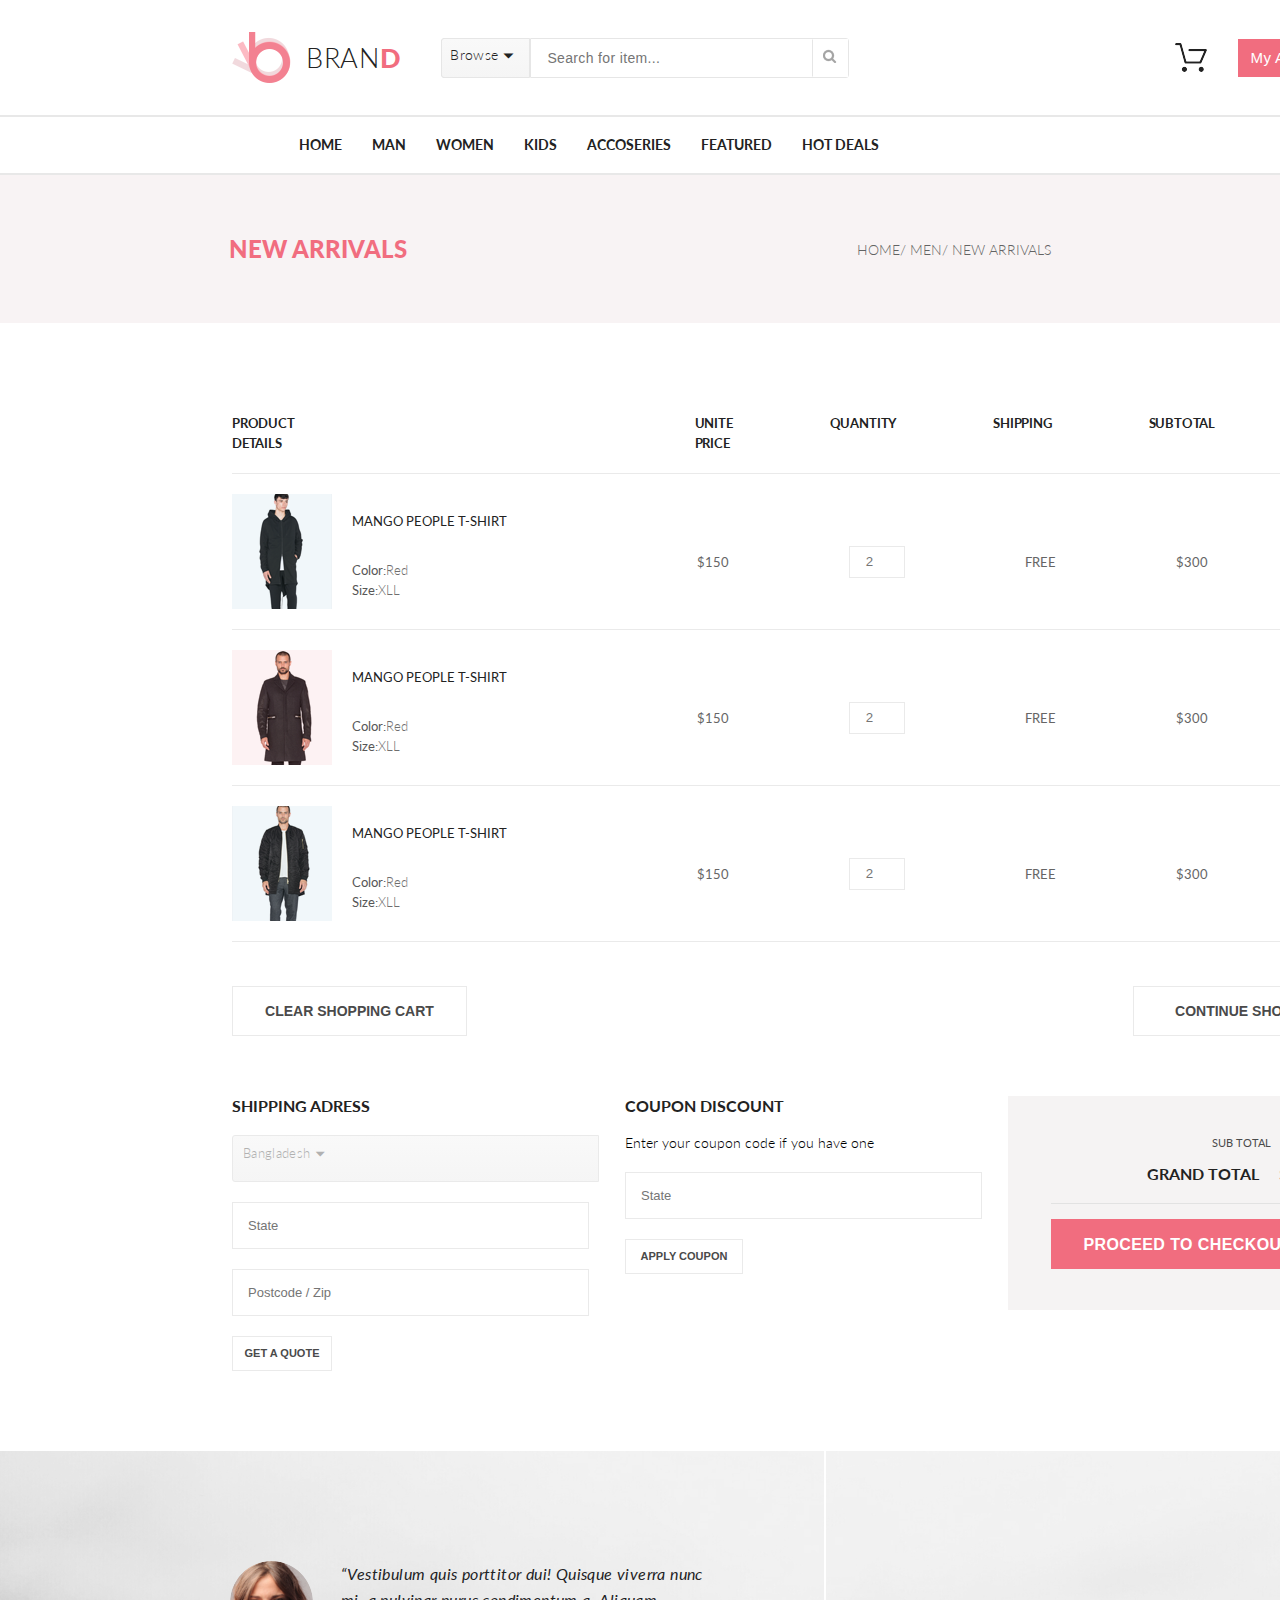
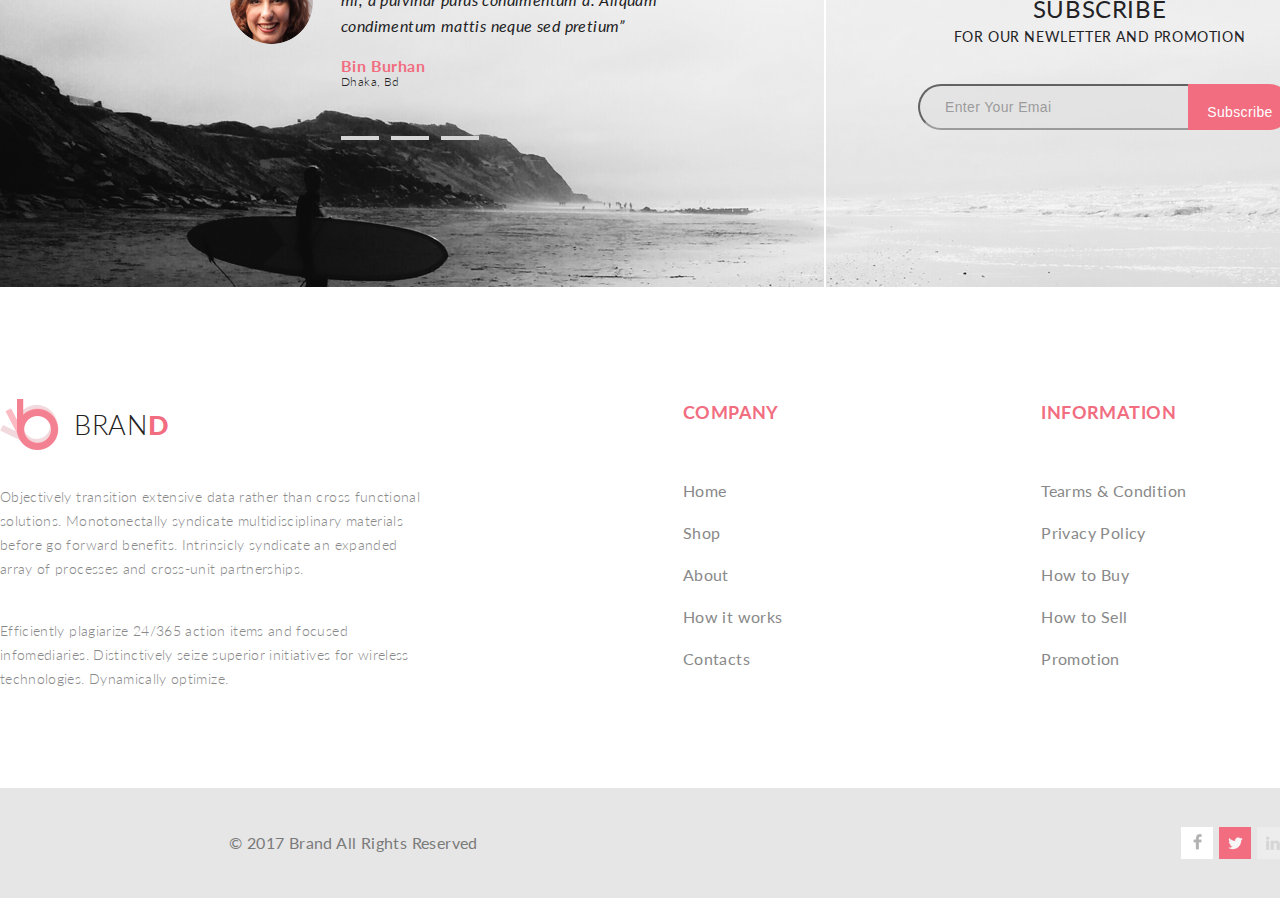
<file: ShoppingCart.html>
<!DOCTYPE html>
<html lang="en">

<head>
    <meta charset="UTF-8">
    <meta http-equiv="X-UA-Compatible" content="IE=edge">
    <meta name="viewport" content="width=device-width, initial-scale=1.0">
    <title>ShoppingCart</title>
    <link rel="stylesheet" href="style.css">
    <link rel="preconnect" href="https://fonts.gstatic.com">
    <link href="https://fonts.googleapis.com/css2?family=Lato:display=swap" rel="stylesheet">
</head>

<body>
    <header>
        <div class="container _header">
            <div class="smallheader1">
                <img src="./img/logo.png" alt="logo">
                <div class="text1">BRAN<span class="letter">D</span></div>
                <details>
                    <summary class="but_header1">Browse</summary>
                    <nav class="nav_but">
                        <div class="nav_but_wom">
                            <p class="nav_but_text">WOMEN</p>
                            <a href="#" class="nav_but_ref">Dresses</a>
                            <a href="#" class="nav_but_ref">Tops</a>
                            <a href="#" class="nav_but_ref">Sweaters/Knits</a>
                            <a href="#" class="nav_but_ref">Jackets/Coats</a>
                            <a href="#" class="nav_but_ref">Blazers</a>
                            <a href="#" class="nav_but_ref">Denim</a>
                            <a href="#" class="nav_but_ref">Leggings/Pants</a>
                            <a href="#" class="nav_but_ref">Skirts/Shorts</a>
                            <a href="#" class="nav_but_ref">Accessories</a>
                        </div>
                        <div class="nav_but_wom">
                            <p class="nav_but_text">MEN</p>
                            <a href="#" class="nav_but_ref">Tees/Tank tops</a>
                            <a href="#" class="nav_but_ref">Shirts/Polo</a>
                            <a href="#" class="nav_but_ref">Sweaters</a>
                            <a href="#" class="nav_but_ref">Sweatshirts/Hoodies</a>
                            <a href="#" class="nav_but_ref">Blazers</a>
                            <a href="#" class="nav_but_ref">Jackets/vests</a>

                        </div>
                    </nav>

                </details>
                <form action="#" class="form_class">
                    <input class="search" type="text" placeholder="Search for item...">
                    <button class="but_header2" type="submit"><img src="./img/poisk.png" alt="poisk"></button>
                </form>
            </div>

            <div class="smallheader2">
                <div class="menu_korz">
                    <a href="ShoppingCart.html" class="korz"><img src="./img/korzina.png" alt="korzina">
                        <div class="korz_sod">
                            <div class="korz_sod_1">
                                <img src="./img/korz_men.png" alt="men" class="korz_sod_img">
                                <div class="sod">
                                    <p class="korz_sod_txt">Rebox Zane</p>
                                    <p class="stars">&#9733;&#9733;&#9733;&#9733;&#9734;</p>
                                    <p> <span class="paragraph1">1</span><span class="paragraph2">x</span><span
                                            class="paragraph3">$250</span></p>
                                </div>
                                <p class="krest">&#x2297;</p>
                            </div>

                            <div class="line"></div>

                            <div class="korz_sod_1">
                                <img src="./img/korz_wom.png" alt="women" class="korz_sod_img">
                                <div class="sod">
                                    <p class="korz_sod_txt">Rebox Zane</p>
                                    <p class="stars">&#9733;&#9733;&#9733;&#9733;&#9734;</p>
                                    <p> <span class="paragraph1">1</span><span class="paragraph2">x</span><span
                                            class="paragraph3">$250</span></p>
                                </div>
                                <p class="krest">&#x2297;</p>
                            </div>
                            <div class="line"></div>

                            <div class="cost">
                                <div class="text_cost1">TOTAL</div>
                                <div class="text_cost1">$500.00</div>
                            </div>
                            <div class="but_cost">
                                <form action="Checkout.html"><button type="submit" class="but_cost1">Checkout</button>
                                </form>
                                <form action="ShoppingCart.html"><button type="submit" class="but_cost2">Go to
                                        cart</button></form>
                            </div>
                        </div>
                    </a>
                </div>

                <button class="but_header3" type="submit">My Account <img src="./img/white_st.png" alt="white_str"
                        class="str_im"></button>
            </div>
        </div>

        <div class="brd">
            <div class="container">
                <nav class="smallheader3">

                    <ul class="ul1">
                        <li class="mega_list"><a href="#" class="menu">HOME</a>
                            <div class="mega-menu">
                                <div class="mega1">
                                    <p class="mega_h">WOMEN</p>
                                    <a href="#" class="mega-link">Dresses</a>
                                    <a href="#" class="mega-link">Tops</a>
                                    <a href="#" class="mega-link">Sweaters/Knits</a>
                                    <a href="#" class="mega-link">Jackets/Coats</a>
                                    <a href="#" class="mega-link">Blazers</a>
                                    <a href="#" class="mega-link">Denim</a>
                                    <a href="#" class="mega-link">Leggings/Pants</a>
                                    <a href="#" class="mega-link">Skirts/Shorts</a>
                                    <a href="#" class="mega-link">Accessories</a>
                                </div>
                                <div class="mega2">
                                    <div class="mega1">
                                        <p class="mega_h">WOMEN</p>
                                        <a href="#" class="mega-link">Dresses</a>
                                        <a href="#" class="mega-link">Tops</a>
                                        <a href="#" class="mega-link">Sweaters/Knits</a>
                                        <a href="#" class="mega-link">Jackets/Coats</a>
                                    </div>
                                    <div class="mega1">
                                        <p class="mega_h">WOMEN</p>
                                        <a href="#" class="mega-link">Dresses</a>
                                        <a href="#" class="mega-link">Tops</a>
                                        <a href="#" class="mega-link">Sweaters/Knits</a>
                                    </div>
                                </div>
                                <div class="mega2">
                                    <div class="mega1 mega3">
                                        <p class="mega_h">WOMEN</p>
                                        <a href="#" class="mega-link">Dresses</a>
                                        <a href="#" class="mega-link">Tops</a>
                                        <a href="#" class="mega-link">Sweaters/Knits</a>
                                        <a href="#" class="mega-link">Jackets/Coats</a>

                                    </div>

                                    <img src="./img/mega_img.png" alt="mega-img" class="mega-img-sale">
                                    <p class="mega-img-sale-txt">Super sale!</p>
                                </div>
                            </div>
                        </li>
                        <li class="mega_list"><a href="#" class="menu">MAN</a>
                            <div class="mega-menu">
                                <div class="mega1">
                                    <p class="mega_h">WOMEN</p>
                                    <a href="#" class="mega-link">Dresses</a>
                                    <a href="#" class="mega-link">Tops</a>
                                    <a href="#" class="mega-link">Sweaters/Knits</a>
                                    <a href="#" class="mega-link">Jackets/Coats</a>
                                    <a href="#" class="mega-link">Blazers</a>
                                    <a href="#" class="mega-link">Denim</a>
                                    <a href="#" class="mega-link">Leggings/Pants</a>
                                    <a href="#" class="mega-link">Skirts/Shorts</a>
                                    <a href="#" class="mega-link">Accessories</a>
                                </div>
                                <div class="mega2">
                                    <div class="mega1">
                                        <p class="mega_h">WOMEN</p>
                                        <a href="#" class="mega-link">Dresses</a>
                                        <a href="#" class="mega-link">Tops</a>
                                        <a href="#" class="mega-link">Sweaters/Knits</a>
                                        <a href="#" class="mega-link">Jackets/Coats</a>
                                    </div>
                                    <div class="mega1">
                                        <p class="mega_h">WOMEN</p>
                                        <a href="#" class="mega-link">Dresses</a>
                                        <a href="#" class="mega-link">Tops</a>
                                        <a href="#" class="mega-link">Sweaters/Knits</a>
                                    </div>
                                </div>
                                <div class="mega2">
                                    <div class="mega1 mega3">
                                        <p class="mega_h">WOMEN</p>
                                        <a href="#" class="mega-link">Dresses</a>
                                        <a href="#" class="mega-link">Tops</a>
                                        <a href="#" class="mega-link">Sweaters/Knits</a>
                                        <a href="#" class="mega-link">Jackets/Coats</a>

                                    </div>

                                    <img src="./img/mega_img.png" alt="mega-img" class="mega-img-sale">
                                    <p class="mega-img-sale-txt">Super sale!</p>
                                </div>
                            </div>
                        </li>
                        <li class="mega_list"><a href="#" class="menu">WOMEN</a>
                            <div class="mega-menu">
                                <div class="mega1">
                                    <p class="mega_h">WOMEN</p>
                                    <a href="#" class="mega-link">Dresses</a>
                                    <a href="#" class="mega-link">Tops</a>
                                    <a href="#" class="mega-link">Sweaters/Knits</a>
                                    <a href="#" class="mega-link">Jackets/Coats</a>
                                    <a href="#" class="mega-link">Blazers</a>
                                    <a href="#" class="mega-link">Denim</a>
                                    <a href="#" class="mega-link">Leggings/Pants</a>
                                    <a href="#" class="mega-link">Skirts/Shorts</a>
                                    <a href="#" class="mega-link">Accessories</a>
                                </div>
                                <div class="mega2">
                                    <div class="mega1">
                                        <p class="mega_h">WOMEN</p>
                                        <a href="#" class="mega-link">Dresses</a>
                                        <a href="#" class="mega-link">Tops</a>
                                        <a href="#" class="mega-link">Sweaters/Knits</a>
                                        <a href="#" class="mega-link">Jackets/Coats</a>
                                    </div>
                                    <div class="mega1">
                                        <p class="mega_h">WOMEN</p>
                                        <a href="#" class="mega-link">Dresses</a>
                                        <a href="#" class="mega-link">Tops</a>
                                        <a href="#" class="mega-link">Sweaters/Knits</a>
                                    </div>
                                </div>
                                <div class="mega2">
                                    <div class="mega1 mega3">
                                        <p class="mega_h">WOMEN</p>
                                        <a href="#" class="mega-link">Dresses</a>
                                        <a href="#" class="mega-link">Tops</a>
                                        <a href="#" class="mega-link">Sweaters/Knits</a>
                                        <a href="#" class="mega-link">Jackets/Coats</a>

                                    </div>

                                    <img src="./img/mega_img.png" alt="mega-img" class="mega-img-sale">
                                    <p class="mega-img-sale-txt">Super sale!</p>
                                </div>
                            </div>
                        </li>
                        <li class="mega_list"><a href="#" class="menu">KIDS</a>
                            <div class="mega-menu">
                                <div class="mega1">
                                    <p class="mega_h">WOMEN</p>
                                    <a href="#" class="mega-link">Dresses</a>
                                    <a href="#" class="mega-link">Tops</a>
                                    <a href="#" class="mega-link">Sweaters/Knits</a>
                                    <a href="#" class="mega-link">Jackets/Coats</a>
                                    <a href="#" class="mega-link">Blazers</a>
                                    <a href="#" class="mega-link">Denim</a>
                                    <a href="#" class="mega-link">Leggings/Pants</a>
                                    <a href="#" class="mega-link">Skirts/Shorts</a>
                                    <a href="#" class="mega-link">Accessories</a>
                                </div>
                                <div class="mega2">
                                    <div class="mega1">
                                        <p class="mega_h">WOMEN</p>
                                        <a href="#" class="mega-link">Dresses</a>
                                        <a href="#" class="mega-link">Tops</a>
                                        <a href="#" class="mega-link">Sweaters/Knits</a>
                                        <a href="#" class="mega-link">Jackets/Coats</a>
                                    </div>
                                    <div class="mega1">
                                        <p class="mega_h">WOMEN</p>
                                        <a href="#" class="mega-link">Dresses</a>
                                        <a href="#" class="mega-link">Tops</a>
                                        <a href="#" class="mega-link">Sweaters/Knits</a>
                                    </div>
                                </div>
                                <div class="mega2">
                                    <div class="mega1 mega3">
                                        <p class="mega_h">WOMEN</p>
                                        <a href="#" class="mega-link">Dresses</a>
                                        <a href="#" class="mega-link">Tops</a>
                                        <a href="#" class="mega-link">Sweaters/Knits</a>
                                        <a href="#" class="mega-link">Jackets/Coats</a>

                                    </div>

                                    <img src="./img/mega_img.png" alt="mega-img" class="mega-img-sale">
                                    <p class="mega-img-sale-txt">Super sale!</p>
                                </div>
                            </div>
                        </li>
                        <li class="mega_list"><a href="#" class="menu">ACCOSERIES</a>
                            <div class="mega-menu">
                                <div class="mega1">
                                    <p class="mega_h">WOMEN</p>
                                    <a href="#" class="mega-link">Dresses</a>
                                    <a href="#" class="mega-link">Tops</a>
                                    <a href="#" class="mega-link">Sweaters/Knits</a>
                                    <a href="#" class="mega-link">Jackets/Coats</a>
                                    <a href="#" class="mega-link">Blazers</a>
                                    <a href="#" class="mega-link">Denim</a>
                                    <a href="#" class="mega-link">Leggings/Pants</a>
                                    <a href="#" class="mega-link">Skirts/Shorts</a>
                                    <a href="#" class="mega-link">Accessories</a>
                                </div>
                                <div class="mega2">
                                    <div class="mega1">
                                        <p class="mega_h">WOMEN</p>
                                        <a href="#" class="mega-link">Dresses</a>
                                        <a href="#" class="mega-link">Tops</a>
                                        <a href="#" class="mega-link">Sweaters/Knits</a>
                                        <a href="#" class="mega-link">Jackets/Coats</a>
                                    </div>
                                    <div class="mega1">
                                        <p class="mega_h">WOMEN</p>
                                        <a href="#" class="mega-link">Dresses</a>
                                        <a href="#" class="mega-link">Tops</a>
                                        <a href="#" class="mega-link">Sweaters/Knits</a>
                                    </div>
                                </div>
                                <div class="mega2">
                                    <div class="mega1 mega3">
                                        <p class="mega_h">WOMEN</p>
                                        <a href="#" class="mega-link">Dresses</a>
                                        <a href="#" class="mega-link">Tops</a>
                                        <a href="#" class="mega-link">Sweaters/Knits</a>
                                        <a href="#" class="mega-link">Jackets/Coats</a>

                                    </div>

                                    <img src="./img/mega_img.png" alt="mega-img" class="mega-img-sale">
                                    <p class="mega-img-sale-txt">Super sale!</p>
                                </div>
                            </div>
                        </li>
                        <li class="mega_list"><a href="#" class="menu">FEATURED</a>
                            <div class="mega-menu last">
                                <div class="mega1">
                                    <p class="mega_h">WOMEN</p>
                                    <a href="#" class="mega-link">Dresses</a>
                                    <a href="#" class="mega-link">Tops</a>
                                    <a href="#" class="mega-link">Sweaters/Knits</a>
                                    <a href="#" class="mega-link">Jackets/Coats</a>
                                    <a href="#" class="mega-link">Blazers</a>
                                    <a href="#" class="mega-link">Denim</a>
                                    <a href="#" class="mega-link">Leggings/Pants</a>
                                    <a href="#" class="mega-link">Skirts/Shorts</a>
                                    <a href="#" class="mega-link">Accessories</a>
                                </div>
                                <div class="mega2">
                                    <div class="mega1">
                                        <p class="mega_h">WOMEN</p>
                                        <a href="#" class="mega-link">Dresses</a>
                                        <a href="#" class="mega-link">Tops</a>
                                        <a href="#" class="mega-link">Sweaters/Knits</a>
                                        <a href="#" class="mega-link">Jackets/Coats</a>
                                    </div>
                                    <div class="mega1">
                                        <p class="mega_h">WOMEN</p>
                                        <a href="#" class="mega-link">Dresses</a>
                                        <a href="#" class="mega-link">Tops</a>
                                        <a href="#" class="mega-link">Sweaters/Knits</a>
                                    </div>
                                </div>
                                <div class="mega2">
                                    <div class="mega1 mega3">
                                        <p class="mega_h">WOMEN</p>
                                        <a href="#" class="mega-link">Dresses</a>
                                        <a href="#" class="mega-link">Tops</a>
                                        <a href="#" class="mega-link">Sweaters/Knits</a>
                                        <a href="#" class="mega-link">Jackets/Coats</a>

                                    </div>

                                    <img src="./img/mega_img.png" alt="mega-img" class="mega-img-sale">
                                    <p class="mega-img-sale-txt">Super sale!</p>
                                </div>
                            </div>
                        </li>
                        <li class="mega_list"><a href="#" class="menu">HOT DEALS</a>
                            <div class="mega-menu last">
                                <div class="mega1">
                                    <p class="mega_h">WOMEN</p>
                                    <a href="#" class="mega-link">Dresses</a>
                                    <a href="#" class="mega-link">Tops</a>
                                    <a href="#" class="mega-link">Sweaters/Knits</a>
                                    <a href="#" class="mega-link">Jackets/Coats</a>
                                    <a href="#" class="mega-link">Blazers</a>
                                    <a href="#" class="mega-link">Denim</a>
                                    <a href="#" class="mega-link">Leggings/Pants</a>
                                    <a href="#" class="mega-link">Skirts/Shorts</a>
                                    <a href="#" class="mega-link">Accessories</a>
                                </div>
                                <div class="mega2">
                                    <div class="mega1">
                                        <p class="mega_h">WOMEN</p>
                                        <a href="#" class="mega-link">Dresses</a>
                                        <a href="#" class="mega-link">Tops</a>
                                        <a href="#" class="mega-link">Sweaters/Knits</a>
                                        <a href="#" class="mega-link">Jackets/Coats</a>
                                    </div>
                                    <div class="mega1">
                                        <p class="mega_h">WOMEN</p>
                                        <a href="#" class="mega-link">Dresses</a>
                                        <a href="#" class="mega-link">Tops</a>
                                        <a href="#" class="mega-link">Sweaters/Knits</a>
                                    </div>
                                </div>
                                <div class="mega2">
                                    <div class="mega1 mega3">
                                        <p class="mega_h">WOMEN</p>
                                        <a href="#" class="mega-link">Dresses</a>
                                        <a href="#" class="mega-link">Tops</a>
                                        <a href="#" class="mega-link">Sweaters/Knits</a>
                                        <a href="#" class="mega-link">Jackets/Coats</a>

                                    </div>

                                    <img src="./img/mega_img.png" alt="mega-img" class="mega-img-sale">
                                    <p class="mega-img-sale-txt">Super sale!</p>
                                </div>
                            </div>
                        </li>
                    </ul>

                </nav>
            </div>
        </div>
    </header>


    <section>
        <div class="fon_line">
            <div class="container lineses">
                <h2 class="p_line">New arrivals</h2>
                <div class="ss">
                    <a href="#" class="p_line_2">Home/</a>
                    <a href="#" class="p_line_2">Men/</a>
                    <a href="#" class="p_line_2">New Arrivals</a>
                </div>
            </div>
        </div>

        <div class="container">
            <div class="ShoppingCart-fin">
                <div class="names">
                    <p class="namestr _mod">Product Details</p>
                    <p class="namestr">unite Price</p>
                    <p class="namestr">Quantity</p>
                    <p class="namestr">shipping</p>
                    <p class="namestr">Subtotal</p>
                    <p class="namestr">ACTION</p>
                </div>

                <div class="first-str">
                    <img src="./img/ProductCart_1.png" alt="men" class="img">
                    <div class="namestr-mar">
                        <p class="namestr1">Mango People T-shirt</p>
                        <p class="namestr1min">Color:<span class="namestr1min2">Red</span></p>
                        <p class="namestr1min">Size:<span class="namestr1min2">XLL</span></p>
                    </div>
                    <div class="mod-shopcart">
                        <p class="namestr2">$150</p>
                        <input type="number" placeholder="2" class="num-st">
                        <p class="namestr2">FREE</p>
                        <p class="namestr2">$300</p>
                        <button type="reset" class="but-st">&#8855;</button>
                    </div>
                </div>

                <div class="first-str">
                    <img src="./img/ProductCart_2.png" alt="men" class="img">
                    <div class="namestr-mar">
                        <p class="namestr1">Mango People T-shirt</p>
                        <p class="namestr1min">Color:<span class="namestr1min2">Red</span></p>
                        <p class="namestr1min">Size:<span class="namestr1min2">XLL</span></p>
                    </div>
                    <div class="mod-shopcart">
                        <p class="namestr2">$150</p>
                        <input type="number" placeholder="2" class="num-st">
                        <p class="namestr2">FREE</p>
                        <p class="namestr2">$300</p>
                        <button type="reset" class="but-st">&#8855;</button>
                    </div>
                </div>

                <div class="first-str">
                    <img src="./img/ProductCart_3.png" alt="men" class="img">
                    <div class="namestr-mar">
                        <p class="namestr1">Mango People T-shirt</p>
                        <p class="namestr1min">Color:<span class="namestr1min2">Red</span></p>
                        <p class="namestr1min">Size:<span class="namestr1min2">XLL</span></p>
                    </div>
                    <div class="mod-shopcart">
                        <p class="namestr2">$150</p>
                        <input type="number" placeholder="2" class="num-st">
                        <p class="namestr2">FREE</p>
                        <p class="namestr2">$300</p>
                        <button type="reset" class="but-st">&#8855;</button>
                    </div>
                </div>
                <div class="but-cc">
                    <button type="reset" class="clear-continuer">cLEAR SHOPPING CART</button>
                    <button type="submit" class="clear-continuer">cONTINUE sHOPPING</button>
                </div>
            </div>



            <div class="fin-class">
                <form action="#">
                    <fieldset class="shopCart">
                        <p class="shopCart-p">Shipping Adress</p>
                        <details class="shopCart-d">
                            <summary class="but_header1 bangl">Bangladesh</summary>
                            <p class="shopCart-d-p">Bangladesh</p>
                            <p class="shopCart-d-p">Moscow</p>
                            <p class="shopCart-d-p">London</p>
                            <p class="shopCart-d-p">Bangladesh</p>
                        </details>
                        <input type="text" class="shopCart-d shopCart-d-p" placeholder="State">
                        <input type="text" class="shopCart-d shopCart-d-p" placeholder="Postcode / Zip">
                        <button type="submit" class="shopCart-b">get a quote</button>

                    </fieldset>
                </form>

                <form action="#">
                    <fieldset class="shopCart">
                        <p class="shopCart-p">coupon discount</p>
                        <p class="shopCart-p1">Enter your coupon code if you have one</p>
                        <input type="text" class="shopCart-d shopCart-d-p" placeholder="State">

                        <button type="submit" class="shopCart-b _mod-b">Apply coupon</button>

                    </fieldset>
                </form>

                <div class="fin-el">
                    <div class="fin-txt">
                        <p class="fin-p1">Sub total</p>
                        <p class="fin-p1 _fin-p1">$900</p>
                    </div>
                    <div class="fin-txt _fin-txt">
                        <p class="fin-p2">GRAND TOTAL</p>
                        <p class="fin-p2 _fin-p2-mod">$900</p>
                    </div>
                    <button type="submit" class="but_header3 _but-fin">proceed to checkout</button>

                </div>
            </div>
        </div>



    </section>








    <footer>
        <div class="fonpredfoot">
            <div class="container predfoot">
                <div class="foto">
                    <img src="./img/foto.png" alt="foto" class="fotofot">

                    <div>
                        <p class="fototext1">“Vestibulum quis porttitor dui! Quisque viverra nunc mi,
                            a pulvinar purus condimentum a. Aliquam condimentum mattis neque sed pretium”</p>
                        <p class="fototext2">Bin Burhan <span class="fototext3">Dhaka, Bd</span></p>
                        <div class="polos">
                            <div class="pols"></div>
                            <div class="pols"></div>
                            <div class="pols"></div>
                        </div>
                    </div>
                </div>

                <div class="dlpol"></div>

                <div class="predform">
                    <div class="predform_txt_block">
                        <p class="predform1">Subscribe<br>
                            <span class="predform2">FOR OUR NEWLETTER AND PROMOTION</span>
                        </p>
                    </div>
                    <form class="form_predfoot">
                        <input type="text" placeholder="Enter Your Emai" class="formtxt">
                        <button type="submit" class="butsubm">Subscribe</button>
                    </form>
                </div>
            </div>
        </div>

        <div class="container">
            <div class="footerdiz">
                <div class="foot1">
                    <div class="logofoot">
                        <img src="./img/logo.png" alt="logo">
                        <div class="text1">BRAN<span class="letter">D</span></div>
                    </div>
                    <p class="textfoot txtfoot">Objectively transition extensive data rather than cross functional
                        solutions.
                        Monotonectally
                        syndicate multidisciplinary materials before go forward benefits. Intrinsicly syndicate an
                        expanded
                        array of processes and cross-unit partnerships.</p>
                    <p class="textfoot">Efficiently plagiarize 24/365 action items and focused infomediaries.
                        Distinctively seize superior initiatives for wireless technologies. Dynamically optimize.</p>
                </div>



                <div class="navfoot1">
                    <p class="navfoot_h">COMPANY</p>
                    <a href="#" class="navfoot-link">Home</a>
                    <a href="#" class="navfoot-link">Shop</a>
                    <a href="#" class="navfoot-link">About</a>
                    <a href="#" class="navfoot-link">How it works</a>
                    <a href="#" class="navfoot-link">Contacts</a>
                </div>


                <div class="navfoot1">
                    <p class="navfoot_h">INFORMATION</p>
                    <a href="#" class="navfoot-link">Tearms & Condition</a>
                    <a href="#" class="navfoot-link">Privacy Policy</a>
                    <a href="#" class="navfoot-link">How to Buy</a>
                    <a href="#" class="navfoot-link">How to Sell</a>
                    <a href="#" class="navfoot-link">Promotion</a>
                </div>


                <div class="navfoot1">
                    <p class="navfoot_h">SHOP CATEGORY</p>
                    <a href="#" class="navfoot-link">Man</a>
                    <a href="#" class="navfoot-link">Women</a>
                    <a href="#" class="navfoot-link">Child</a>
                    <a href="#" class="navfoot-link">Apparel</a>
                    <a href="#" class="navfoot-link">Brows All</a>
                </div>

            </div>
        </div>
        <div class="endfoot">
            <div class="container endfoot2">
                <p class="endfoottext">&copy; 2017 Brand All Rights Reserved</p>
                <nav>
                    <ul class="imgs">
                        <li class="img1"><img src="./img/fb.png" alt="fb"></li>
                        <li class="null_c"></li>
                        <li class="img1 img2"><img src="./img/twit.png" alt="twiter"></li>
                        <li class="null_c"></li>
                        <li class="img1 img3"><img src="./img/na.png" alt="na"></li>
                        <li class="null_c"></li>
                        <li class="img1"><img src="./img/p.png" alt="p"></li>
                        <li class="null_c"></li>
                        <li class="img1"><img src="./img/g.png" alt="google"></li>
                    </ul>
                </nav>
            </div>


        </div>

    </footer>
</body>

</html>
</file>
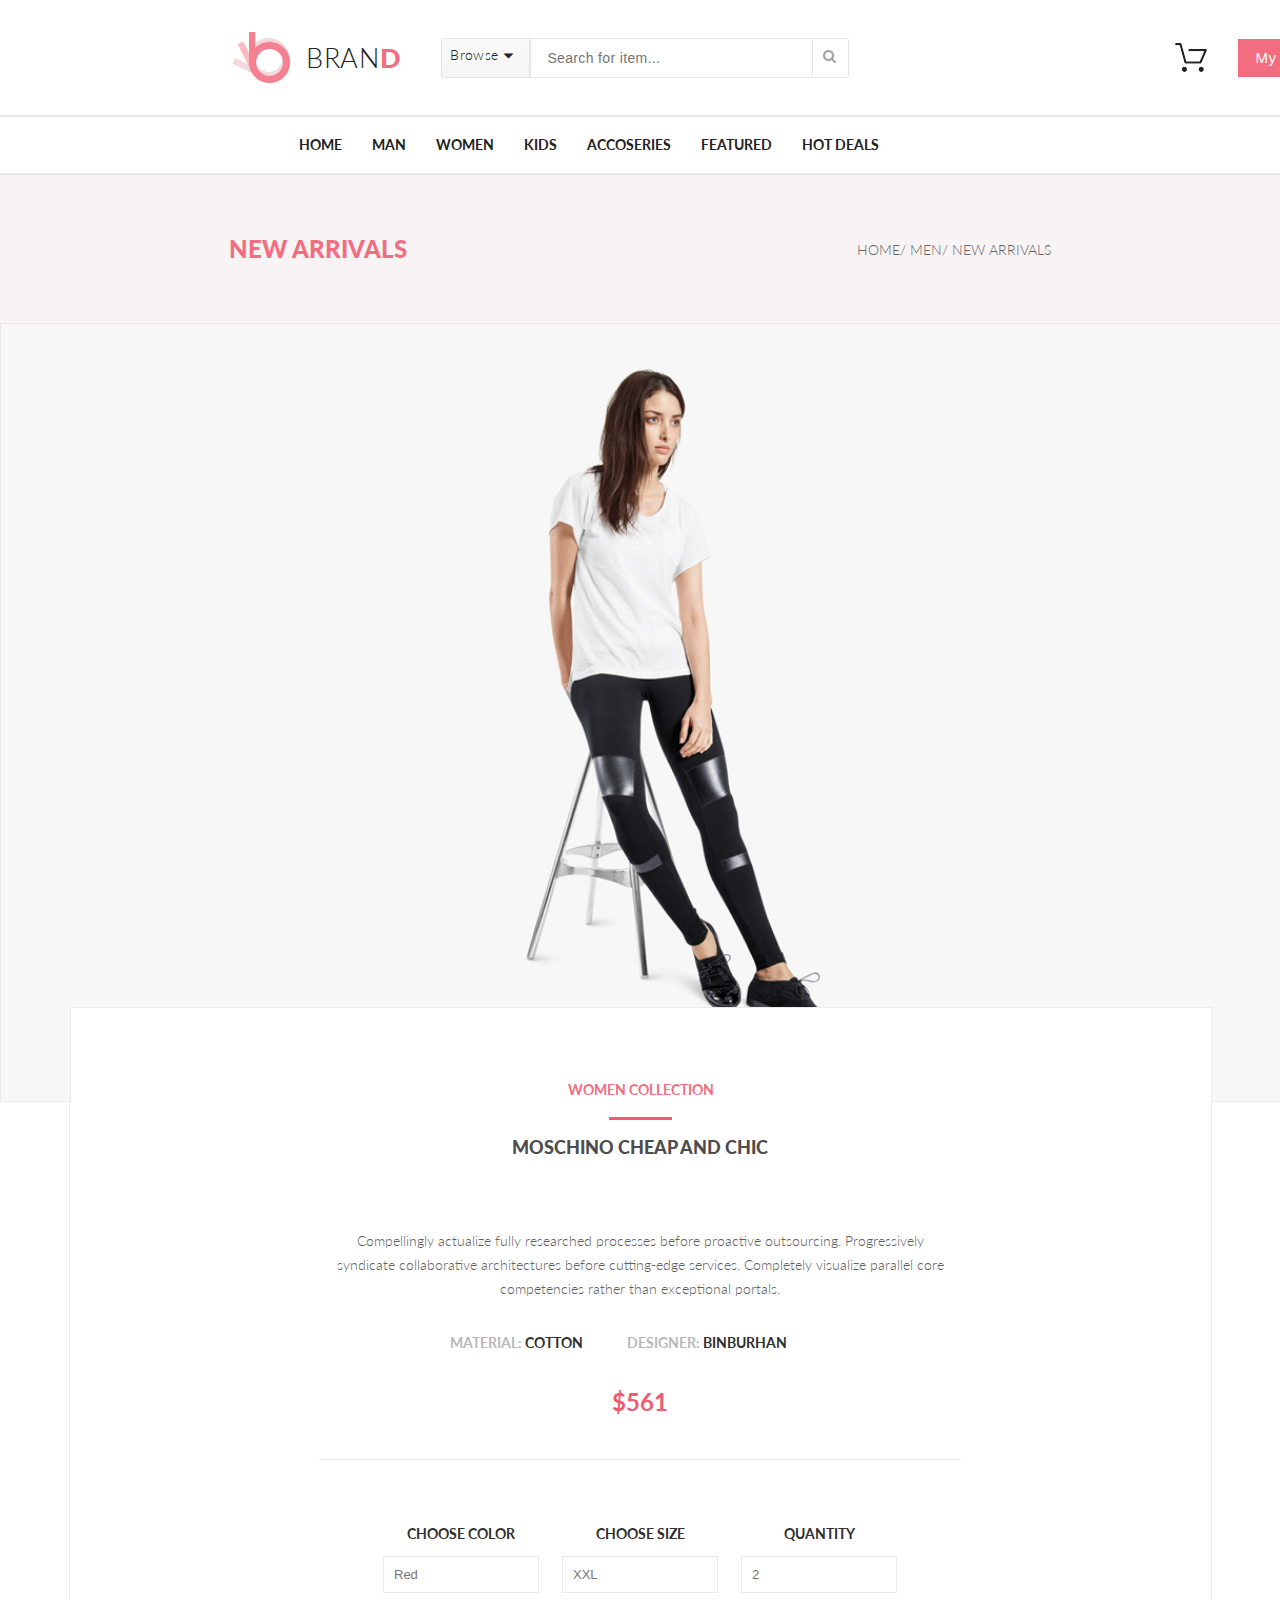
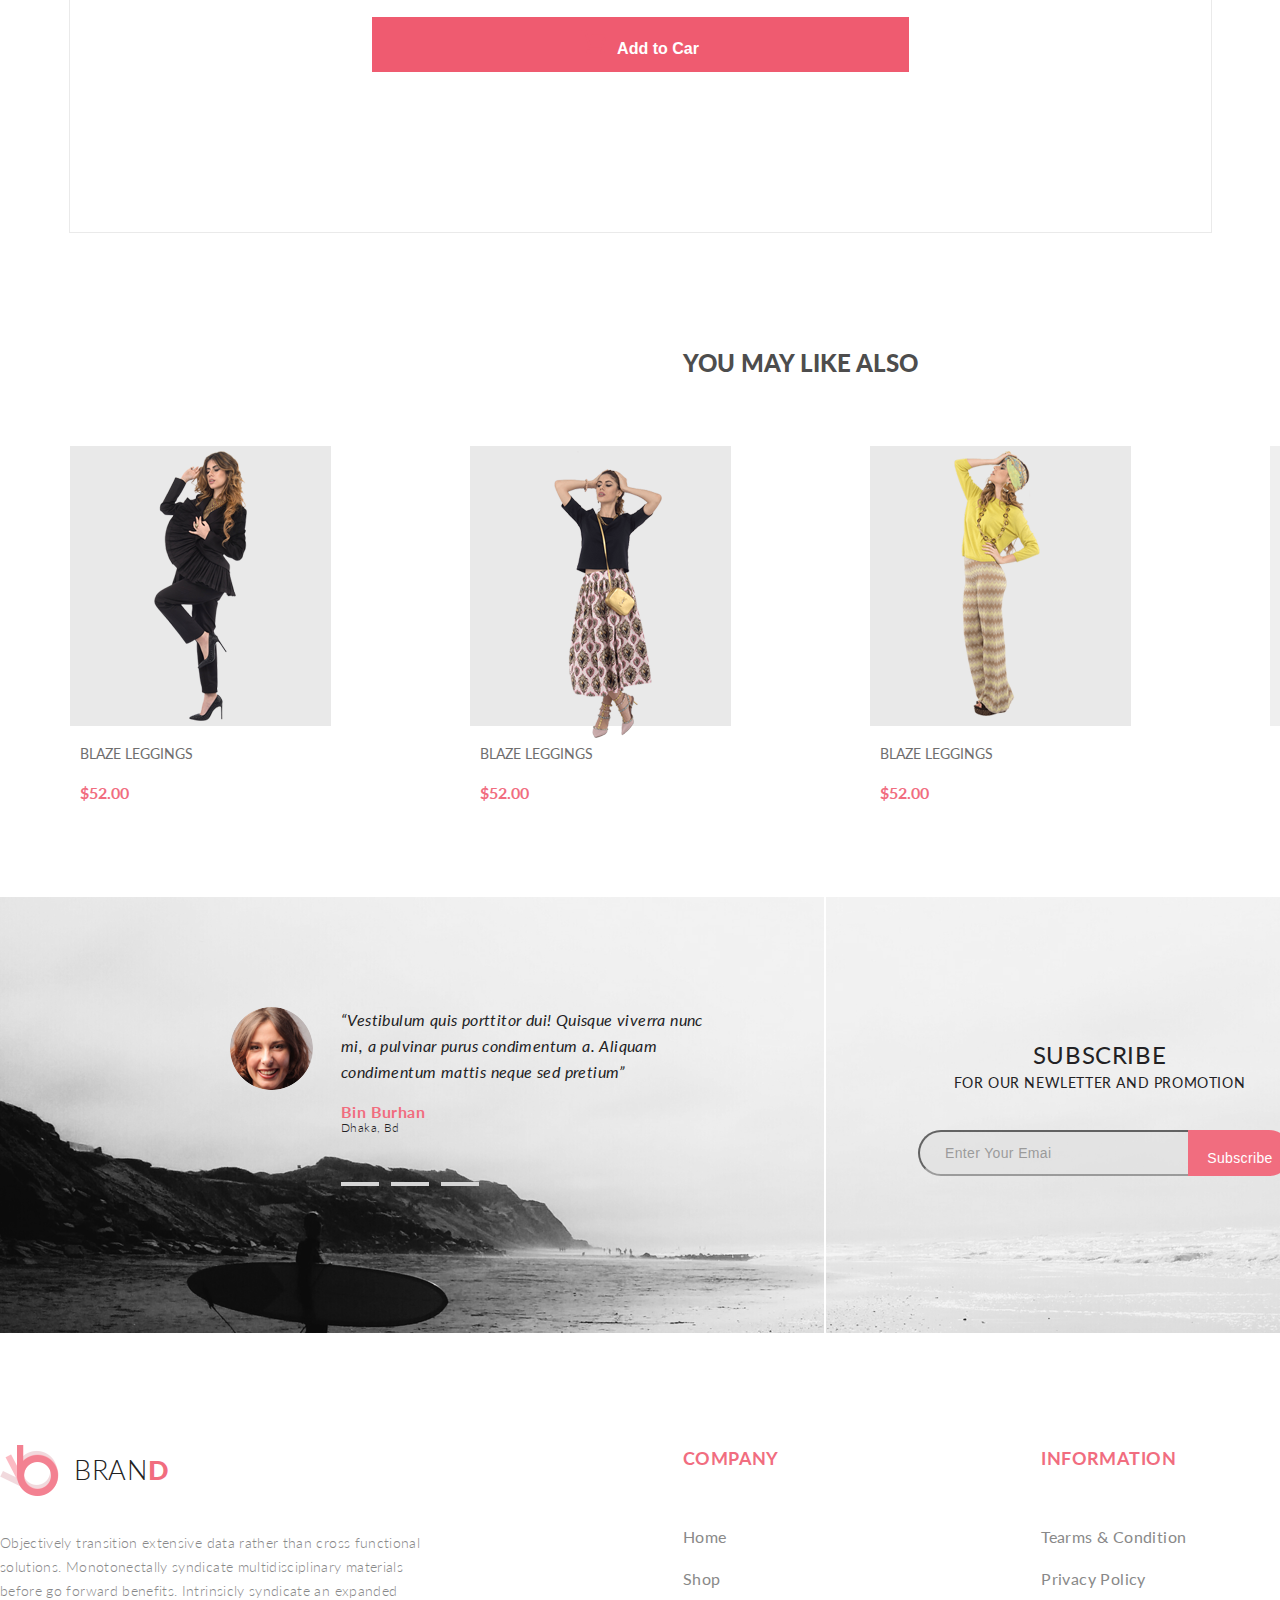
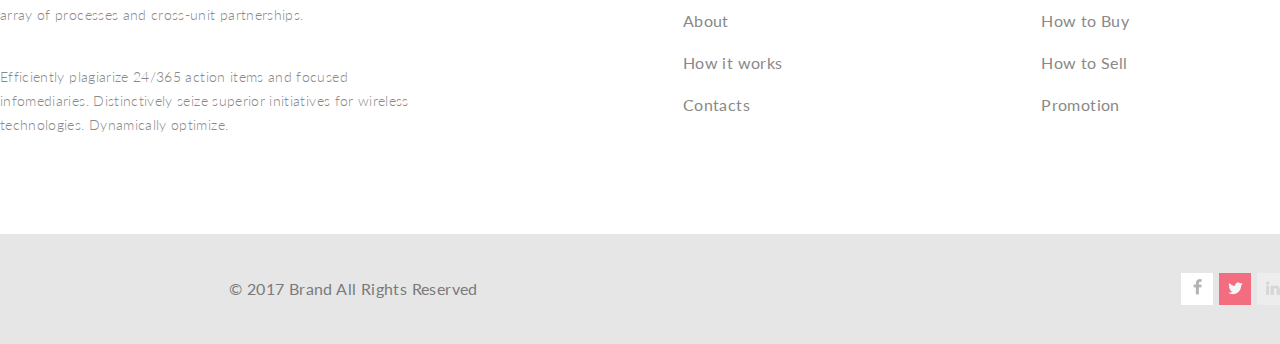
<file: SinglePage.html>
<!DOCTYPE html>
<html lang="en">

<head>
    <meta charset="UTF-8">
    <meta http-equiv="X-UA-Compatible" content="IE=edge">
    <meta name="viewport" content="width=device-width, initial-scale=1.0">
    <title>SinglePage</title>
    <link rel="stylesheet" href="style.css">
    <link rel="preconnect" href="https://fonts.gstatic.com">
    <link href="https://fonts.googleapis.com/css2?family=Lato:display=swap" rel="stylesheet">
</head>

<body>
    <header>
        <div class="container _header">
            <div class="smallheader1">
                <img src="./img/logo.png" alt="logo">
                <div class="text1">BRAN<span class="letter">D</span></div>
                <details>
                    <summary class="but_header1">Browse</summary>
                    <nav class="nav_but">
                        <div class="nav_but_wom">
                            <p class="nav_but_text">WOMEN</p>
                            <a href="#" class="nav_but_ref">Dresses</a>
                            <a href="#" class="nav_but_ref">Tops</a>
                            <a href="#" class="nav_but_ref">Sweaters/Knits</a>
                            <a href="#" class="nav_but_ref">Jackets/Coats</a>
                            <a href="#" class="nav_but_ref">Blazers</a>
                            <a href="#" class="nav_but_ref">Denim</a>
                            <a href="#" class="nav_but_ref">Leggings/Pants</a>
                            <a href="#" class="nav_but_ref">Skirts/Shorts</a>
                            <a href="#" class="nav_but_ref">Accessories</a>
                        </div>
                        <div class="nav_but_wom">
                            <p class="nav_but_text">MEN</p>
                            <a href="#" class="nav_but_ref">Tees/Tank tops</a>
                            <a href="#" class="nav_but_ref">Shirts/Polo</a>
                            <a href="#" class="nav_but_ref">Sweaters</a>
                            <a href="#" class="nav_but_ref">Sweatshirts/Hoodies</a>
                            <a href="#" class="nav_but_ref">Blazers</a>
                            <a href="#" class="nav_but_ref">Jackets/vests</a>

                        </div>
                    </nav>

                </details>
                <form action="#" class="form_class">
                    <input class="search" type="text" placeholder="Search for item...">
                    <button class="but_header2" type="submit"><img src="./img/poisk.png" alt="poisk"></button>
                </form>
            </div>

            <div class="smallheader2">
                <div class="menu_korz">
                    <a href="ShoppingCart.html" class="korz"><img src="./img/korzina.png" alt="korzina">
                        <div class="korz_sod">
                            <div class="korz_sod_1">
                                <img src="./img/korz_men.png" alt="men" class="korz_sod_img">
                                <div class="sod">
                                    <p class="korz_sod_txt">Rebox Zane</p>
                                    <p class="stars">&#9733;&#9733;&#9733;&#9733;&#9734;</p>
                                    <p> <span class="paragraph1">1</span><span class="paragraph2">x</span><span
                                            class="paragraph3">$250</span></p>
                                </div>
                                <p class="krest">&#x2297;</p>
                            </div>

                            <div class="line"></div>

                            <div class="korz_sod_1">
                                <img src="./img/korz_wom.png" alt="women" class="korz_sod_img">
                                <div class="sod">
                                    <p class="korz_sod_txt">Rebox Zane</p>
                                    <p class="stars">&#9733;&#9733;&#9733;&#9733;&#9734;</p>
                                    <p> <span class="paragraph1">1</span><span class="paragraph2">x</span><span
                                            class="paragraph3">$250</span></p>
                                </div>
                                <p class="krest">&#x2297;</p>
                            </div>
                            <div class="line"></div>

                            <div class="cost">
                                <div class="text_cost1">TOTAL</div>
                                <div class="text_cost1">$500.00</div>
                            </div>
                            <div class="but_cost">
                                <form action="Checkout.html"><button type="submit" class="but_cost1">Checkout</button>
                                </form>
                                <form action="ShoppingCart.html"><button type="submit" class="but_cost2">Go to
                                        cart</button></form>
                            </div>
                        </div>
                    </a>
                </div>

                <button class="but_header3" type="submit">My Account <img src="./img/white_st.png" alt="white_str"
                        class="str"></button>
            </div>
        </div>

        <div class="brd">
            <div class="container">
                <nav class="smallheader3">

                    <ul class="ul1">
                        <li class="mega_list"><a href="#" class="menu">HOME</a>
                            <div class="mega-menu">
                                <div class="mega1">
                                    <p class="mega_h">WOMEN</p>
                                    <a href="#" class="mega-link">Dresses</a>
                                    <a href="#" class="mega-link">Tops</a>
                                    <a href="#" class="mega-link">Sweaters/Knits</a>
                                    <a href="#" class="mega-link">Jackets/Coats</a>
                                    <a href="#" class="mega-link">Blazers</a>
                                    <a href="#" class="mega-link">Denim</a>
                                    <a href="#" class="mega-link">Leggings/Pants</a>
                                    <a href="#" class="mega-link">Skirts/Shorts</a>
                                    <a href="#" class="mega-link">Accessories</a>
                                </div>
                                <div class="mega2">
                                    <div class="mega1">
                                        <p class="mega_h">WOMEN</p>
                                        <a href="#" class="mega-link">Dresses</a>
                                        <a href="#" class="mega-link">Tops</a>
                                        <a href="#" class="mega-link">Sweaters/Knits</a>
                                        <a href="#" class="mega-link">Jackets/Coats</a>
                                    </div>
                                    <div class="mega1">
                                        <p class="mega_h">WOMEN</p>
                                        <a href="#" class="mega-link">Dresses</a>
                                        <a href="#" class="mega-link">Tops</a>
                                        <a href="#" class="mega-link">Sweaters/Knits</a>
                                    </div>
                                </div>
                                <div class="mega2">
                                    <div class="mega1 mega3">
                                        <p class="mega_h">WOMEN</p>
                                        <a href="#" class="mega-link">Dresses</a>
                                        <a href="#" class="mega-link">Tops</a>
                                        <a href="#" class="mega-link">Sweaters/Knits</a>
                                        <a href="#" class="mega-link">Jackets/Coats</a>

                                    </div>

                                    <img src="./img/mega_img.png" alt="mega-img" class="mega-img-sale">
                                    <p class="mega-img-sale-txt">Super sale!</p>
                                </div>
                            </div>
                        </li>
                        <li class="mega_list"><a href="#" class="menu">MAN</a>
                            <div class="mega-menu">
                                <div class="mega1">
                                    <p class="mega_h">WOMEN</p>
                                    <a href="#" class="mega-link">Dresses</a>
                                    <a href="#" class="mega-link">Tops</a>
                                    <a href="#" class="mega-link">Sweaters/Knits</a>
                                    <a href="#" class="mega-link">Jackets/Coats</a>
                                    <a href="#" class="mega-link">Blazers</a>
                                    <a href="#" class="mega-link">Denim</a>
                                    <a href="#" class="mega-link">Leggings/Pants</a>
                                    <a href="#" class="mega-link">Skirts/Shorts</a>
                                    <a href="#" class="mega-link">Accessories</a>
                                </div>
                                <div class="mega2">
                                    <div class="mega1">
                                        <p class="mega_h">WOMEN</p>
                                        <a href="#" class="mega-link">Dresses</a>
                                        <a href="#" class="mega-link">Tops</a>
                                        <a href="#" class="mega-link">Sweaters/Knits</a>
                                        <a href="#" class="mega-link">Jackets/Coats</a>
                                    </div>
                                    <div class="mega1">
                                        <p class="mega_h">WOMEN</p>
                                        <a href="#" class="mega-link">Dresses</a>
                                        <a href="#" class="mega-link">Tops</a>
                                        <a href="#" class="mega-link">Sweaters/Knits</a>
                                    </div>
                                </div>
                                <div class="mega2">
                                    <div class="mega1 mega3">
                                        <p class="mega_h">WOMEN</p>
                                        <a href="#" class="mega-link">Dresses</a>
                                        <a href="#" class="mega-link">Tops</a>
                                        <a href="#" class="mega-link">Sweaters/Knits</a>
                                        <a href="#" class="mega-link">Jackets/Coats</a>

                                    </div>

                                    <img src="./img/mega_img.png" alt="mega-img" class="mega-img-sale">
                                    <p class="mega-img-sale-txt">Super sale!</p>
                                </div>
                            </div>
                        </li>
                        <li class="mega_list"><a href="#" class="menu">WOMEN</a>
                            <div class="mega-menu">
                                <div class="mega1">
                                    <p class="mega_h">WOMEN</p>
                                    <a href="#" class="mega-link">Dresses</a>
                                    <a href="#" class="mega-link">Tops</a>
                                    <a href="#" class="mega-link">Sweaters/Knits</a>
                                    <a href="#" class="mega-link">Jackets/Coats</a>
                                    <a href="#" class="mega-link">Blazers</a>
                                    <a href="#" class="mega-link">Denim</a>
                                    <a href="#" class="mega-link">Leggings/Pants</a>
                                    <a href="#" class="mega-link">Skirts/Shorts</a>
                                    <a href="#" class="mega-link">Accessories</a>
                                </div>
                                <div class="mega2">
                                    <div class="mega1">
                                        <p class="mega_h">WOMEN</p>
                                        <a href="#" class="mega-link">Dresses</a>
                                        <a href="#" class="mega-link">Tops</a>
                                        <a href="#" class="mega-link">Sweaters/Knits</a>
                                        <a href="#" class="mega-link">Jackets/Coats</a>
                                    </div>
                                    <div class="mega1">
                                        <p class="mega_h">WOMEN</p>
                                        <a href="#" class="mega-link">Dresses</a>
                                        <a href="#" class="mega-link">Tops</a>
                                        <a href="#" class="mega-link">Sweaters/Knits</a>
                                    </div>
                                </div>
                                <div class="mega2">
                                    <div class="mega1 mega3">
                                        <p class="mega_h">WOMEN</p>
                                        <a href="#" class="mega-link">Dresses</a>
                                        <a href="#" class="mega-link">Tops</a>
                                        <a href="#" class="mega-link">Sweaters/Knits</a>
                                        <a href="#" class="mega-link">Jackets/Coats</a>

                                    </div>

                                    <img src="./img/mega_img.png" alt="mega-img" class="mega-img-sale">
                                    <p class="mega-img-sale-txt">Super sale!</p>
                                </div>
                            </div>
                        </li>
                        <li class="mega_list"><a href="#" class="menu">KIDS</a>
                            <div class="mega-menu">
                                <div class="mega1">
                                    <p class="mega_h">WOMEN</p>
                                    <a href="#" class="mega-link">Dresses</a>
                                    <a href="#" class="mega-link">Tops</a>
                                    <a href="#" class="mega-link">Sweaters/Knits</a>
                                    <a href="#" class="mega-link">Jackets/Coats</a>
                                    <a href="#" class="mega-link">Blazers</a>
                                    <a href="#" class="mega-link">Denim</a>
                                    <a href="#" class="mega-link">Leggings/Pants</a>
                                    <a href="#" class="mega-link">Skirts/Shorts</a>
                                    <a href="#" class="mega-link">Accessories</a>
                                </div>
                                <div class="mega2">
                                    <div class="mega1">
                                        <p class="mega_h">WOMEN</p>
                                        <a href="#" class="mega-link">Dresses</a>
                                        <a href="#" class="mega-link">Tops</a>
                                        <a href="#" class="mega-link">Sweaters/Knits</a>
                                        <a href="#" class="mega-link">Jackets/Coats</a>
                                    </div>
                                    <div class="mega1">
                                        <p class="mega_h">WOMEN</p>
                                        <a href="#" class="mega-link">Dresses</a>
                                        <a href="#" class="mega-link">Tops</a>
                                        <a href="#" class="mega-link">Sweaters/Knits</a>
                                    </div>
                                </div>
                                <div class="mega2">
                                    <div class="mega1 mega3">
                                        <p class="mega_h">WOMEN</p>
                                        <a href="#" class="mega-link">Dresses</a>
                                        <a href="#" class="mega-link">Tops</a>
                                        <a href="#" class="mega-link">Sweaters/Knits</a>
                                        <a href="#" class="mega-link">Jackets/Coats</a>

                                    </div>

                                    <img src="./img/mega_img.png" alt="mega-img" class="mega-img-sale">
                                    <p class="mega-img-sale-txt">Super sale!</p>
                                </div>
                            </div>
                        </li>
                        <li class="mega_list"><a href="#" class="menu">ACCOSERIES</a>
                            <div class="mega-menu">
                                <div class="mega1">
                                    <p class="mega_h">WOMEN</p>
                                    <a href="#" class="mega-link">Dresses</a>
                                    <a href="#" class="mega-link">Tops</a>
                                    <a href="#" class="mega-link">Sweaters/Knits</a>
                                    <a href="#" class="mega-link">Jackets/Coats</a>
                                    <a href="#" class="mega-link">Blazers</a>
                                    <a href="#" class="mega-link">Denim</a>
                                    <a href="#" class="mega-link">Leggings/Pants</a>
                                    <a href="#" class="mega-link">Skirts/Shorts</a>
                                    <a href="#" class="mega-link">Accessories</a>
                                </div>
                                <div class="mega2">
                                    <div class="mega1">
                                        <p class="mega_h">WOMEN</p>
                                        <a href="#" class="mega-link">Dresses</a>
                                        <a href="#" class="mega-link">Tops</a>
                                        <a href="#" class="mega-link">Sweaters/Knits</a>
                                        <a href="#" class="mega-link">Jackets/Coats</a>
                                    </div>
                                    <div class="mega1">
                                        <p class="mega_h">WOMEN</p>
                                        <a href="#" class="mega-link">Dresses</a>
                                        <a href="#" class="mega-link">Tops</a>
                                        <a href="#" class="mega-link">Sweaters/Knits</a>
                                    </div>
                                </div>
                                <div class="mega2">
                                    <div class="mega1 mega3">
                                        <p class="mega_h">WOMEN</p>
                                        <a href="#" class="mega-link">Dresses</a>
                                        <a href="#" class="mega-link">Tops</a>
                                        <a href="#" class="mega-link">Sweaters/Knits</a>
                                        <a href="#" class="mega-link">Jackets/Coats</a>

                                    </div>

                                    <img src="./img/mega_img.png" alt="mega-img" class="mega-img-sale">
                                    <p class="mega-img-sale-txt">Super sale!</p>
                                </div>
                            </div>
                        </li>
                        <li class="mega_list"><a href="#" class="menu">FEATURED</a>
                            <div class="mega-menu last">
                                <div class="mega1">
                                    <p class="mega_h">WOMEN</p>
                                    <a href="#" class="mega-link">Dresses</a>
                                    <a href="#" class="mega-link">Tops</a>
                                    <a href="#" class="mega-link">Sweaters/Knits</a>
                                    <a href="#" class="mega-link">Jackets/Coats</a>
                                    <a href="#" class="mega-link">Blazers</a>
                                    <a href="#" class="mega-link">Denim</a>
                                    <a href="#" class="mega-link">Leggings/Pants</a>
                                    <a href="#" class="mega-link">Skirts/Shorts</a>
                                    <a href="#" class="mega-link">Accessories</a>
                                </div>
                                <div class="mega2">
                                    <div class="mega1">
                                        <p class="mega_h">WOMEN</p>
                                        <a href="#" class="mega-link">Dresses</a>
                                        <a href="#" class="mega-link">Tops</a>
                                        <a href="#" class="mega-link">Sweaters/Knits</a>
                                        <a href="#" class="mega-link">Jackets/Coats</a>
                                    </div>
                                    <div class="mega1">
                                        <p class="mega_h">WOMEN</p>
                                        <a href="#" class="mega-link">Dresses</a>
                                        <a href="#" class="mega-link">Tops</a>
                                        <a href="#" class="mega-link">Sweaters/Knits</a>
                                    </div>
                                </div>
                                <div class="mega2">
                                    <div class="mega1 mega3">
                                        <p class="mega_h">WOMEN</p>
                                        <a href="#" class="mega-link">Dresses</a>
                                        <a href="#" class="mega-link">Tops</a>
                                        <a href="#" class="mega-link">Sweaters/Knits</a>
                                        <a href="#" class="mega-link">Jackets/Coats</a>

                                    </div>

                                    <img src="./img/mega_img.png" alt="mega-img" class="mega-img-sale">
                                    <p class="mega-img-sale-txt">Super sale!</p>
                                </div>
                            </div>
                        </li>
                        <li class="mega_list"><a href="#" class="menu">HOT DEALS</a>
                            <div class="mega-menu last">
                                <div class="mega1">
                                    <p class="mega_h">WOMEN</p>
                                    <a href="#" class="mega-link">Dresses</a>
                                    <a href="#" class="mega-link">Tops</a>
                                    <a href="#" class="mega-link">Sweaters/Knits</a>
                                    <a href="#" class="mega-link">Jackets/Coats</a>
                                    <a href="#" class="mega-link">Blazers</a>
                                    <a href="#" class="mega-link">Denim</a>
                                    <a href="#" class="mega-link">Leggings/Pants</a>
                                    <a href="#" class="mega-link">Skirts/Shorts</a>
                                    <a href="#" class="mega-link">Accessories</a>
                                </div>
                                <div class="mega2">
                                    <div class="mega1">
                                        <p class="mega_h">WOMEN</p>
                                        <a href="#" class="mega-link">Dresses</a>
                                        <a href="#" class="mega-link">Tops</a>
                                        <a href="#" class="mega-link">Sweaters/Knits</a>
                                        <a href="#" class="mega-link">Jackets/Coats</a>
                                    </div>
                                    <div class="mega1">
                                        <p class="mega_h">WOMEN</p>
                                        <a href="#" class="mega-link">Dresses</a>
                                        <a href="#" class="mega-link">Tops</a>
                                        <a href="#" class="mega-link">Sweaters/Knits</a>
                                    </div>
                                </div>
                                <div class="mega2">
                                    <div class="mega1 mega3">
                                        <p class="mega_h">WOMEN</p>
                                        <a href="#" class="mega-link">Dresses</a>
                                        <a href="#" class="mega-link">Tops</a>
                                        <a href="#" class="mega-link">Sweaters/Knits</a>
                                        <a href="#" class="mega-link">Jackets/Coats</a>

                                    </div>

                                    <img src="./img/mega_img.png" alt="mega-img" class="mega-img-sale">
                                    <p class="mega-img-sale-txt">Super sale!</p>
                                </div>
                            </div>
                        </li>
                    </ul>

                </nav>
            </div>
        </div>
    </header>
    <section>
        <div class="fon_line">
            <div class="container lineses">
                <h2 class="p_line">New arrivals</h2>
                <div class="ss">
                    <a href="#" class="p_line_2">Home/</a>
                    <a href="#" class="p_line_2">Men/</a>
                    <a href="#" class="p_line_2">New Arrivals</a>
                </div>
            </div>
        </div>
        <div class="singlePage">
            <div class="container singlePage2">
                <img src="./img/singlePage.png" alt="singlePage" class="karus">
                <div class="women_pr">
                    <p class="women_col_p1">WOMEN COLLECTION</p>
                </div>
            </div>

        </div>




        <section class="women_col">
            <div class="container women_cont">

                <div class="roses_line"></div>
                <h2 class="women_col_p2">Moschino Cheap And Chic</h2>
                <p class="women_col_p3">Compellingly actualize fully researched processes before proactive outsourcing.
                    Progressively syndicate collaborative architectures before cutting-edge services. Completely
                    visualize parallel core competencies rather than exceptional portals.</p>
                <div class="women_col">
                    <p class="women_col_p4">MATERIAL: <span class="women_col_p5">COTTON</span></p>
                    <p class="women_col_p4">DESIGNER: <span class="women_col_p5">BINBURHAN</span></p>
                </div>
                <p class="women_col_p6">$561</p>
                <div class="wom_grey_line"></div>

                <div class="cho">

                    <form class="choose" action="#">
                        <fieldset class="sort_color">
                            <label for="choose_color" class="choose_h">CHOOSE COLOR</label>
                            <input id="choose_color" list="color_list" class="color_pr" placeholder="Red">
                        </fieldset>

                        <datalist id="color_list">
                            <option value="Red"></option>
                            <option value="Blue"></option>
                            <option value="Black"></option>
                        </datalist>
                    </form>



                    <form class="choose" action="#">
                        <fieldset class="sort_color">
                            <label for="choose_color1" class="choose_h">CHOOSE SIZE</label>
                            <input id="choose_color1" list="color_list2" class="color_pr" placeholder="XXL">
                        </fieldset>

                        <datalist id="color_list2">
                            <option value="XXS"></option>
                            <option value="XS"></option>
                            <option value="S"></option>
                            <option value="M"></option>
                            <option value="L"></option>
                            <option value="XL"></option>
                            <option value="XXL"></option>
                        </datalist>
                    </form>

                    <form class="choose" action="#">
                        <fieldset class="sort_color">
                            <label for="choose_color2" class="choose_h">QUANTITY</label>
                            <input id="choose_color2" list="color_list3" class="color_pr" placeholder="2">
                        </fieldset>

                        <datalist id="color_list3">
                            <option value="2"></option>
                            <option value="4"></option>
                            <option value="6"></option>
                        </datalist>
                    </form>

                </div>
                <div class="but_single">
                    <button type="submit" class="but_singlPage"><img src="./img/korz_rose.png" alt="korz_rose"
                            class="korz_rose">Add to
                        Car</button>
                </div>

            </div>



        </section>


        <section class="you_may_like">
            <div class="container">
                <h2 class="you_may_like_p">you may like also</h2>

                <div class="you_may_like_cards">

                    <div class="you_may_like_card">
                        <div class="you_may_like_card_fon"></div>
                        <img src="./img/UMC1.png" alt="card1" class="you_may_like_card_img">
                        <p class="you_may_like_card_p">BLAZE LEGGINGS</p>
                        <p class="you_may_like_card_cost">$52.00</p>
                    </div>

                    <div class="you_may_like_card">
                        <div class="you_may_like_card_fon"></div>
                        <img src="./img/UMC2.png" alt="card1" class="you_may_like_card_img">
                        <p class="you_may_like_card_p">BLAZE LEGGINGS</p>
                        <p class="you_may_like_card_cost">$52.00</p>
                    </div>

                    <div class="you_may_like_card">
                        <div class="you_may_like_card_fon"></div>
                        <img src="./img/UMC3.png" alt="card1" class="you_may_like_card_img">
                        <p class="you_may_like_card_p">BLAZE LEGGINGS</p>
                        <p class="you_may_like_card_cost">$52.00</p>
                    </div>

                    <div class="you_may_like_card">
                        <div class="you_may_like_card_fon"></div>
                        <img src="./img/UMC4.png" alt="card1" class="you_may_like_card_img card4">
                        <p class="you_may_like_card_p">BLAZE LEGGINGS</p>
                        <p class="you_may_like_card_cost">$52.00</p>
                    </div>

                </div>



            </div>
        </section>
    </section>

    <footer>
        <div class="fonpredfoot">
            <div class="container predfoot">
                <div class="foto">
                    <img src="./img/foto.png" alt="foto" class="fotofot">

                    <div>
                        <p class="fototext1">“Vestibulum quis porttitor dui! Quisque viverra nunc mi,
                            a pulvinar purus condimentum a. Aliquam condimentum mattis neque sed pretium”</p>
                        <p class="fototext2">Bin Burhan <span class="fototext3">Dhaka, Bd</span></p>
                        <div class="polos">
                            <div class="pols"></div>
                            <div class="pols"></div>
                            <div class="pols"></div>
                        </div>
                    </div>
                </div>

                <div class="dlpol"></div>

                <div class="predform">
                    <div class="predform_txt_block">
                        <p class="predform1">Subscribe<br>
                            <span class="predform2">FOR OUR NEWLETTER AND PROMOTION</span>
                        </p>
                    </div>
                    <form class="form_predfoot">
                        <input type="text" placeholder="Enter Your Emai" class="formtxt">
                        <button type="submit" class="butsubm">Subscribe</button>
                    </form>
                </div>
            </div>
        </div>

        <div class="container">
            <div class="footerdiz">
                <div class="foot1">
                    <div class="logofoot">
                        <img src="./img/logo.png" alt="logo">
                        <div class="text1">BRAN<span class="letter">D</span></div>
                    </div>
                    <p class="textfoot txtfoot">Objectively transition extensive data rather than cross functional
                        solutions.
                        Monotonectally
                        syndicate multidisciplinary materials before go forward benefits. Intrinsicly syndicate an
                        expanded
                        array of processes and cross-unit partnerships.</p>
                    <p class="textfoot">Efficiently plagiarize 24/365 action items and focused infomediaries.
                        Distinctively seize superior initiatives for wireless technologies. Dynamically optimize.
                    </p>
                </div>



                <div class="navfoot1">
                    <p class="navfoot_h">COMPANY</p>
                    <a href="#" class="navfoot-link">Home</a>
                    <a href="#" class="navfoot-link">Shop</a>
                    <a href="#" class="navfoot-link">About</a>
                    <a href="#" class="navfoot-link">How it works</a>
                    <a href="#" class="navfoot-link">Contacts</a>
                </div>


                <div class="navfoot1">
                    <p class="navfoot_h">INFORMATION</p>
                    <a href="#" class="navfoot-link">Tearms & Condition</a>
                    <a href="#" class="navfoot-link">Privacy Policy</a>
                    <a href="#" class="navfoot-link">How to Buy</a>
                    <a href="#" class="navfoot-link">How to Sell</a>
                    <a href="#" class="navfoot-link">Promotion</a>
                </div>


                <div class="navfoot1">
                    <p class="navfoot_h">SHOP CATEGORY</p>
                    <a href="#" class="navfoot-link">Man</a>
                    <a href="#" class="navfoot-link">Women</a>
                    <a href="#" class="navfoot-link">Child</a>
                    <a href="#" class="navfoot-link">Apparel</a>
                    <a href="#" class="navfoot-link">Brows All</a>
                </div>

            </div>
        </div>
        <div class="endfoot">
            <div class="container endfoot2">
                <p class="endfoottext">&copy; 2017 Brand All Rights Reserved</p>
                <nav>
                    <ul class="imgs">
                        <li class="img1"><img src="./img/fb.png" alt="fb"></li>
                        <li class="null_c"></li>
                        <li class="img1 img2"><img src="./img/twit.png" alt="twiter"></li>
                        <li class="null_c"></li>
                        <li class="img1 img3"><img src="./img/na.png" alt="na"></li>
                        <li class="null_c"></li>
                        <li class="img1"><img src="./img/p.png" alt="p"></li>
                        <li class="null_c"></li>
                        <li class="img1"><img src="./img/g.png" alt="google"></li>
                    </ul>
                </nav>
            </div>
        </div>
    </footer>
</body>

</html>
</file>
<file: style.css>
* {
  margin: 0;
  padding: 0;
}

input {
  outline: none;
}

a {
  text-decoration: none;
}

fieldset {
  border: none;
}

body {
  font-family: 'Lato', sans-serif;
  -webkit-box-sizing: border-box;
          box-sizing: border-box;
}

.ul1 {
  list-style-type: none;
  display: -webkit-box;
  display: -ms-flexbox;
  display: flex;
  width: 683px;
  padding: 15px 0px;
}

.smallheader3 {
  display: -webkit-box;
  display: -ms-flexbox;
  display: flex;
  -webkit-box-pack: center;
      -ms-flex-pack: center;
          justify-content: center;
}

.container {
  width: 1600px;
  margin: 0 auto;
}

._header {
  display: -webkit-box;
  display: -ms-flexbox;
  display: flex;
  -webkit-box-pack: justify;
      -ms-flex-pack: justify;
          justify-content: space-between;
  margin-top: 32px;
  margin-bottom: 32px;
}

.text1 {
  font-size: 27px;
  line-height: 32px;
  font-weight: 300;
  text-transform: uppercase;
  letter-spacing: 0.025em;
  color: #222222;
  display: block;
  margin-left: 15px;
  margin-right: 40px;
}

.letter {
  font-weight: 900;
  color: #f16d7f;
}

.but_header1 {
  font-size: 14px;
  line-height: 32px;
  font-weight: 300;
  letter-spacing: 0.025em;
  color: #222222;
  width: 87px;
  height: 38px;
  background-color: #cdcdcc;
  background-image: -webkit-gradient(linear, left top, left bottom, from(#f9f9f9), to(#f5f5f5));
  background-image: linear-gradient(180deg, #f9f9f9 0%, #f5f5f5 100%);
  border: 1px solid #e6e6e6;
  border-radius: 3px 0px 0px 3px;
  position: relative;
  text-align: center;
}

.but_header1:hover {
  color: #f16d7f;
}

summary {
  display: block;
}

summary::-webkit-details-marker {
  display: none;
}

summary.but_header1::after {
  content: '\23F7';
  padding-right: 0.5em;
  padding-left: 5px;
}

details[open] > summary.but_header1::after {
  content: '\23F6';
}

.but_header2 {
  border: 1px solid transparent;
  border-left: 1px solid #e6e6e6;
  width: 36px;
  background-color: #ffffff;
}

.but_header3 {
  width: 130px;
  height: 38px;
  border: 1px solid transparent;
  font-size: 15px;
  line-height: 32px;
  font-weight: 400;
  letter-spacing: 0.025em;
  background-color: #f16d7f;
  color: #ffffff;
  margin-left: 26px;
  -webkit-transition: background-color 0.3s;
  transition: background-color 0.3s;
}

._but-fin {
  width: 273px;
  height: 50px;
  font-size: 16px;
  line-height: 1.2;
  font-weight: 700;
  text-transform: uppercase;
  margin-top: 15px;
  margin-left: 0px;
}

.but_header3:hover {
  color: #f16d7f;
  background-color: #ffffff;
  border: 1px solid #f16d7f;
}

.form_class {
  width: 317px;
  height: 38px;
  background-color: #ffffff;
  border: 1px solid #e6e6e6;
  border-radius: 0px 3px 3px 0px;
  display: block;
  display: -webkit-box;
  display: -ms-flexbox;
  display: flex;
  -webkit-box-pack: justify;
      -ms-flex-pack: justify;
          justify-content: space-between;
}

.search {
  font-size: 14px;
  line-height: 32px;
  font-weight: 300;
  letter-spacing: 0.025em;
  color: #a4a4a4;
  border: none;
  margin-left: 16px;
}

.smallheader1 {
  margin-left: 232px;
  display: block;
  display: -webkit-box;
  display: -ms-flexbox;
  display: flex;
  -webkit-box-align: center;
      -ms-flex-align: center;
          align-items: center;
}

.nav_but {
  position: absolute;
  z-index: 10000;
  border-color: 1px solid #e8e8e8;
  height: 515px;
  background-color: #ffffff;
  border-radius: 5px;
  padding: 15px 0px 0px 15px;
  width: 247px;
}

.nav_but::before {
  content: "";
  display: block;
  width: 12px;
  height: 12px;
  background-color: #ffffff;
  position: absolute;
  top: -7px;
  left: 60px;
  -webkit-transform: rotate(45deg);
          transform: rotate(45deg);
  border-top: 1px solid #e8e8e8;
  border-left: 1px solid #e8e8e8;
}

.nav_but_ref {
  text-decoration: none;
  font-size: 14px;
  line-height: 28px;
  font-weight: 400;
  letter-spacing: 0.025em;
  color: #4f4f4f;
}

.nav_but_text {
  font-size: 14px;
  line-height: 32px;
  font-weight: 400;
  text-transform: uppercase;
  letter-spacing: 0.025em;
  color: #232323;
  border-bottom: 1px solid #e8e8e8;
}

.nav_but_ref:hover {
  color: #f16d7f;
}

.nav_but_wom {
  display: -webkit-box;
  display: -ms-flexbox;
  display: flex;
  -webkit-box-orient: vertical;
  -webkit-box-direction: normal;
      -ms-flex-direction: column;
          flex-direction: column;
  width: 236px;
}

.nav_but_tex {
  font-size: 14px;
  line-height: 32px;
  font-weight: 400;
  text-transform: uppercase;
  letter-spacing: 0.025em;
  color: #232323;
  border-bottom: 1px solid #4f4f4f;
  margin-top: 20px;
}

.smallheader2 {
  margin-right: 232px;
  display: block;
  display: -webkit-box;
  display: -ms-flexbox;
  display: flex;
  -webkit-box-align: center;
      -ms-flex-align: center;
          align-items: center;
  position: relative;
}

.korz_sod_1 {
  display: -webkit-box;
  display: -ms-flexbox;
  display: flex;
  -webkit-box-pack: justify;
      -ms-flex-pack: justify;
          justify-content: space-between;
}

.sod {
  display: -webkit-box;
  display: -ms-flexbox;
  display: flex;
  -webkit-box-orient: vertical;
  -webkit-box-direction: normal;
      -ms-flex-direction: column;
          flex-direction: column;
}

.line {
  width: 229px;
  height: 1px;
  background-color: rgba(237, 237, 237, 0.74);
  margin: 15px 0px;
}

.stars {
  font-size: 12px;
  line-height: 1.2;
  font-weight: 400;
  text-transform: uppercase;
  color: #e4af48;
  padding-top: 10px;
  padding-bottom: 10px;
}

.krest {
  font-family: FontAwesome;
  font-size: 16px;
  line-height: 1.2;
  font-weight: 400;
  text-transform: uppercase;
  color: #c0c0c0;
}

.paragraph1 {
  font-size: 12px;
  line-height: 1.2;
  font-weight: 400;
  text-transform: uppercase;
  color: #f16d7f;
}

.paragraph2 {
  font-size: 10px;
  line-height: 1.2;
  font-weight: 400;
  text-transform: uppercase;
  color: #f16d7f;
}

.paragraph3 {
  font-size: 12px;
  line-height: 1.2;
  font-weight: 400;
  text-transform: uppercase;
  color: #f16d7f;
}

.menu_korz:hover .korz_sod {
  display: -webkit-box;
  display: -ms-flexbox;
  display: flex;
}

.korz {
  width: 32px;
  height: 29px;
  background-color: #ffffff;
  border: none;
  display: block;
  padding: 5px 5px;
}

.korz_sod {
  position: absolute;
  top: 40px;
  width: 236px;
  height: 414px;
  background-color: #ffffff;
  border-radius: 5px;
  display: none;
  -webkit-box-orient: vertical;
  -webkit-box-direction: normal;
      -ms-flex-direction: column;
          flex-direction: column;
  padding: 13px;
  z-index: 10000;
}

.korz_sod_txt {
  font-size: 12px;
  line-height: 1.2;
  font-weight: 700;
  text-transform: uppercase;
  color: #222222;
}

.korz_sod_img {
  width: 72px;
  height: 85px;
  background-color: #ececec;
}

.text_cost1 {
  font-size: 16px;
  line-height: 1.2;
  font-weight: 700;
  text-transform: uppercase;
  color: #222222;
  margin-bottom: 35px;
}

.but_cost {
  display: -webkit-box;
  display: -ms-flexbox;
  display: flex;
  -webkit-box-orient: vertical;
  -webkit-box-direction: normal;
      -ms-flex-direction: column;
          flex-direction: column;
  -webkit-box-align: center;
      -ms-flex-align: center;
          align-items: center;
}

.but_cost1 {
  width: 225px;
  height: 50px;
  background-color: #f16d7f;
  font-size: 14px;
  line-height: 1.2;
  font-weight: 700;
  text-transform: uppercase;
  color: #ffffff;
  margin-bottom: 3px;
  border: 1px solid transparent;
  margin-bottom: 10px;
  -webkit-transition: background-color 0.3s;
  transition: background-color 0.3s;
}

.but_cost1:hover {
  background-color: #ffffff;
  color: #f16d7f;
  border: 1px solid #f16d7f;
}

.but_cost2 {
  font-size: 14px;
  line-height: 1.2;
  font-weight: 700;
  text-transform: uppercase;
  color: #4a4a4a;
  width: 225px;
  height: 50px;
  background-color: #ffffff;
  border: 1px solid #eaeaea;
}

.but_cost2:hover {
  color: #f16d7f;
}

.cost {
  display: -webkit-box;
  display: -ms-flexbox;
  display: flex;
  -webkit-box-pack: justify;
      -ms-flex-pack: justify;
          justify-content: space-between;
}

.brd {
  border-top: #e8e8e8 2px solid;
  border-bottom: #e8e8e8 2px solid;
  width: 100%;
  display: -webkit-box;
  display: -ms-flexbox;
  display: flex;
  -webkit-box-pack: center;
      -ms-flex-pack: center;
          justify-content: center;
}

.menu {
  font-size: 14px;
  line-height: 26px;
  font-weight: 700;
  text-transform: uppercase;
  color: #222222;
  text-decoration: none;
  -webkit-box-align: center;
      -ms-flex-align: center;
          align-items: center;
  padding-top: 20px;
  padding-right: 30px;
  padding-bottom: 20px;
}

.mega-link:hover {
  color: #f16d7f;
}

.mega_list:hover .mega-menu {
  display: -webkit-box;
  display: -ms-flexbox;
  display: flex;
}

.menu:hover {
  color: #f16d7f;
}

.mega_list {
  position: relative;
}

.mega-menu {
  position: absolute;
  top: 35px;
  left: -25px;
  padding: 17px 24px;
  display: none;
  border: 1px solid #e8e8e8;
  height: 310px;
  background-color: #ffffff;
  border-radius: 5px;
  z-index: 10000;
}

.mega-menu:before {
  content: "";
  display: block;
  width: 12px;
  height: 12px;
  background-color: #ffffff;
  position: absolute;
  top: -7px;
  left: 35px;
  -webkit-transform: rotate(45deg);
          transform: rotate(45deg);
  border-top: 1px solid #e8e8e8;
  border-left: 1px solid #e8e8e8;
}

.last::before {
  left: 750px;
}

.mega_list:hover .last {
  right: 0;
  left: -731px;
}

.mega_h {
  font-size: 14px;
  line-height: 32px;
  font-weight: 400;
  text-transform: uppercase;
  letter-spacing: 0.025em;
  color: #232323;
  border-bottom: 1px solid #e8e8e8;
  margin-bottom: 18px;
}

.mega-link {
  font-size: 14px;
  line-height: 28px;
  font-weight: 400;
  letter-spacing: 0.025em;
  color: #646464;
  text-decoration: none;
}

.mega1 {
  display: block;
  display: -webkit-box;
  display: -ms-flexbox;
  display: flex;
  -webkit-box-orient: vertical;
  -webkit-box-direction: normal;
      -ms-flex-direction: column;
          flex-direction: column;
  width: 232px;
  margin-right: 40px;
}

.mega3 {
  margin-right: 0px;
}

.mega2 {
  position: relative;
}

.mega-img-sale {
  position: absolute;
  bottom: 20px;
  right: 0px;
}

.mega-img-sale-txt {
  font-size: 22px;
  line-height: 28px;
  font-weight: 900;
  text-transform: uppercase;
  letter-spacing: 0.025em;
  color: #ffffff;
  position: absolute;
  bottom: 32px;
  right: 40px;
  width: 72px;
}

.sm {
  display: block;
  display: -webkit-box;
  display: -ms-flexbox;
  display: flex;
  -ms-flex-item-align: center;
      align-self: center;
}

.pol {
  width: 12px;
  height: 92px;
  background-color: #f16d7f;
  margin-right: 12px;
}

.text2 {
  font-size: 60px;
  line-height: 0.75;
  font-weight: 900;
  letter-spacing: 0.025em;
  color: #222222;
  margin: 0;
  padding: 0;
}

.lux {
  font-size: 40px;
}

.fashion {
  font-size: 40px;
  color: #f16d7f;
}

.baner {
  margin-left: 232px;
  width: 650px;
  display: -webkit-box;
  display: -ms-flexbox;
  display: flex;
}

.baner_bac {
  background-image: url(./img/banner.png);
  background-repeat: no-repeat;
  height: 615px;
  display: block;
  display: -webkit-box;
  display: -ms-flexbox;
  display: flex;
  -webkit-box-align: center;
      -ms-flex-align: center;
          align-items: center;
}

.fon {
  background-color: #e8e8e8;
  width: 100%;
}

.imgs_class {
  display: -webkit-box;
  display: -ms-flexbox;
  display: flex;
  margin-bottom: 103px;
  margin-top: 82px;
  -webkit-box-pack: center;
      -ms-flex-pack: center;
          justify-content: center;
}

.left_imgs {
  margin-right: 21px;
}

.sign {
  font-size: 18px;
  line-height: 1.2;
  font-weight: 900;
  text-transform: uppercase;
  letter-spacing: 0.025em;
  color: #222222;
  background-color: #ffffff;
  padding: 17px 22px;
}

.letter_ {
  font-size: 30px;
  color: #f16d7f;
}

.par1 {
  width: 175px;
}

.par2 {
  width: 225px;
}

.par3 {
  width: 162px;
}

.par4 {
  width: 180px;
}

.poz1 {
  position: relative;
  margin-bottom: 21px;
}

.poz2 {
  position: absolute;
  top: 27px;
}

.FI {
  font-size: 30px;
  line-height: 54px;
  font-weight: 700;
  letter-spacing: 0.025em;
  color: #222222;
  text-align: center;
}

.FI_small {
  font-size: 14px;
  line-height: 54px;
  font-weight: 400;
  letter-spacing: 0.025em;
  color: #9f9f9f;
  text-align: center;
  margin-bottom: 60px;
}

.tov {
  font-size: 13px;
  line-height: 1.2;
  font-weight: 400;
  text-transform: uppercase;
  color: #222222;
  margin-top: 18px;
  margin-bottom: 18px;
}

.price {
  font-size: 16px;
  line-height: 1.2;
  font-weight: 700;
  text-transform: uppercase;
  color: #f16d7f;
}

.card:hover {
  -webkit-box-shadow: 0 5px 8px rgba(0, 0, 0, 0.16);
          box-shadow: 0 5px 8px rgba(0, 0, 0, 0.16);
}

.card:hover .img_hov {
  -webkit-filter: brightness(50%);
          filter: brightness(50%);
}

.card:hover .grey_img {
  display: -webkit-box;
  display: -ms-flexbox;
  display: flex;
  -webkit-box-align: center;
      -ms-flex-align: center;
          align-items: center;
}

.grey_img_but:hover {
  -webkit-transform: scale(1.2);
          transform: scale(1.2);
}

.cards {
  display: -webkit-box;
  display: -ms-flexbox;
  display: flex;
  -ms-flex-pack: distribute;
      justify-content: space-around;
  margin-bottom: 60px;
  margin-left: 232px;
  margin-right: 232px;
}

.card {
  position: relative;
  margin-bottom: 23px;
}

.grey_img_but {
  width: 123px;
  height: 39px;
  background-color: rgba(255, 255, 255, 0);
  border: 1px solid #ffffff;
  font-size: 13px;
  line-height: 1.2;
  font-weight: 700;
  color: #ffffff;
  display: block;
  -webkit-box-align: center;
      -ms-flex-align: center;
          align-items: center;
}

.korz_but {
  margin-right: 5px;
}

.grey_img {
  position: absolute;
  top: 98px;
  left: 70px;
  display: none;
  -ms-flex-line-pack: center;
      align-content: center;
}

.korz_card {
  margin-right: 5px;
}

.img_hov {
  text-decoration: none;
}

.text_card {
  margin-left: 10px;
  margin-bottom: 10px;
}

.FI_but {
  margin-top: 20px;
  font-size: 16px;
  line-height: 54px;
  font-weight: 700;
  letter-spacing: 0.025em;
  color: #ffffff;
  width: 212px;
  height: 48px;
  background-color: #f16d7f;
  border: 1px solid transparent;
  -webkit-transition: background-color 0.3s;
  transition: background-color 0.3s;
}

.FI_but:hover {
  color: #f16d7f;
  background-color: #ffffff;
  border: 1px solid #f16d7f;
}

.str_im {
  margin-left: 10px;
}

.FI_but_cent {
  display: -webkit-box;
  display: -ms-flexbox;
  display: flex;
  -webkit-box-pack: center;
      -ms-flex-pack: center;
          justify-content: center;
  margin-bottom: 113px;
}

.sales {
  display: -webkit-box;
  display: -ms-flexbox;
  display: flex;
  margin-bottom: 100px;
  -webkit-box-pack: center;
      -ms-flex-pack: center;
          justify-content: center;
}

.captions {
  padding-top: 40px;
  padding-left: 36px;
  width: 373px;
  height: 489px;
  background-color: #222224;
  display: -webkit-box;
  display: -ms-flexbox;
  display: flex;
  -webkit-box-orient: vertical;
  -webkit-box-direction: normal;
      -ms-flex-direction: column;
          flex-direction: column;
}

.captions1 {
  background-color: #222224;
  width: 100%;
  display: -webkit-box;
  display: -ms-flexbox;
  display: flex;
  -webkit-box-pack: center;
      -ms-flex-pack: center;
          justify-content: center;
}

.pozition {
  display: -webkit-box;
  display: -ms-flexbox;
  display: flex;
  -webkit-box-pack: center;
      -ms-flex-pack: center;
          justify-content: center;
}

.raz {
  width: 45px;
  height: 32px;
  margin-right: 35px;
}

.raz1 {
  margin-right: 0;
  width: 45px;
  height: 32px;
  margin-bottom: 35px;
}

.zag {
  font-size: 20px;
  line-height: 1.2;
  font-weight: 700;
  letter-spacing: 0.025em;
  color: #fbfbfb;
  margin-bottom: 18px;
}

.txt {
  font-size: 14px;
  line-height: 24px;
  font-weight: 300;
  letter-spacing: 0.025em;
  color: #fbfbfb;
  margin-bottom: 50px;
  width: 223px;
}

.txt1 {
  font-size: 14px;
  line-height: 24px;
  font-weight: 300;
  letter-spacing: 0.025em;
  color: #fbfbfb;
  margin-bottom: 25px;
  width: 330px;
  text-align: center;
}

.imgzagtxt {
  display: -webkit-box;
  display: -ms-flexbox;
  display: flex;
  -webkit-box-orient: vertical;
  -webkit-box-direction: normal;
      -ms-flex-direction: column;
          flex-direction: column;
  margin-top: 90px;
  -webkit-box-align: center;
      -ms-flex-align: center;
          align-items: center;
  margin-right: 80px;
  margin-bottom: 117px;
}

.imgzagtxt2 {
  display: -webkit-box;
  display: -ms-flexbox;
  display: flex;
}

.predfoot {
  background-image: url(./img/fon.png);
  background-repeat: no-repeat;
  position: relative;
  height: 436px;
  display: -webkit-box;
  display: -ms-flexbox;
  display: flex;
  margin-bottom: 112px;
}

.fonpredfoot {
  background-color: #eeeeee;
  width: 100%;
}

.foto {
  position: absolute;
  left: 230px;
  top: 110px;
  display: -webkit-box;
  display: -ms-flexbox;
  display: flex;
}

.fotofot {
  width: 83px;
  height: 83px;
  margin-right: 28px;
}

.fototext1 {
  font-size: 16px;
  line-height: 26px;
  font-weight: 400;
  font-style: italic;
  letter-spacing: 0.025em;
  color: #222224;
  width: 388px;
}

.fototext2 {
  font-size: 16px;
  line-height: 14px;
  font-weight: 700;
  letter-spacing: 0.025em;
  color: #f16d7f;
  width: 100px;
  margin-top: 20px;
}

.fototext3 {
  font-size: 12px;
  font-weight: 300;
  color: #222224;
}

.pols {
  width: 38px;
  height: 4px;
  background-color: #d6d6d6;
  margin-right: 12px;
}

.pols:hover {
  background-color: #f16d7f;
}

.polos {
  margin-top: 47px;
  display: -webkit-box;
  display: -ms-flexbox;
  display: flex;
}

.dlpol {
  height: 436px;
  width: 2px;
  background-color: #ffffff;
  position: absolute;
  left: 824px;
}

.predform {
  position: absolute;
  top: 146px;
  right: 319px;
  display: -webkit-box;
  display: -ms-flexbox;
  display: flex;
  -webkit-box-orient: vertical;
  -webkit-box-direction: normal;
      -ms-flex-direction: column;
          flex-direction: column;
  -ms-flex-item-align: center;
      align-self: center;
}

.predform_txt_block {
  display: -webkit-box;
  display: -ms-flexbox;
  display: flex;
  -webkit-box-orient: vertical;
  -webkit-box-direction: normal;
      -ms-flex-direction: column;
          flex-direction: column;
  -ms-flex-item-align: center;
      align-self: center;
}

.predform1 {
  font-size: 24px;
  line-height: 24px;
  font-weight: 400;
  text-transform: uppercase;
  letter-spacing: 0.025em;
  color: #222224;
  width: 300px;
  margin-bottom: 35px;
  text-align: center;
}

.predform2 {
  font-size: 14px;
  line-height: 24px;
  text-transform: none;
}

.form_predfoot {
  position: relative;
}

.formtxt {
  opacity: 0.67;
  font-size: 14px;
  line-height: 54px;
  font-weight: 400;
  letter-spacing: 0.025em;
  color: #222224;
  width: 334px;
  height: 42px;
  background-color: #e1e1e1;
  border-radius: 23px;
  padding-left: 25px;
}

.butsubm {
  font-size: 14px;
  line-height: 54px;
  font-weight: 400;
  letter-spacing: 0.025em;
  color: #ffffff;
  width: 104px;
  height: 46px;
  background-color: #f16d7f;
  border-radius: 0px 23px 23px 0px;
  position: absolute;
  left: 270px;
  border: 1px solid transparent;
  -webkit-transition: background-color 0.3s;
  transition: background-color 0.3s;
}

.butsubm:hover {
  color: #f16d7f;
  border: 1px solid #f16d7f;
  background-color: #ffffff;
}

.footerdiz {
  display: -webkit-box;
  display: -ms-flexbox;
  display: flex;
  -webkit-box-pack: justify;
      -ms-flex-pack: justify;
          justify-content: space-between;
  padding-bottom: 97px;
}

.textfoot {
  font-size: 14px;
  line-height: 24px;
  font-weight: 300;
  letter-spacing: 0.025em;
  color: #898989;
  width: 424px;
}

.txtfoot {
  margin-bottom: 38px;
}

.navfoot {
  display: -webkit-box;
  display: -ms-flexbox;
  display: flex;
  -ms-flex-pack: distribute;
      justify-content: space-around;
}

.navfoot_h {
  font-size: 18px;
  line-height: 26px;
  font-weight: 700;
  letter-spacing: 0.025em;
  color: #f16d7f;
  margin-bottom: 45px;
}

.navfoot-link {
  font-size: 16px;
  line-height: 42px;
  font-weight: 400;
  letter-spacing: 0.025em;
  color: #898989;
  text-decoration: none;
}

.navfoot-link:hover {
  color: #f16d7f;
}

.navfoot1 {
  display: -webkit-box;
  display: -ms-flexbox;
  display: flex;
  -webkit-box-orient: vertical;
  -webkit-box-direction: normal;
      -ms-flex-direction: column;
          flex-direction: column;
}

._navfoot1 {
  margin-right: 60px;
}

.navfoot1-mod {
  display: -webkit-box;
  display: -ms-flexbox;
  display: flex;
  -webkit-box-pack: justify;
      -ms-flex-pack: justify;
          justify-content: space-between;
  width: 50%;
}

.endfoot {
  background-color: #e6e6e6;
  width: 100%;
}

.endfoottext {
  font-size: 16px;
  line-height: 42px;
  font-weight: 400;
  letter-spacing: 0.025em;
  color: #7a7a7a;
  padding-top: 34px;
  padding-left: 229px;
  padding-bottom: 34px;
}

.endfoot2 {
  display: -webkit-box;
  display: -ms-flexbox;
  display: flex;
  -webkit-box-pack: justify;
      -ms-flex-pack: justify;
          justify-content: space-between;
  -webkit-box-align: center;
      -ms-flex-align: center;
          align-items: center;
}

.logofoot {
  display: -webkit-box;
  display: -ms-flexbox;
  display: flex;
  -webkit-box-align: center;
      -ms-flex-align: center;
          align-items: center;
  margin-bottom: 35px;
}

.imgs {
  padding-top: 34px;
  padding-right: 229px;
  padding-bottom: 34px;
  margin-right: 6px;
  list-style: none;
  display: table;
}

.img1 {
  width: 32px;
  height: 32px;
  background-color: #ffffff;
  display: table-cell;
  vertical-align: middle;
  text-align: center;
}

.img2 {
  background-color: #f16d7f;
}

.img3 {
  opacity: 0.29;
}

.img1:hover {
  background-color: #f16d7f;
}

.img3:hover {
  background-color: #f16d7f;
  opacity: 1;
}

.null_c {
  width: 6px;
  height: 32px;
  border: none;
  background-color: #e6e6e6;
}

.lineses {
  width: 1600px;
  height: 148px;
  background-color: #f8f3f4;
  margin-top: 0px;
  margin-bottom: 0px;
  display: -webkit-box;
  display: -ms-flexbox;
  display: flex;
  -webkit-box-pack: justify;
      -ms-flex-pack: justify;
          justify-content: space-between;
  -webkit-box-align: center;
      -ms-flex-align: center;
          align-items: center;
  z-index: 1000;
}

.fon_line {
  width: 100%;
  background-color: #f8f3f4;
  display: -webkit-box;
  display: -ms-flexbox;
  display: flex;
}

.p_line {
  font-size: 24px;
  line-height: 20px;
  font-weight: 900;
  text-transform: uppercase;
  color: #f16d7f;
  margin-left: 229px;
  display: block;
}

.p_line_2 {
  font-size: 14px;
  line-height: 20px;
  font-weight: 300;
  text-transform: uppercase;
  color: #636363;
  text-decoration: none;
  padding: 10px 0px;
}

.p_line_2:hover {
  font-weight: 700;
  color: #f16d7f;
}

.ss {
  margin-right: 229px;
}

.you_may_like_p {
  font-size: 24px;
  line-height: 20px;
  font-weight: 900;
  text-transform: uppercase;
  color: #4d4d4d;
  margin-top: 120px;
  margin-bottom: 73px;
  text-align: center;
}

.you_may_like_card_p {
  font-size: 14px;
  line-height: 1.2;
  font-weight: 400;
  text-transform: uppercase;
  color: #6f6e6e;
  margin: 20px 0px 20px 10px;
}

.you_may_like_card_cost {
  font-size: 16px;
  line-height: 1.2;
  font-weight: 700;
  text-transform: uppercase;
  color: #f16d7f;
  margin-bottom: 20px;
  margin-left: 10px;
}

.you_may_like_card {
  position: relative;
}

.you_may_like_card_fon {
  width: 261px;
  height: 280px;
  background-color: #e9e9e9;
}

.you_may_like_card_img {
  position: absolute;
  left: 84px;
  top: 5px;
}

.you_may_like_cards {
  margin-bottom: 75px;
  display: -webkit-box;
  display: -ms-flexbox;
  display: flex;
  -ms-flex-wrap: wrap;
      flex-wrap: wrap;
  -ms-flex-pack: distribute;
      justify-content: space-around;
}

.you_may_like_card:hover {
  -webkit-box-shadow: 0 5px 8px rgba(0, 0, 0, 0.16);
          box-shadow: 0 5px 8px rgba(0, 0, 0, 0.16);
  -webkit-filter: brightness(50%);
          filter: brightness(50%);
}

.card4 {
  position: absolute;
  left: 0px;
  top: 0px;
}

.karus {
  display: -webkit-box;
  display: -ms-flexbox;
  display: flex;
  margin-top: 5px;
  margin-bottom: 10px;
}

.karus:hover {
  -webkit-transform: scale(1.2);
          transform: scale(1.2);
}

.singlePage {
  width: 100%;
  height: 777px;
  background-color: #f7f7f7;
  border: 1px solid #eaeaea;
  position: relative;
  display: -webkit-box;
  display: -ms-flexbox;
  display: flex;
  -webkit-box-pack: center;
      -ms-flex-pack: center;
          justify-content: center;
}

.women_pr {
  border: 1px solid #eaeaea;
  border-bottom: none;
  width: 1140px;
  position: absolute;
  top: 683px;
  background-color: #ffffff;
  display: -webkit-box;
  display: -ms-flexbox;
  display: flex;
  -webkit-box-pack: center;
      -ms-flex-pack: center;
          justify-content: center;
}

.singlePage2 {
  display: -webkit-box;
  display: -ms-flexbox;
  display: flex;
  -webkit-box-pack: center;
      -ms-flex-pack: center;
          justify-content: center;
}

.women_cont {
  width: 1141px;
  height: 730px;
  background-color: #ffffff;
  border: 1px solid #eaeaea;
  text-align: center;
  display: -webkit-box;
  display: -ms-flexbox;
  display: flex;
  border-top: none;
  -webkit-box-orient: vertical;
  -webkit-box-direction: normal;
      -ms-flex-direction: column;
          flex-direction: column;
  z-index: 1000;
}

.roses_line {
  width: 63px;
  height: 3px;
  background-color: #ef5b70;
  margin: 15px 0px;
  display: -webkit-box;
  display: -ms-flexbox;
  display: flex;
  -ms-flex-item-align: center;
      align-self: center;
}

.women_col_p1 {
  font-size: 14px;
  line-height: 24px;
  font-weight: 700;
  color: #f16d7f;
  margin-top: 70px;
  text-align: center;
}

.women_col_p2 {
  font-size: 18px;
  line-height: 24px;
  font-weight: 900;
  text-transform: uppercase;
  color: #4d4d4d;
  margin-bottom: 70px;
}

.women_col_p3 {
  font-size: 14px;
  line-height: 24px;
  font-weight: 300;
  color: #5e5e5e;
  margin-bottom: 30px;
  width: 617px;
  display: -webkit-box;
  display: -ms-flexbox;
  display: flex;
  -ms-flex-item-align: center;
      align-self: center;
}

.women_col_p4 {
  font-size: 14px;
  line-height: 24px;
  font-weight: 700;
  color: #b9b9b9;
}

.women_col_p5 {
  color: #2f2f2f;
  margin-right: 44px;
}

.women_col {
  display: -webkit-box;
  display: -ms-flexbox;
  display: flex;
  -webkit-box-pack: center;
      -ms-flex-pack: center;
          justify-content: center;
  margin-bottom: 35px;
}

.women_col_p6 {
  font-size: 24px;
  line-height: 24px;
  font-weight: 700;
  color: #ef5b70;
  margin-bottom: 45px;
}

.wom_grey_line {
  width: 642px;
  height: 1px;
  background-color: #eaeaea;
  display: -webkit-box;
  display: -ms-flexbox;
  display: flex;
  -ms-flex-item-align: center;
      align-self: center;
  margin-bottom: 62px;
}

.color_pr {
  width: 144px;
  height: 35px;
  background-color: #ffffff;
  border: 1px solid #eaeaea;
  font-size: 13px;
  line-height: 24px;
  font-weight: 400;
  color: #bcbcbc;
  text-decoration: none;
  display: -webkit-box;
  display: -ms-flexbox;
  display: flex;
  -webkit-box-orient: vertical;
  -webkit-box-direction: normal;
      -ms-flex-direction: column;
          flex-direction: column;
  margin-top: 10px;
  padding-left: 10px;
}

.sort_color {
  display: -webkit-box;
  display: -ms-flexbox;
  display: flex;
  -webkit-box-orient: vertical;
  -webkit-box-direction: normal;
      -ms-flex-direction: column;
          flex-direction: column;
}

.choose_h {
  font-size: 14px;
  line-height: 24px;
  font-weight: 700;
  color: #2f2f2f;
}

.cho {
  display: -webkit-box;
  display: -ms-flexbox;
  display: flex;
  -ms-flex-pack: distribute;
      justify-content: space-around;
  width: 537px;
  margin-bottom: 24px;
  -ms-flex-item-align: center;
      align-self: center;
}

.but_singlPage {
  width: 537px;
  height: 55px;
  background-color: #ef5b70;
  color: #ffffff;
  border: 1px solid transparent;
  font-size: 16px;
  line-height: 1.2;
  font-weight: 700;
  border: none;
  text-align: center;
  -webkit-transition: background-color 0.3s;
  transition: background-color 0.3s;
}

.but_singlPage:hover {
  background-color: #ffffff;
  border: 1px solid #ef5b70;
  color: #ef5b70;
}

.korz_rose {
  margin-right: 10px;
}

.but_single {
  display: -webkit-box;
  display: -ms-flexbox;
  display: flex;
  -webkit-box-pack: center;
      -ms-flex-pack: center;
          justify-content: center;
}

.checkout_p1 {
  font-size: 16px;
  line-height: 1.2;
  font-weight: 700;
  text-transform: uppercase;
  color: #222222;
  display: -webkit-box;
  display: -ms-flexbox;
  display: flex;
  -webkit-box-orient: vertical;
  -webkit-box-direction: normal;
      -ms-flex-direction: column;
          flex-direction: column;
  padding-bottom: 29px;
  padding-top: 29px;
  text-decoration: none;
}

.checkout {
  margin: 62px 229px 93px 229px;
  display: -webkit-box;
  display: -ms-flexbox;
  display: flex;
  -webkit-box-orient: vertical;
  -webkit-box-direction: normal;
      -ms-flex-direction: column;
          flex-direction: column;
}

.checkout_p2 {
  font-size: 13px;
  line-height: 1.2;
  font-weight: 400;
  text-transform: uppercase;
  color: #222222;
  margin-bottom: 10px;
}

.checkout_p3 {
  line-height: 20px;
  color: #b3b2b2;
  margin-bottom: 30px;
  font-size: 13px;
  font-weight: 400;
  text-decoration: none;
}

.p4 {
  margin-bottom: 10px;
}

.form_checkout {
  margin-left: 30px;
  display: -webkit-box;
  display: -ms-flexbox;
  display: flex;
  -webkit-box-orient: vertical;
  -webkit-box-direction: normal;
      -ms-flex-direction: column;
          flex-direction: column;
  border: none;
  margin-right: 315px;
}

.bot_bord {
  border-bottom: 1px solid #eaeaea;
}

.label_check {
  font-size: 12px;
  line-height: 1.2;
  font-weight: 400;
  text-transform: uppercase;
  color: #222222;
  margin-bottom: 20px;
  margin-left: 15px;
}

.label_input {
  font-size: 12px;
  line-height: 1.2;
  font-weight: 400;
  text-transform: uppercase;
  color: #222222;
  padding-bottom: 20px;
}

.pas_reg {
  display: -webkit-box;
  display: -ms-flexbox;
  display: flex;
  -webkit-box-align: center;
      -ms-flex-align: center;
          align-items: center;
}

.but_checkout {
  font-size: 14px;
  line-height: 1.2;
  font-weight: 700;
  text-transform: uppercase;
  color: #4a4a4a;
  width: 180px;
  height: 50px;
  background-color: #ffffff;
  border: 1px solid #eaeaea;
  margin-top: 34px;
  margin-bottom: 80px;
  -webkit-transition: all 1s;
  transition: all 1s;
}

.but_checkout:hover {
  color: #ef5b70;
  border: 1px solid #ef5b70;
}

.rot:hover .but_checkout {
  -webkit-transform: rotate(180deg);
          transform: rotate(180deg);
}

.form_left {
  display: -webkit-box;
  display: -ms-flexbox;
  display: flex;
  -webkit-box-orient: vertical;
  -webkit-box-direction: normal;
      -ms-flex-direction: column;
          flex-direction: column;
}

.red_star {
  color: red;
}

#input_pol {
  width: 390px;
  height: 45px;
  background-color: #ffffff;
  border: 1px solid #eaeaea;
  margin-bottom: 15px;
}

#input_pol1 {
  width: 390px;
  height: 45px;
  background-color: #ffffff;
  border: 1px solid #eaeaea;
  margin-bottom: 15px;
}

.label_check {
  margin-bottom: 15px;
}

.req {
  font-size: 13px;
  line-height: 20px;
  font-weight: 400;
  color: #ff0d0d;
  margin-bottom: 32px;
}

.but_login {
  font-size: 14px;
  line-height: 1.2;
  font-weight: 700;
  text-transform: uppercase;
  color: #4a4a4a;
  width: 180px;
  height: 50px;
  background-color: #ffffff;
  border: 1px solid #eaeaea;
  -webkit-transition: all 1s;
  transition: all 1s;
}

.but_login:hover {
  color: #ef5b70;
  border: 1px solid #ef5b70;
}

.rots:hover .but_login {
  -webkit-transform: rotate(360deg);
          transform: rotate(360deg);
}

.fogot {
  font-size: 14px;
  line-height: 20px;
  font-weight: 400;
  color: #222222;
  text-decoration: none;
  margin-left: 30px;
}

.fields {
  background-color: #ffffff;
  margin-top: 40px;
  display: -webkit-box;
  display: -ms-flexbox;
  display: flex;
}

.checkout_p1:hover {
  color: #ef5b70;
  -webkit-transform: scale(1.2);
          transform: scale(1.2);
}

.radio_type {
  display: -webkit-box;
  display: -ms-flexbox;
  display: flex;
}

.product_det {
  font-size: 14px;
  line-height: 20px;
  font-weight: 700;
  text-transform: uppercase;
  color: #6f6e6e;
  padding-bottom: 10px;
  padding-top: 10px;
  padding-left: 10px;
  width: 243px;
  border-bottom: 1px solid #ebebeb;
  border-left: 5px solid #ef5b70;
  margin-top: 15px;
}

summary.product_det::after {
  content: '\23F7';
  padding-right: 0.5em;
  padding-left: 5px;
}

details[open] > summary.product_det::after {
  content: '\23F6';
}

.product_det:hover {
  color: #ef5b70;
}

.product_det2 {
  font-family: Lato;
  font-size: 14px;
  line-height: 33px;
  font-weight: 400;
  color: #6f6e6e;
  text-decoration: none;
}

.product_det2:hover {
  color: #ef5b70;
}

.product_det_div {
  display: -webkit-box;
  display: -ms-flexbox;
  display: flex;
  -webkit-box-orient: vertical;
  -webkit-box-direction: normal;
      -ms-flex-direction: column;
          flex-direction: column;
}

.det {
  margin-left: 232px;
  margin-top: 60px;
}

.cards2 {
  display: -webkit-box;
  display: -ms-flexbox;
  display: flex;
  -ms-flex-wrap: wrap;
      flex-wrap: wrap;
  margin: 50px 0px 50px 45px;
}

.big_section {
  display: -webkit-box;
  display: -ms-flexbox;
  display: flex;
  -ms-flex-pack: distribute;
      justify-content: space-around;
}

.card2 {
  margin-right: 25px;
}

.grey_img2 {
  display: -webkit-box;
  display: -ms-flexbox;
  display: flex;
  -webkit-box-pack: justify;
      -ms-flex-pack: justify;
          justify-content: space-between;
  width: 123px;
  margin-top: 5px;
}

.grey_img_but2 {
  width: 57px;
  height: 38px;
  background-color: rgba(255, 255, 255, 0);
  border: 1px solid #ffffff;
  border-radius: 3px;
}

.grey_img_but2:hover {
  -webkit-transform: scale(1.2);
          transform: scale(1.2);
}

.grey_second {
  -webkit-box-orient: vertical;
  -webkit-box-direction: normal;
      -ms-flex-direction: column;
          flex-direction: column;
}

.nav_prod {
  font-family: Lato;
  font-size: 14px;
  line-height: 26px;
  font-weight: 400;
  color: #6f6e6e;
  border-right: 1px solid #eaeaea;
  padding-left: 10px;
  padding-right: 10px;
  text-decoration: none;
}

.main_cards {
  display: block;
}

.main-cards-main {
  display: -webkit-box;
  display: -ms-flexbox;
  display: flex;
  -webkit-box-orient: vertical;
  -webkit-box-direction: normal;
      -ms-flex-direction: column;
          flex-direction: column;
}

.search {
  width: 177px;
}

.trending {
  font-size: 14px;
  line-height: 20px;
  font-weight: 700;
  text-transform: uppercase;
  color: #6f6e6e;
  margin-bottom: 25px;
}

.trending2 {
  font-size: 14px;
  line-height: 20px;
  font-weight: 400;
  text-transform: uppercase;
  color: #6f6e6e;
  margin-right: 25px;
  padding-left: 10px;
}

.size_check {
  width: 260px;
  display: -webkit-box;
  display: -ms-flexbox;
  display: flex;
  -ms-flex-wrap: wrap;
      flex-wrap: wrap;
  -webkit-box-align: center;
      -ms-flex-align: center;
          align-items: center;
}

.nav_trend_ {
  width: 195px;
}

.serche {
  display: -webkit-box;
  display: -ms-flexbox;
  display: flex;
  -webkit-box-pack: justify;
      -ms-flex-pack: justify;
          justify-content: space-between;
  width: 850px;
}

.sort {
  font-size: 14px;
  line-height: 26px;
  font-weight: 400;
  color: #6f6e6e;
  width: 153px;
  height: 30px;
  background-color: #ffffff;
  border: 1px solid #ebebeb;
  width: 67px;
  display: block;
  margin-left: 10px;
  text-align: center;
}

.big_search {
  display: -webkit-box;
  display: -ms-flexbox;
  display: flex;
  -webkit-box-orient: vertical;
  -webkit-box-direction: normal;
      -ms-flex-direction: column;
          flex-direction: column;
  margin-left: 45px;
  margin-top: 60px;
  width: 843px;
}

.serch2 {
  display: -webkit-box;
  display: -ms-flexbox;
  display: flex;
  position: absolute;
  top: 10px;
  left: 10px;
}

.sort_pr {
  height: 30px;
  background-color: #ffffff;
  border: 1px solid #ebebeb;
  width: 79px;
  padding-left: 10px;
}

.line_fon {
  width: 843px;
  height: 50px;
  background-color: #f3f3f3;
}

.sort_numbers {
  position: relative;
  margin-top: 40px;
}

.sort_datalist {
  display: -webkit-box;
  display: -ms-flexbox;
  display: flex;
}

.range_p {
  display: -webkit-box;
  display: -ms-flexbox;
  display: flex;
  -webkit-box-pack: justify;
      -ms-flex-pack: justify;
          justify-content: space-between;
}

.range_st {
  width: 262px;
  height: 6px;
  background-color: #f0f0f0;
  border-radius: 3px;
  margin-bottom: 20px;
}

.range_trend {
  padding: 0;
  margin: 0;
}

.but_product {
  font-size: 16px;
  line-height: 26px;
  font-weight: 700;
  background-color: #ef5b70;
  border: 1px solid transparent;
  color: #ffffff;
  width: 150px;
  height: 44px;
  border: none;
  border-radius: 3px;
  margin-bottom: 113px;
  -webkit-transition: background-color 0.3s;
  transition: background-color 0.3s;
}

.but_product:hover {
  color: #ef5b70;
  background-color: #ffffff;
  border: 1px solid #ef5b70;
}

.pag-ul {
  list-style-type: none;
  display: -webkit-box;
  display: -ms-flexbox;
  display: flex;
}

.pag-but {
  display: -webkit-box;
  display: -ms-flexbox;
  display: flex;
  -ms-flex-pack: distribute;
      justify-content: space-around;
}

.pagination {
  width: 261px;
  height: 44px;
  background-color: #ffffff;
  border: 1px solid #ebebeb;
  border-radius: 3px;
  display: -webkit-box;
  display: -ms-flexbox;
  display: flex;
  -webkit-box-pack: center;
      -ms-flex-pack: center;
          justify-content: center;
}

.pag-li {
  margin-right: 15px;
  font-size: 16px;
  line-height: 26px;
  font-weight: 700;
  text-decoration: none;
  color: #c4c4c4;
}

.pag-ul a.active {
  color: #ef5b70;
}

.pag-li:hover {
  color: #ef5b70;
}

.but {
  display: -webkit-box;
  display: -ms-flexbox;
  display: flex;
  -webkit-box-pack: end;
      -ms-flex-pack: end;
          justify-content: flex-end;
  width: 843px;
}

.ShoppingCart-fin {
  margin: 90px 232px 0px 232px;
}

.ShoppingCart-fin .names {
  display: -webkit-box;
  display: -ms-flexbox;
  display: flex;
  border-bottom: 1px solid #eaeaea;
}

.ShoppingCart-fin .names .namestr {
  font-size: 13px;
  line-height: 20px;
  font-weight: 700;
  text-transform: uppercase;
  letter-spacing: -0.015em;
  color: #222222;
  padding-bottom: 20px;
  margin-right: 97px;
}

.ShoppingCart-fin .names ._mod {
  margin-right: 400px;
}

.ShoppingCart-fin .first-str {
  margin-top: 20px;
  border-bottom: 1px solid #eaeaea;
  display: -webkit-box;
  display: -ms-flexbox;
  display: flex;
}

.ShoppingCart-fin .first-str .img {
  margin-bottom: 20px;
}

.ShoppingCart-fin .first-str .img:hover {
  -webkit-transform: scale(1.2);
          transform: scale(1.2);
}

.ShoppingCart-fin .first-str .namestr-mar {
  margin-left: 20px;
  margin-right: 190px;
}

.ShoppingCart-fin .first-str .namestr-mar .namestr1 {
  font-size: 13px;
  line-height: 1.2;
  font-weight: 400;
  text-transform: uppercase;
  color: #222222;
  margin-top: 20px;
  margin-bottom: 30px;
}

.ShoppingCart-fin .first-str .namestr-mar .namestr1min {
  font-family: Lato;
  font-size: 13px;
  line-height: 20px;
  font-weight: 400;
  color: #575757;
}

.ShoppingCart-fin .first-str .namestr-mar .namestr1min2 {
  font-weight: 300;
  color: #6f6e6e;
}

.ShoppingCart-fin .first-str .mod-shopcart {
  display: -webkit-box;
  display: -ms-flexbox;
  display: flex;
  -webkit-box-align: center;
      -ms-flex-align: center;
          align-items: center;
  width: 612px;
}

.ShoppingCart-fin .first-str .mod-shopcart .namestr2 {
  font-size: 13px;
  line-height: 20px;
  font-weight: 400;
  color: #656565;
  margin-right: 120px;
  text-align: center;
}

.ShoppingCart-fin .first-str .mod-shopcart .num-st {
  width: 54px;
  height: 30px;
  background-color: #ffffff;
  border: 1px solid #eaeaea;
  margin-right: 120px;
  text-align: center;
}

.ShoppingCart-fin .first-str .mod-shopcart .but-st {
  background-color: #ffffff;
  border: 1px solid transparent;
  font-size: 16px;
  line-height: 1.2;
  font-weight: 400;
  text-transform: uppercase;
  color: #c0c0c0;
  text-align: center;
}

.ShoppingCart-fin .first-str .mod-shopcart .but-st:hover {
  color: #ef5b70;
}

.but-cc {
  display: -webkit-box;
  display: -ms-flexbox;
  display: flex;
  -webkit-box-pack: justify;
      -ms-flex-pack: justify;
          justify-content: space-between;
  margin-top: 44px;
  margin-bottom: 60px;
}

.clear-continuer {
  font-size: 14px;
  line-height: 1.2;
  font-weight: 700;
  text-transform: uppercase;
  color: #4a4a4a;
  width: 235px;
  height: 50px;
  background-color: #ffffff;
  border: 1px solid #eaeaea;
}

.clear-continuer:hover {
  color: #ef5b70;
  border: 1px solid #ef5b70;
}

.shopCart-p {
  font-size: 16px;
  line-height: 1.2;
  font-weight: 700;
  text-transform: uppercase;
  color: #222222;
  margin-bottom: 20px;
}

.bangl {
  width: 355px;
  height: 35px;
  border: 1px solid #eaeaea;
  margin-bottom: 20px;
  z-index: 1000;
  background-color: #ffffff;
  font-size: 13px;
  line-height: 1.2;
  font-weight: 300;
  color: #b1b1b1;
  padding-left: 10px;
  text-align: start;
  padding-top: 10px;
}

.shopCart-d-p {
  font-size: 13px;
  line-height: 1.2;
  font-weight: 300;
  color: #b1b1b1;
  padding-left: 15px;
  background-color: #ffffff;
  border: 1px solid #eaeaea;
  width: 340px;
  height: 45px;
  margin-bottom: 20px;
}

.shopCart-b {
  width: 100px;
  height: 35px;
  background-color: #ffffff;
  border: 1px solid #eaeaea;
  font-size: 11px;
  line-height: 1.2;
  font-weight: 700;
  text-transform: uppercase;
  color: #4a4a4a;
}

._mod-b {
  width: 118px;
  height: 35px;
}

.shopCart-b:hover {
  color: #ef5b70;
  border: 1px solid #ef5b70;
}

.shopCart {
  display: -webkit-box;
  display: -ms-flexbox;
  display: flex;
  -webkit-box-orient: vertical;
  -webkit-box-direction: normal;
      -ms-flex-direction: column;
          flex-direction: column;
}

.shopCart-p1 {
  font-size: 14px;
  line-height: 1.2;
  font-weight: 300;
  color: #000000;
  margin-bottom: 20px;
}

.fin-el {
  width: 274px;
  height: 214px;
  background-color: #f5f3f3;
  padding-left: 43px;
  padding-right: 43px;
}

.fin-class {
  margin: 0px 232px 80px 232px;
  display: -webkit-box;
  display: -ms-flexbox;
  display: flex;
  -webkit-box-pack: justify;
      -ms-flex-pack: justify;
          justify-content: space-between;
}

.fin-p1 {
  font-size: 11px;
  line-height: 1.2;
  font-weight: 400;
  text-transform: uppercase;
  color: #4a4a4a;
  margin-top: 40px;
  margin-bottom: 15px;
}

._fin-p1 {
  margin-left: 20px;
}

.fin-p2 {
  font-family: Lato;
  font-size: 16px;
  line-height: 1.2;
  font-weight: 700;
  text-transform: uppercase;
  color: #222222;
  padding-bottom: 20px;
}

._fin-p2-mod {
  color: #f16d7f;
  margin-left: 20px;
}

.fin-txt {
  display: -webkit-box;
  display: -ms-flexbox;
  display: flex;
  -webkit-box-pack: end;
      -ms-flex-pack: end;
          justify-content: flex-end;
  margin-right: 10px;
}

._fin-txt {
  border-bottom: 1px solid #e2e2e2;
}
/*# sourceMappingURL=style.css.map */
</file>
